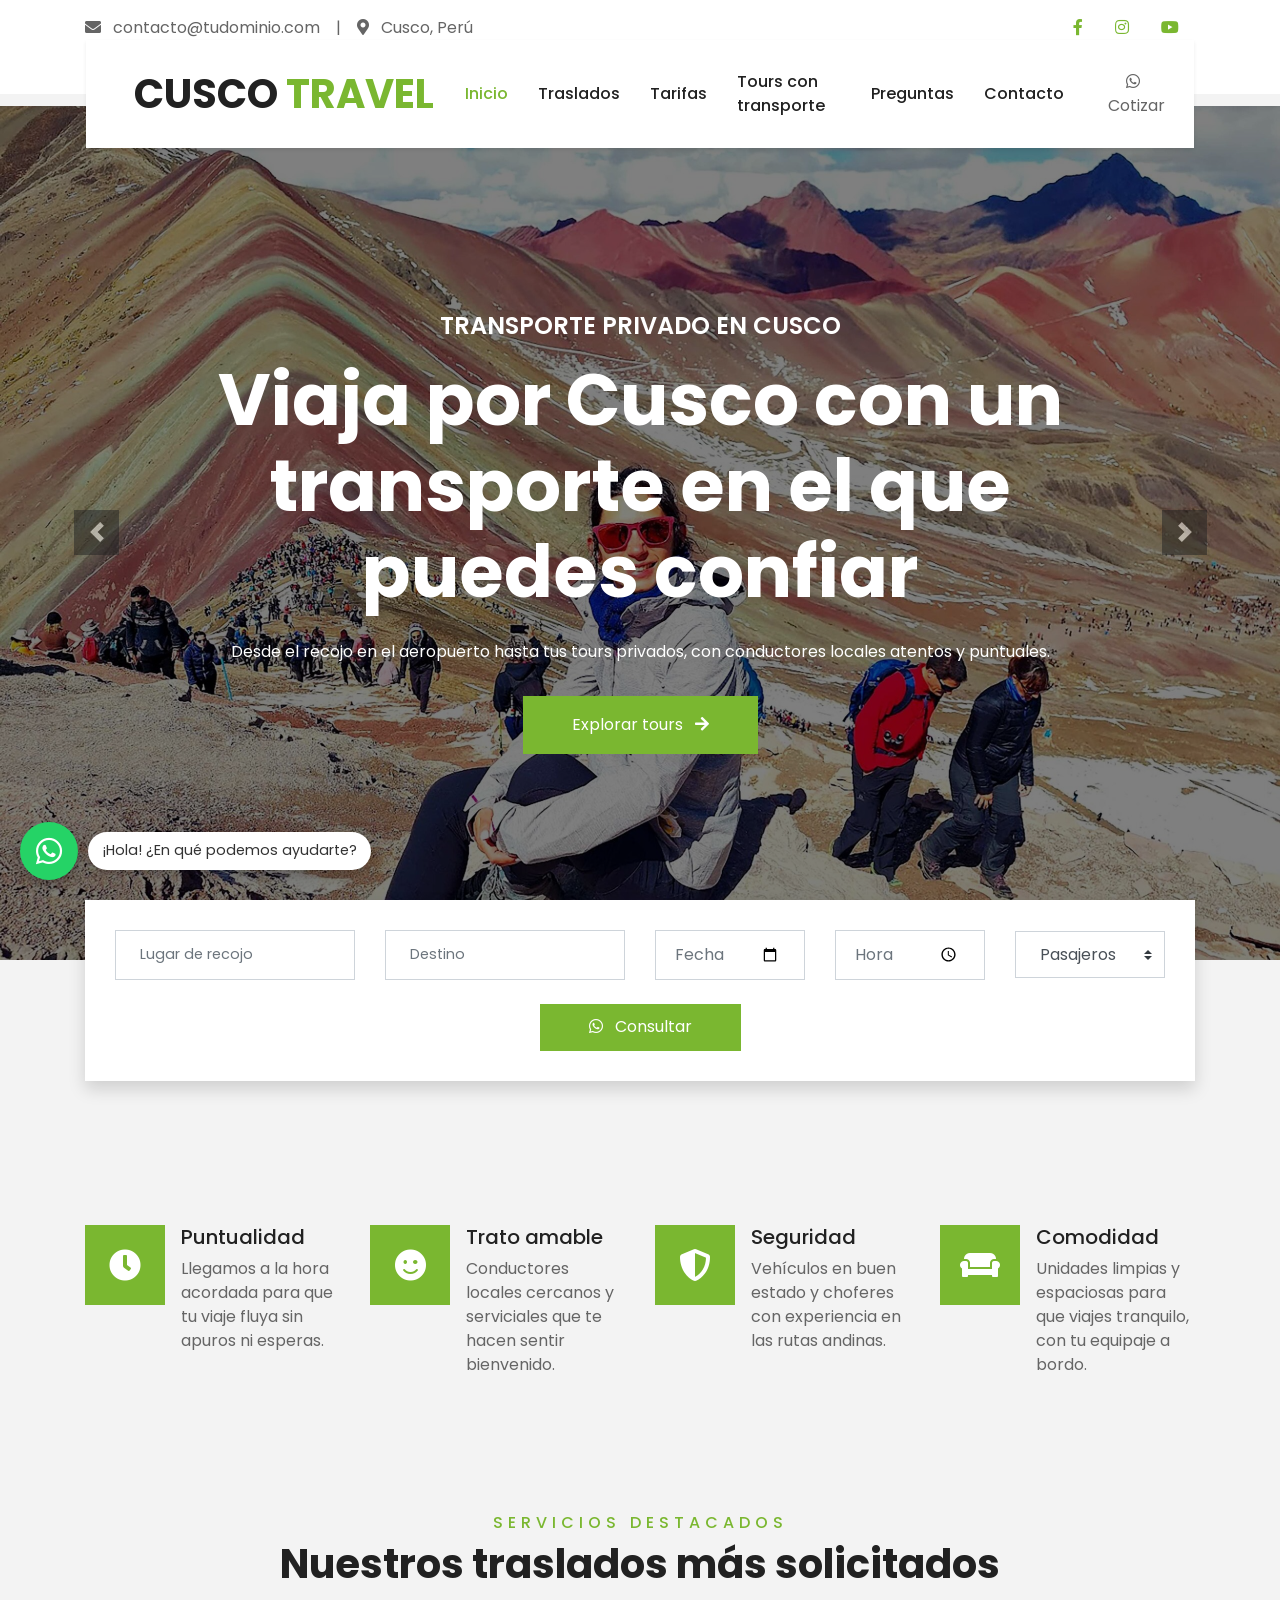
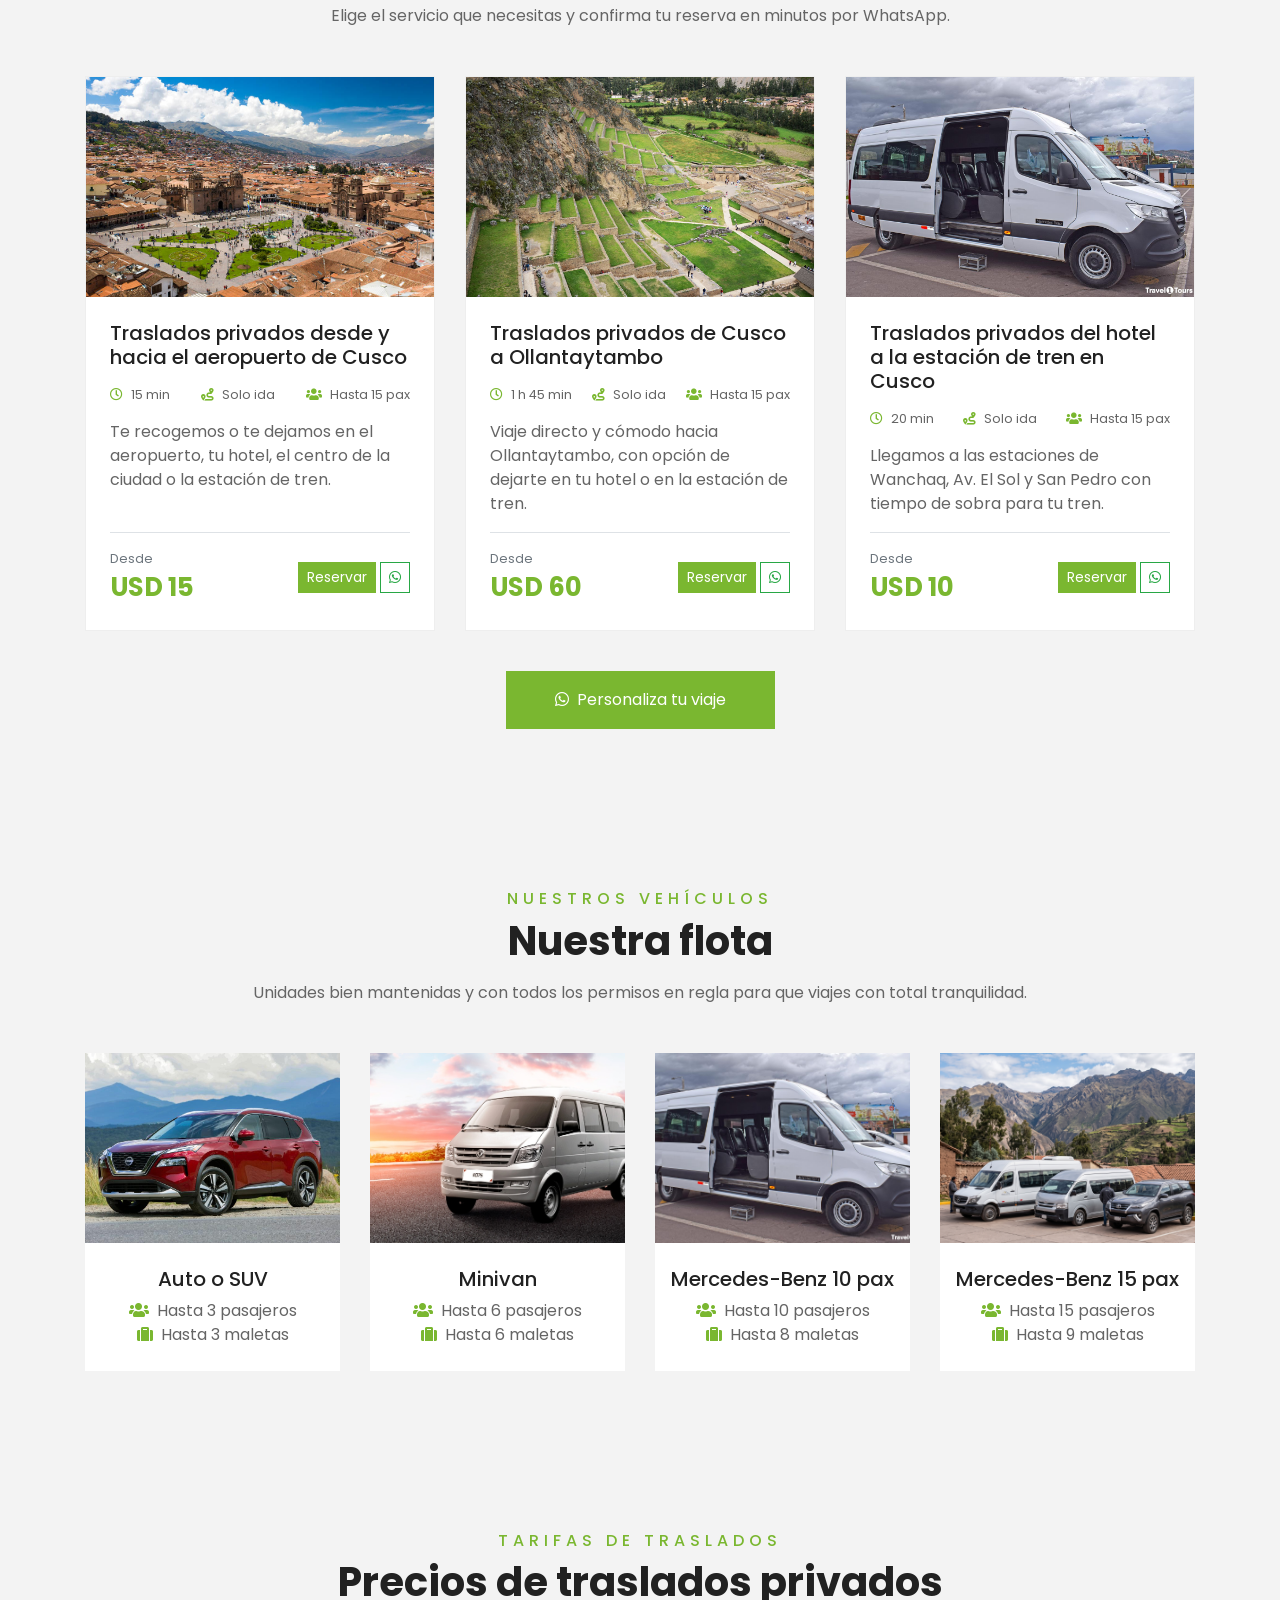
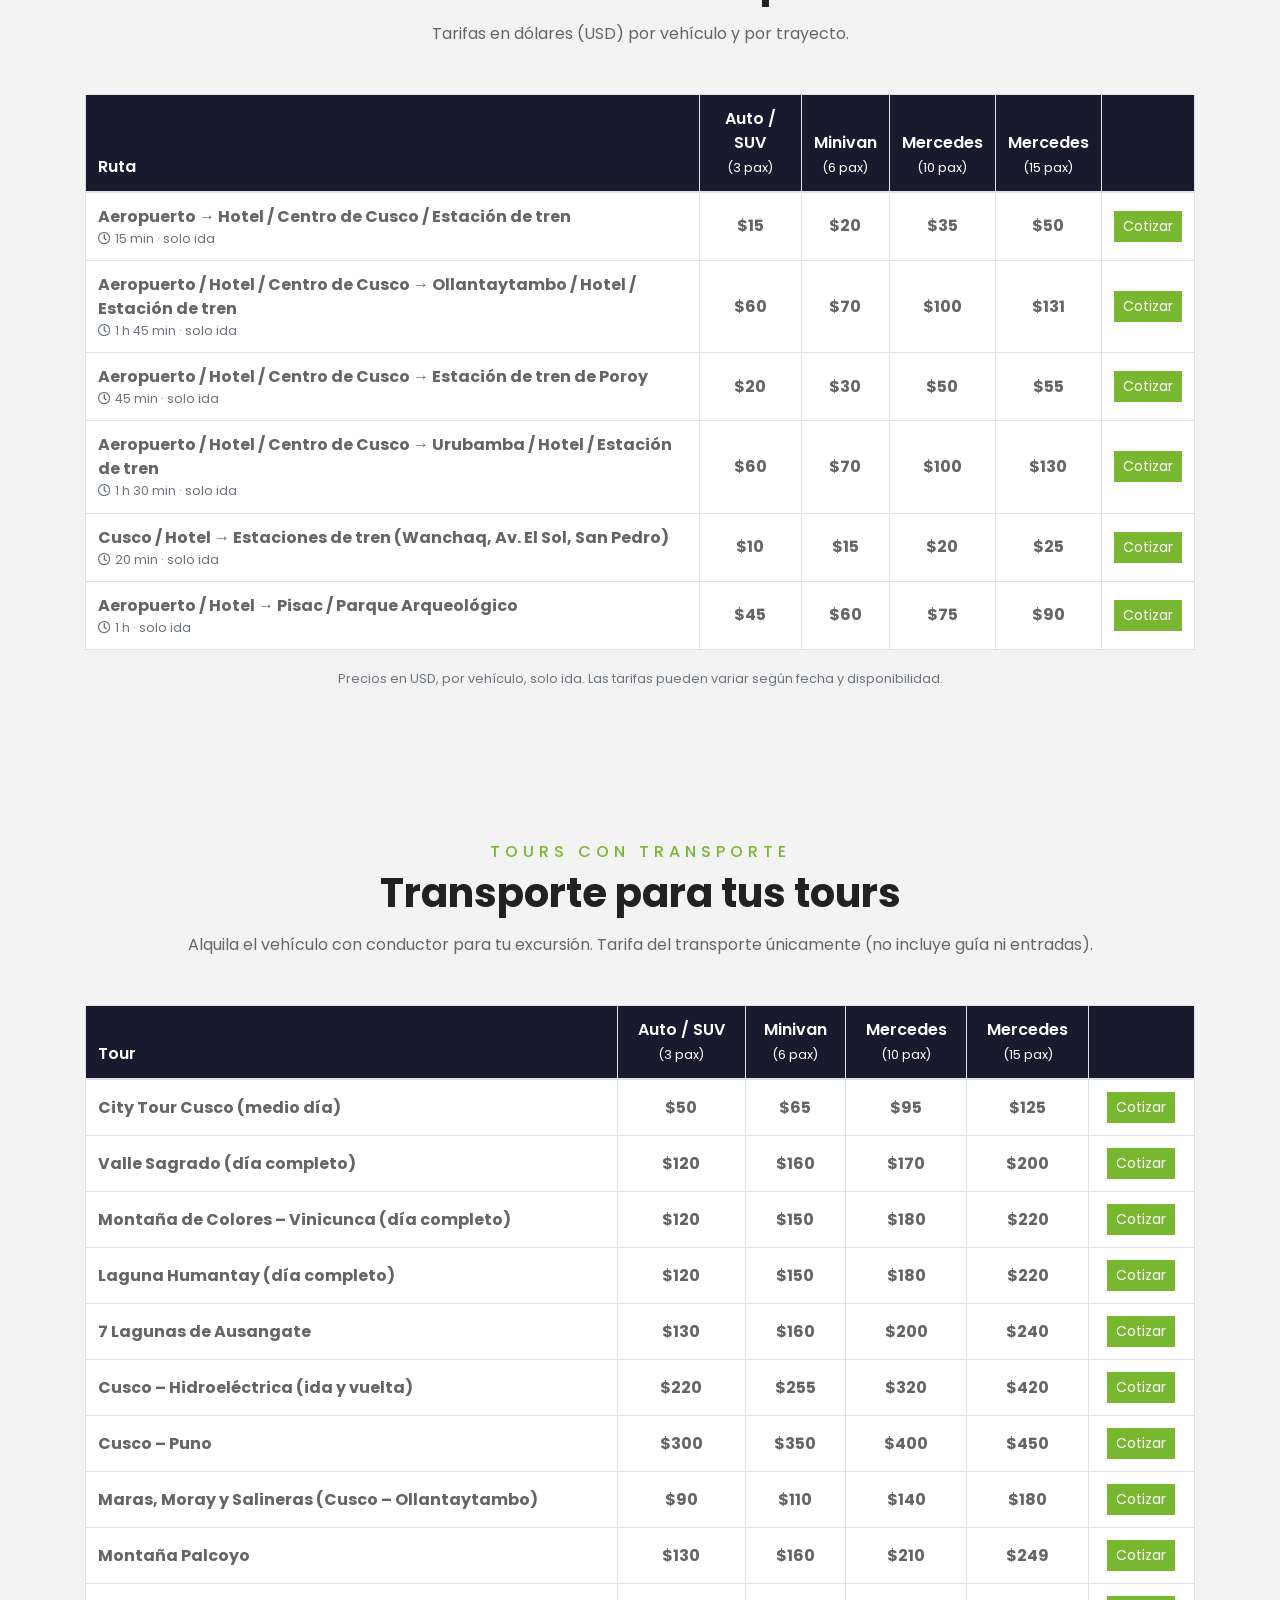
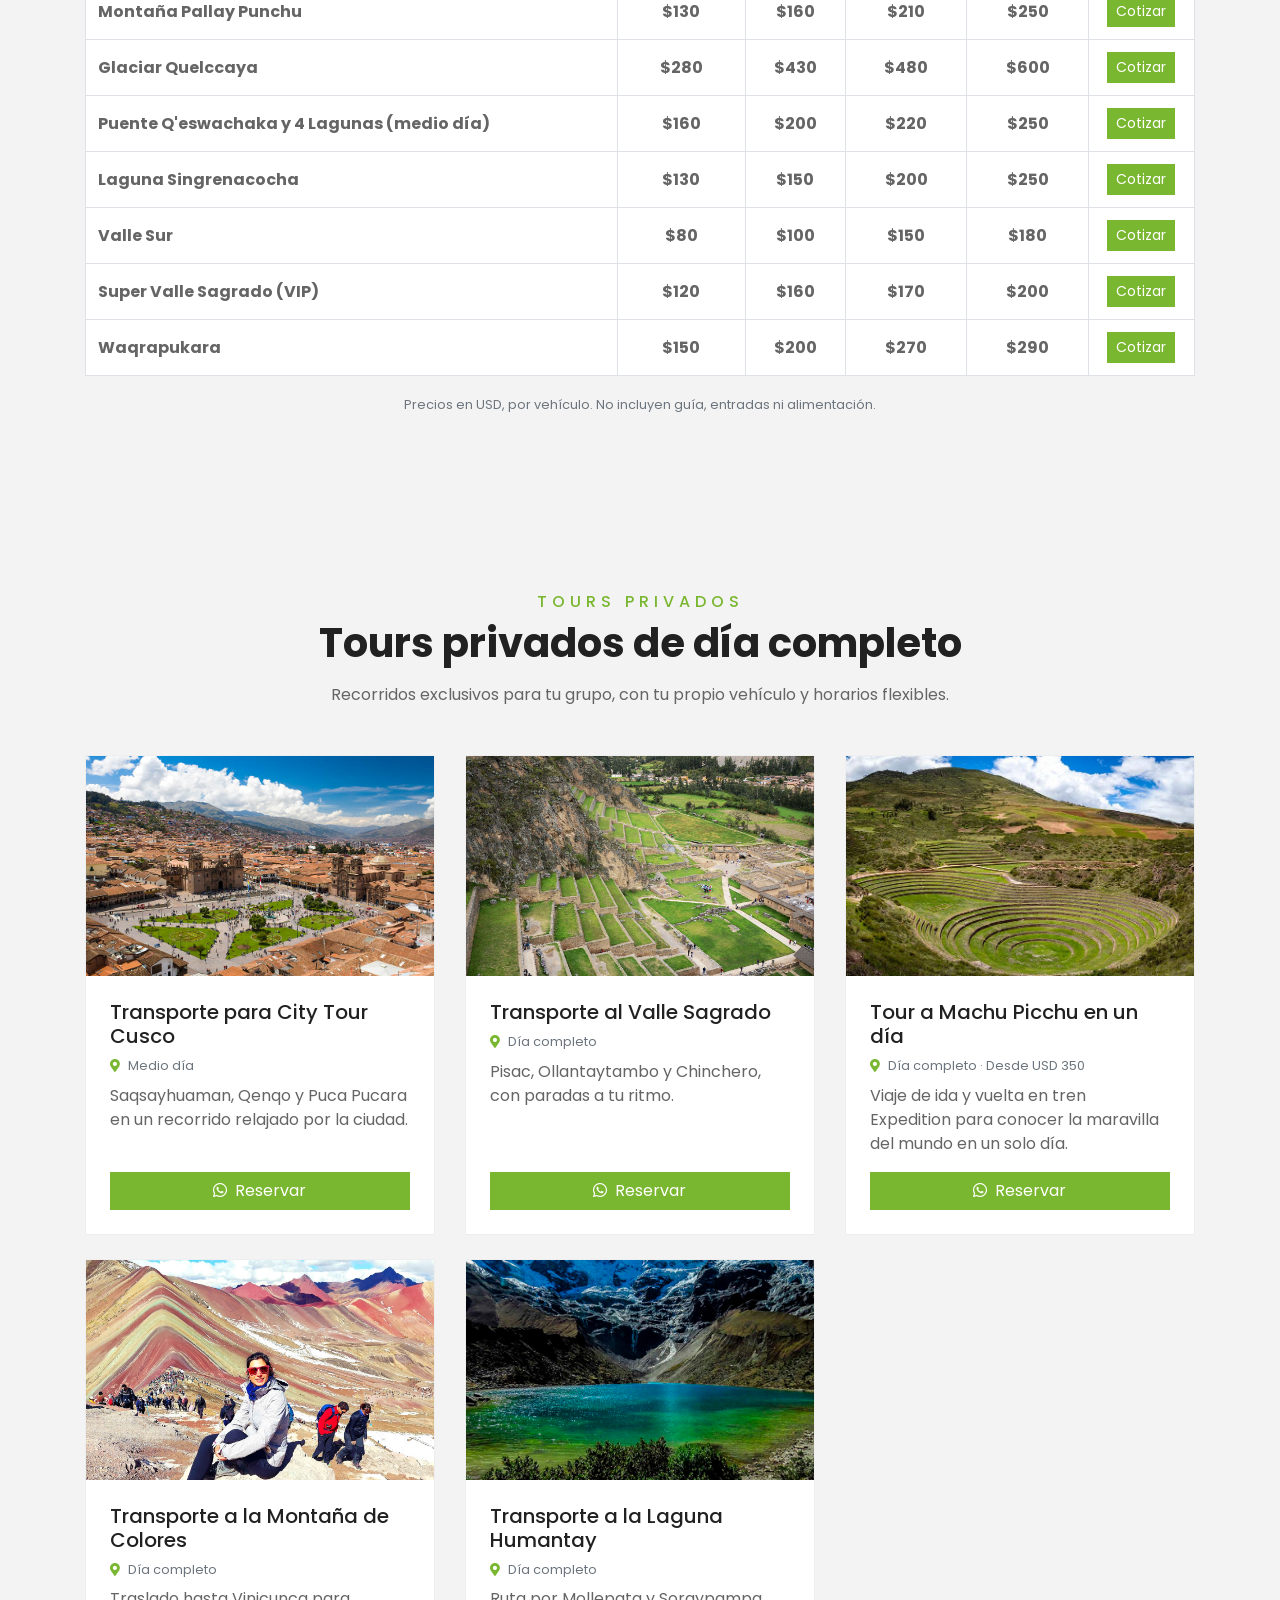
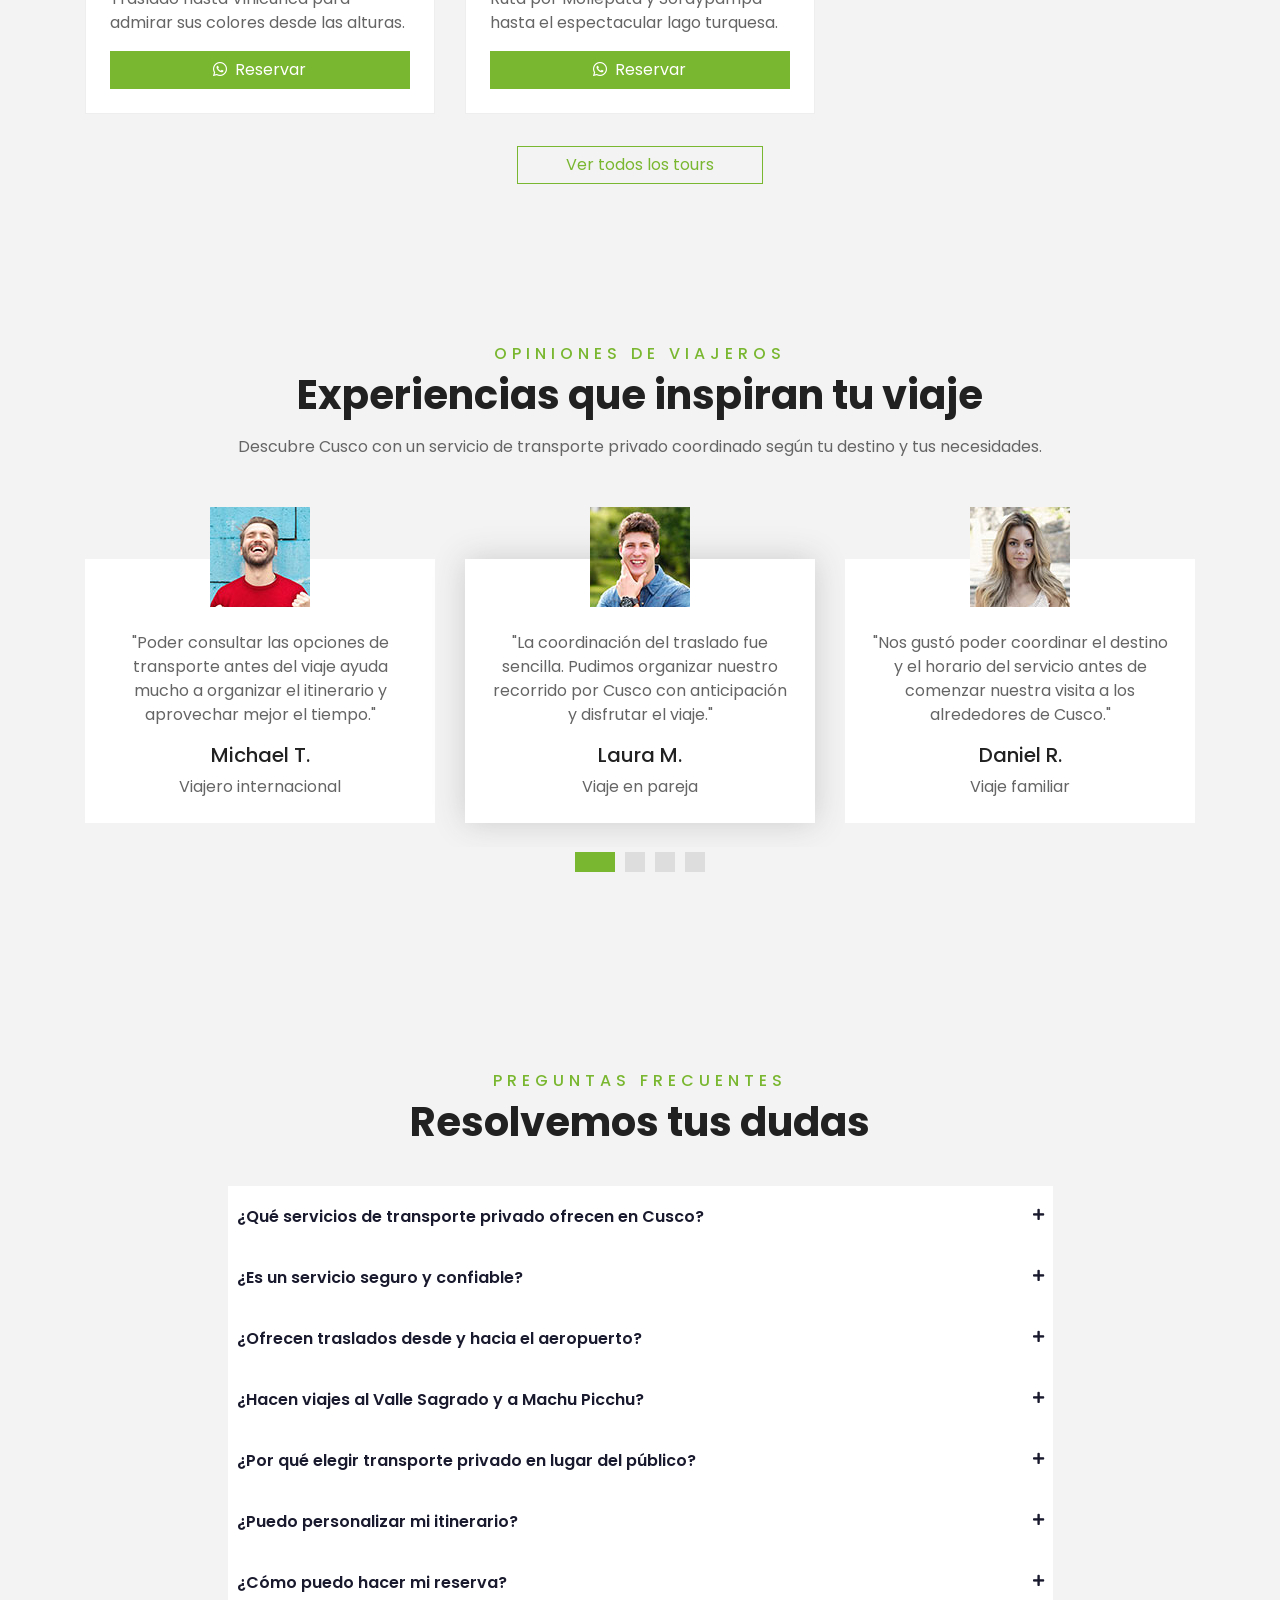
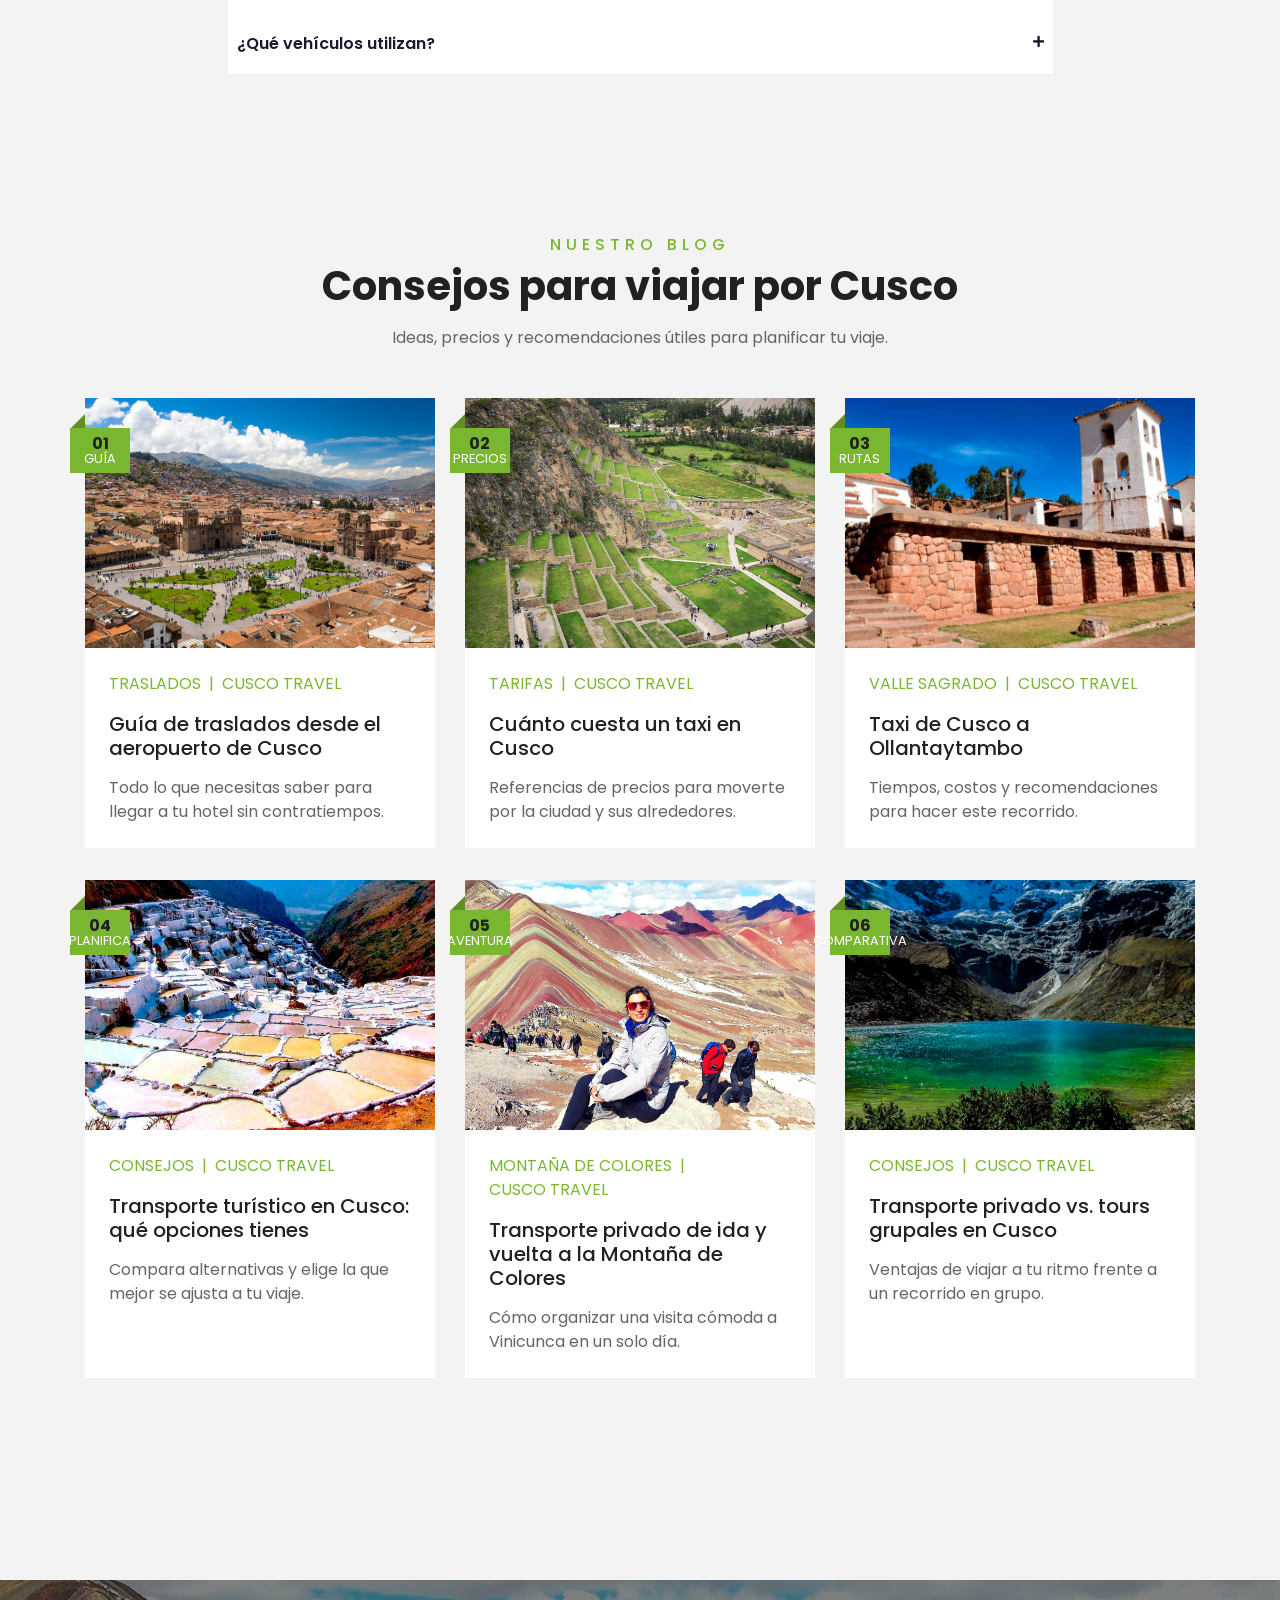
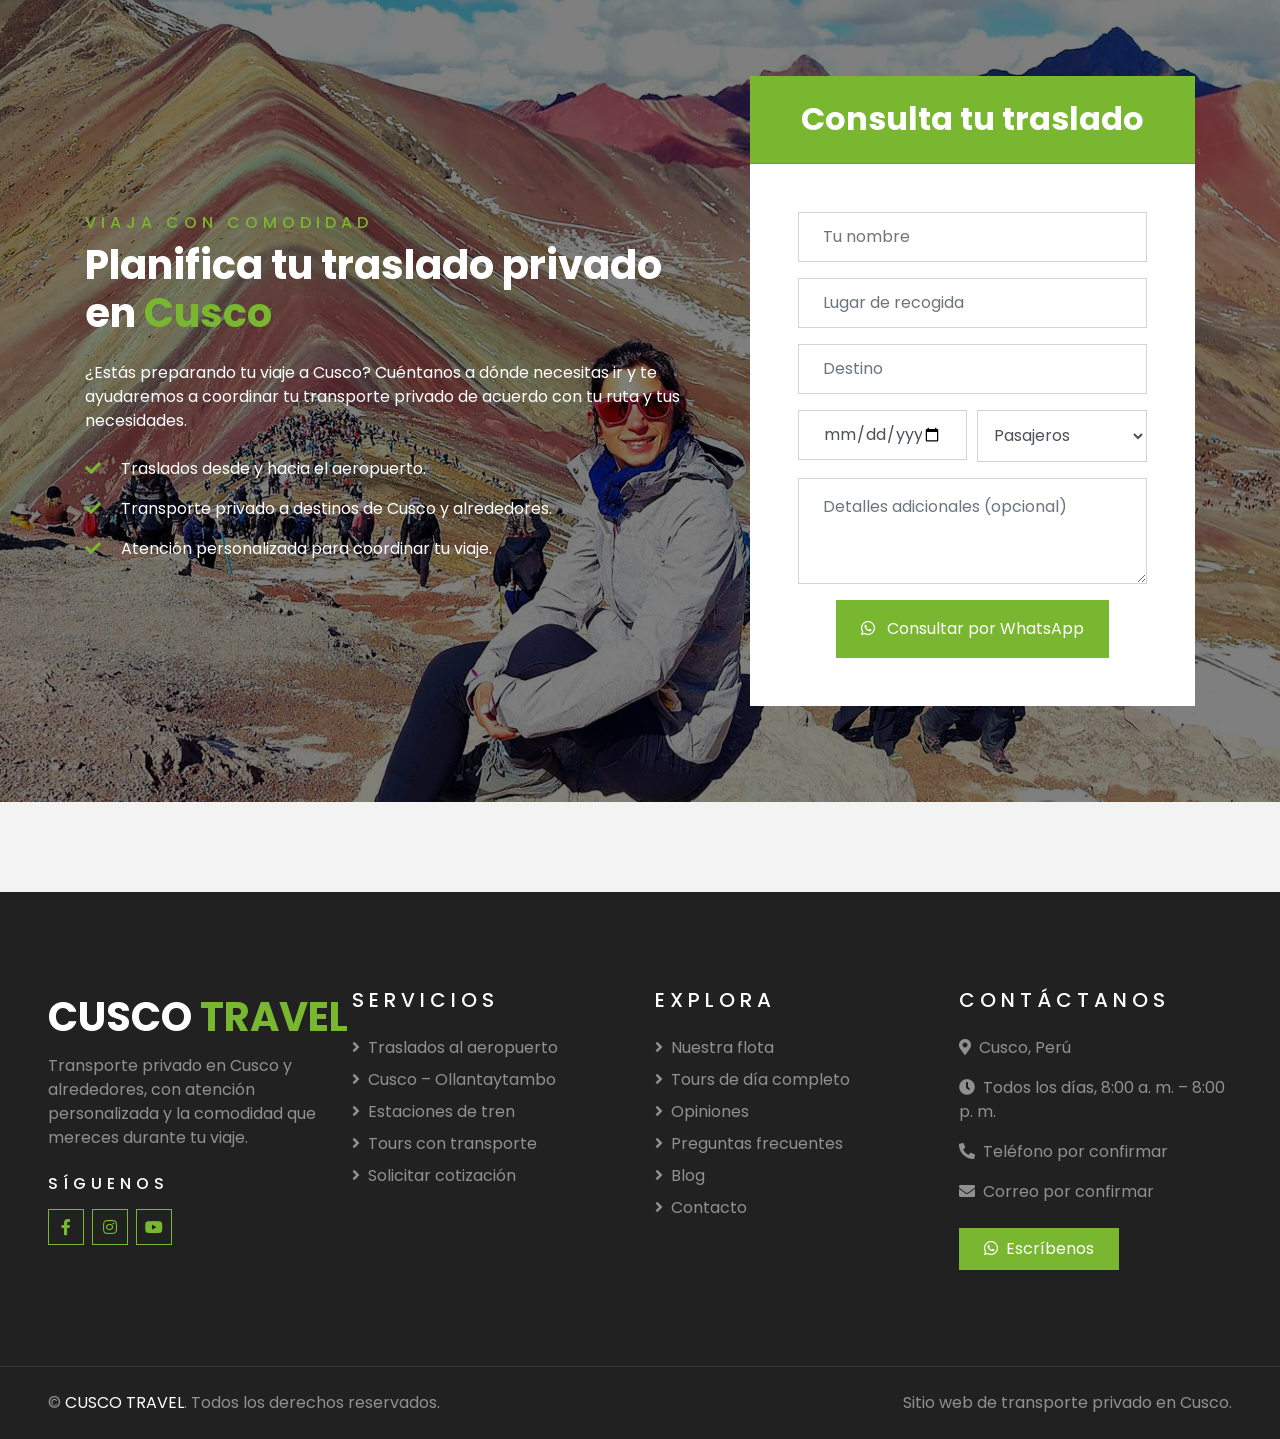
<file: index.html>
<!DOCTYPE html>
<html lang="es">

<head>
    <meta charset="utf-8">
    <title>CUSCO TRAVEL | Transporte privado en Cusco</title>
    <meta content="width=device-width, initial-scale=1.0" name="viewport">
    <meta content="transporte privado Cusco, traslados aeropuerto Cusco, taxi Ollantaytambo, tours con transporte, Valle Sagrado, Machu Picchu" name="keywords">
    <meta content="Transporte privado en Cusco: traslados al aeropuerto, estaciones de tren, Valle Sagrado y tours con conductores locales amables y puntuales." name="description">

    <!-- Favicon -->
    <link href="img/favicon.ico" rel="icon">

    <!-- Google Web Fonts -->
    <link rel="preconnect" href="https://fonts.gstatic.com">
    <link href="https://fonts.googleapis.com/css2?family=Poppins:wght@400;500;600;700&display=swap" rel="stylesheet"> 

    <!-- Font Awesome -->
    <link href="https://cdnjs.cloudflare.com/ajax/libs/font-awesome/5.10.0/css/all.min.css" rel="stylesheet">

    <!-- Libraries Stylesheet -->
    <link href="lib/owlcarousel/assets/owl.carousel.min.css" rel="stylesheet">
    <link href="lib/tempusdominus/css/tempusdominus-bootstrap-4.min.css" rel="stylesheet" />

    <!-- Customized Bootstrap Stylesheet -->
    <link href="css/style.css" rel="stylesheet">
    <link href="css/custom.css" rel="stylesheet">

<body>
<!-- Topbar Start -->
<div class="container-fluid bg-light pt-3 d-none d-lg-block">
    <div class="container">
        <div class="row">
            <div class="col-lg-7 text-center text-lg-left mb-2 mb-lg-0">
                <div class="d-inline-flex align-items-center">

                    <p class="mb-0">
                        <i class="fa fa-envelope mr-2"></i>
                        <a href="mailto:contacto@tudominio.com"
                           class="text-body text-decoration-none">
                            contacto@tudominio.com
                        </a>
                    </p>

                    <p class="text-body px-3 mb-0">|</p>

                    <p class="mb-0">
                        <i class="fa fa-map-marker-alt mr-2"></i>
                        Cusco, Perú
                    </p>

                </div>
            </div>

            <div class="col-lg-5 text-center text-lg-right">
                <div class="d-inline-flex align-items-center">

                    <a class="text-primary px-3"
                       href="#"
                       aria-label="Facebook">
                        <i class="fab fa-facebook-f"></i>
                    </a>

                    <a class="text-primary px-3"
                       href="#"
                       aria-label="Instagram">
                        <i class="fab fa-instagram"></i>
                    </a>

                    <a class="text-primary px-3"
                       href="#"
                       aria-label="YouTube">
                        <i class="fab fa-youtube"></i>
                    </a>

                </div>
            </div>
        </div>
    </div>
</div>
<!-- Topbar End -->

<!-- Navbar Start -->
<div class="container-fluid position-relative nav-bar p-0">
    <div class="container-lg position-relative p-0 px-lg-3" style="z-index: 9;">
        <nav class="navbar navbar-expand-lg bg-white navbar-light shadow-sm py-3 py-lg-0 pl-3 pl-lg-5">

            <a href="index.html" class="navbar-brand">
                <h1 class="m-0 text-primary"><span class="text-dark">CUSCO</span> TRAVEL</h1>
            </a>

            <button type="button" class="navbar-toggler" data-toggle="collapse" data-target="#navbarCollapse"
                    aria-controls="navbarCollapse" aria-expanded="false" aria-label="Abrir menú">
                <span class="navbar-toggler-icon"></span>
            </button>

            <div class="collapse navbar-collapse justify-content-end" id="navbarCollapse">
                <div class="navbar-nav align-items-lg-center py-0">
                    <a href="#inicio" class="nav-item nav-link active">Inicio</a>
                    <a href="#servicios" class="nav-item nav-link">Traslados</a>
                    <a href="#tarifas" class="nav-item nav-link">Tarifas</a>
                    <a href="#tours" class="nav-item nav-link">Tours con transporte</a>
                    <a href="#faq" class="nav-item nav-link">Preguntas</a>
                    <a href="#contacto" class="nav-item nav-link">Contacto</a>

                    <a href="https://wa.me/51936413189" class="btn btn-cotizar-nav ml-lg-3"
                       target="_blank" rel="noopener noreferrer">
                        <i class="fab fa-whatsapp mr-2"></i>Cotizar
                    </a>
                </div>
            </div>

        </nav>
    </div>
</div>
<!-- Navbar End -->


<!-- Carousel Start -->
<div id="inicio" class="container-fluid p-0">
    <div id="header-carousel" class="carousel slide" data-ride="carousel">
        <div class="carousel-inner">
            <div class="carousel-item active">
                <img class="w-100" src="img/carousel-1.jpg" alt="Montaña de Colores en Cusco">
                <div class="carousel-caption d-flex flex-column align-items-center justify-content-center">
                    <div class="p-3" style="max-width: 900px;">
                        <h4 class="text-white text-uppercase mb-md-3">Transporte privado en Cusco</h4>
                        <h1 class="display-3 text-white mb-md-4">Viaja por Cusco con un transporte en el que puedes confiar</h1>
                        <p class="text-white mb-4">Desde el recojo en el aeropuerto hasta tus tours privados, con conductores locales atentos y puntuales.</p>
                        <a href="#tours" class="btn btn-primary py-md-3 px-md-5 mt-2">Explorar tours <i class="fa fa-arrow-right ml-2"></i></a>
                    </div>
                </div>
            </div>
            <div class="carousel-item">
                <img class="w-100" src="img/carousel-2.jpg" alt="Destinos turísticos de Cusco">
                <div class="carousel-caption d-flex flex-column align-items-center justify-content-center">
                    <div class="p-3" style="max-width: 900px;">
                        <h4 class="text-white text-uppercase mb-md-3">Conoce los Andes a tu ritmo</h4>
                        <h1 class="display-3 text-white mb-md-4">Traslados cómodos, seguros y sin complicaciones</h1>
                        <p class="text-white mb-4">Organizamos tu transporte a la medida: aeropuerto, estaciones de tren, Valle Sagrado y mucho más.</p>
                        <a href="#tours" class="btn btn-primary py-md-3 px-md-5 mt-2">Explorar tours <i class="fa fa-arrow-right ml-2"></i></a>
                    </div>
                </div>
            </div>
        </div>
        <a class="carousel-control-prev" href="#header-carousel" data-slide="prev">
            <div class="btn btn-dark" style="width: 45px; height: 45px;"><span class="carousel-control-prev-icon mb-n2"></span></div>
        </a>
        <a class="carousel-control-next" href="#header-carousel" data-slide="next">
            <div class="btn btn-dark" style="width: 45px; height: 45px;"><span class="carousel-control-next-icon mb-n2"></span></div>
        </a>
    </div>
</div>
<!-- Carousel End -->


<!-- Booking Start -->
<div id="reserva" class="container-fluid booking mt-5 pb-5">
    <div class="container pb-5">
        <div class="bg-light shadow" style="padding: 30px;">

            <form id="transportForm">
                <div class="row align-items-center">

                    <!-- Origen -->
                    <div class="col-lg-3 col-md-6 mb-3 mb-lg-0">
                        <input type="text"
                               class="form-control p-4"
                               id="origin" style="font-size:.9rem"
                               name="origin"
                               list="places"
                               placeholder="Lugar de recojo"
                               required>
                    </div>

                    <!-- Destino -->
                    <div class="col-lg-3 col-md-6 mb-3 mb-lg-0">
                        <input type="text"
                               class="form-control p-4"
                               id="destination" style="font-size:.9rem"
                               name="destination"
                               list="places"
                               placeholder="Destino"
                               required>
                    </div>

                    <!-- Lugares sugeridos -->
                    <datalist id="places">
                        <option value="Aeropuerto Internacional Alejandro Velasco Astete">
                        <option value="Plaza de Armas de Cusco">
                        <option value="Estación de tren de Poroy">
                        <option value="Estación de tren de Ollantaytambo">
                        <option value="Valle Sagrado">
                        <option value="Ollantaytambo">
                        <option value="Pisac">
                        <option value="Chinchero">
                        <option value="Machu Picchu Pueblo">
                    </datalist>

                    <!-- Fecha -->
                    <div class="col-lg-2 col-md-6 mb-3 mb-lg-0">
                        <div class="input-date-wrapper">
                            <span class="date-placeholder">Fecha</span>
                            <input type="date"
                                   class="form-control p-4"
                                   id="service-date"
                                   name="service-date"
                                   aria-label="Fecha del servicio"
                                   required>
                        </div>
                    </div>

                    <!-- Hora -->
                    <div class="col-lg-2 col-md-6 mb-3 mb-lg-0">
                        <div class="input-date-wrapper">
                            <span class="date-placeholder">Hora</span>
                            <input type="time"
                                   class="form-control p-4"
                                   id="pickup-time"
                                   name="pickup-time"
                                   aria-label="Hora de recojo"
                                   required>
                        </div>
                    </div>

                    <!-- Pasajeros -->
                    <div class="col-lg-2 col-md-6 mb-3 mb-lg-0">
                        <select class="custom-select px-4"
                                id="passengers"
                                name="passengers"
                                style="height: 47px;"
                                required>
                            <option value="" selected disabled>
                                Pasajeros
                            </option>
                            <option value="1">1 pasajero</option>
                            <option value="2">2 pasajeros</option>
                            <option value="3">3 pasajeros</option>
                            <option value="4">4 pasajeros</option>
                            <option value="5">5 pasajeros</option>
                            <option value="6">6 pasajeros</option>
                            <option value="7">7 pasajeros</option>
                            <option value="8 o más">8 o más pasajeros</option>
                        </select>
                    </div>

                    
                    <!-- Botón de consulta centrado -->
                    <div class="col-12 text-center mt-4">
                        <button class="btn btn-primary px-5"
                                type="submit"
                                style="height: 47px; min-width: 190px;"
                                aria-label="Consultar transporte por WhatsApp">
                            <i class="fab fa-whatsapp mr-2"></i>
                            Consultar
                        </button>
                    </div>

                </div>
            </form>

        </div>
    </div>
</div>
<!-- Booking End -->

<!-- Valores Start -->
<div class="container-fluid pt-5 pb-3">
    <div class="container">
        <div class="row">
            <div class="col-lg-3 col-md-6 mb-4">
                <div class="d-flex value-item">
                    <div class="d-flex flex-shrink-0 align-items-center justify-content-center bg-primary mr-3 value-icon">
                        <i class="fa fa-2x fa-clock text-white"></i>
                    </div>
                    <div class="d-flex flex-column">
                        <h5>Puntualidad</h5>
                        <p class="m-0">Llegamos a la hora acordada para que tu viaje fluya sin apuros ni esperas.</p>
                    </div>
                </div>
            </div>
            <div class="col-lg-3 col-md-6 mb-4">
                <div class="d-flex value-item">
                    <div class="d-flex flex-shrink-0 align-items-center justify-content-center bg-primary mr-3 value-icon">
                        <i class="fa fa-2x fa-smile text-white"></i>
                    </div>
                    <div class="d-flex flex-column">
                        <h5>Trato amable</h5>
                        <p class="m-0">Conductores locales cercanos y serviciales que te hacen sentir bienvenido.</p>
                    </div>
                </div>
            </div>
            <div class="col-lg-3 col-md-6 mb-4">
                <div class="d-flex value-item">
                    <div class="d-flex flex-shrink-0 align-items-center justify-content-center bg-primary mr-3 value-icon">
                        <i class="fa fa-2x fa-shield-alt text-white"></i>
                    </div>
                    <div class="d-flex flex-column">
                        <h5>Seguridad</h5>
                        <p class="m-0">Vehículos en buen estado y choferes con experiencia en las rutas andinas.</p>
                    </div>
                </div>
            </div>
            <div class="col-lg-3 col-md-6 mb-4">
                <div class="d-flex value-item">
                    <div class="d-flex flex-shrink-0 align-items-center justify-content-center bg-primary mr-3 value-icon">
                        <i class="fa fa-2x fa-couch text-white"></i>
                    </div>
                    <div class="d-flex flex-column">
                        <h5>Comodidad</h5>
                        <p class="m-0">Unidades limpias y espaciosas para que viajes tranquilo, con tu equipaje a bordo.</p>
                    </div>
                </div>
            </div>
        </div>
    </div>
</div>
<!-- Valores End -->


<!-- Servicios Start -->
<div id="servicios" class="container-fluid py-5">
    <div class="container pt-5 pb-3">
        <div class="text-center mb-3 pb-3">
            <h6 class="text-primary text-uppercase" style="letter-spacing: 5px;">Servicios destacados</h6>
            <h1>Nuestros traslados más solicitados</h1>
            <p class="mt-3">Elige el servicio que necesitas y confirma tu reserva en minutos por WhatsApp.</p>
        </div>
        <div class="row">
            <div class="col-lg-4 col-md-6 mb-4">
                <div class="offer-card bg-white d-flex flex-column">
                    <img src="img/destination-1.jpg" alt="Centro histórico de Cusco">
                    <div class="p-4 d-flex flex-column flex-grow-1">
                        <a class="h5 text-decoration-none mb-3" href="#tarifas">Traslados privados desde y hacia el aeropuerto de Cusco</a>
                        <div class="d-flex justify-content-between mb-3">
                            <small><i class="far fa-clock text-primary mr-2"></i>15 min</small>
                            <small><i class="fa fa-route text-primary mr-2"></i>Solo ida</small>
                            <small><i class="fa fa-users text-primary mr-2"></i>Hasta 15 pax</small>
                        </div>
                        <p>Te recogemos o te dejamos en el aeropuerto, tu hotel, el centro de la ciudad o la estación de tren.</p>
                        <div class="border-top mt-auto pt-3 d-flex justify-content-between align-items-center">
                            <div><small class="text-muted d-block">Desde</small><span class="price-tag text-primary">USD 15</span></div>
                            <div>
                                <a href="#tarifas" class="btn btn-primary btn-sm">Reservar</a>
                                <a href="#" data-wa="Hola, quisiera reservar un traslado privado desde/hacia el aeropuerto de Cusco." class="btn btn-outline-success btn-sm" aria-label="Escribir por WhatsApp"><i class="fab fa-whatsapp"></i></a>
                            </div>
                        </div>
                    </div>
                </div>
            </div>
            <div class="col-lg-4 col-md-6 mb-4">
                <div class="offer-card bg-white d-flex flex-column">
                    <img src="img/destination-2.jpg" alt="Ollantaytambo">
                    <div class="p-4 d-flex flex-column flex-grow-1">
                        <a class="h5 text-decoration-none mb-3" href="#tarifas">Traslados privados de Cusco a Ollantaytambo</a>
                        <div class="d-flex justify-content-between mb-3">
                            <small><i class="far fa-clock text-primary mr-2"></i>1 h 45 min</small>
                            <small><i class="fa fa-route text-primary mr-2"></i>Solo ida</small>
                            <small><i class="fa fa-users text-primary mr-2"></i>Hasta 15 pax</small>
                        </div>
                        <p>Viaje directo y cómodo hacia Ollantaytambo, con opción de dejarte en tu hotel o en la estación de tren.</p>
                        <div class="border-top mt-auto pt-3 d-flex justify-content-between align-items-center">
                            <div><small class="text-muted d-block">Desde</small><span class="price-tag text-primary">USD 60</span></div>
                            <div>
                                <a href="#tarifas" class="btn btn-primary btn-sm">Reservar</a>
                                <a href="#" data-wa="Hola, quisiera reservar un traslado privado de Cusco a Ollantaytambo." class="btn btn-outline-success btn-sm" aria-label="Escribir por WhatsApp"><i class="fab fa-whatsapp"></i></a>
                            </div>
                        </div>
                    </div>
                </div>
            </div>
            <div class="col-lg-4 col-md-6 mb-4">
                <div class="offer-card bg-white d-flex flex-column">
                    <img src="img/team-3.jpg" alt="Van para traslados a estaciones">
                    <div class="p-4 d-flex flex-column flex-grow-1">
                        <a class="h5 text-decoration-none mb-3" href="#tarifas">Traslados privados del hotel a la estación de tren en Cusco</a>
                        <div class="d-flex justify-content-between mb-3">
                            <small><i class="far fa-clock text-primary mr-2"></i>20 min</small>
                            <small><i class="fa fa-route text-primary mr-2"></i>Solo ida</small>
                            <small><i class="fa fa-users text-primary mr-2"></i>Hasta 15 pax</small>
                        </div>
                        <p>Llegamos a las estaciones de Wanchaq, Av. El Sol y San Pedro con tiempo de sobra para tu tren.</p>
                        <div class="border-top mt-auto pt-3 d-flex justify-content-between align-items-center">
                            <div><small class="text-muted d-block">Desde</small><span class="price-tag text-primary">USD 10</span></div>
                            <div>
                                <a href="#tarifas" class="btn btn-primary btn-sm">Reservar</a>
                                <a href="#" data-wa="Hola, quisiera reservar un traslado privado del hotel a la estación de tren en Cusco." class="btn btn-outline-success btn-sm" aria-label="Escribir por WhatsApp"><i class="fab fa-whatsapp"></i></a>
                            </div>
                        </div>
                    </div>
                </div>
            </div>
        </div>
        <div class="text-center mt-3">
            <a href="#" data-wa="Hola, quisiera personalizar mi viaje. ¿Me pueden ayudar?" class="btn btn-primary py-3 px-5"><i class="fab fa-whatsapp mr-2"></i>Personaliza tu viaje</a>
        </div>
    </div>
</div>
<!-- Servicios End -->


<!-- Flota Start -->
<div id="flota" class="container-fluid py-5">
    <div class="container pt-5 pb-3">
        <div class="text-center mb-3 pb-3">
            <h6 class="text-primary text-uppercase" style="letter-spacing: 5px;">Nuestros vehículos</h6>
            <h1>Nuestra flota</h1>
            <p class="mt-3">Unidades bien mantenidas y con todos los permisos en regla para que viajes con total tranquilidad.</p>
        </div>
        <div class="row">
            <div class="col-lg-3 col-md-6 mb-4">
                <div class="fleet-card bg-white h-100">
                    <img src="img/team-1.jpg" alt="Auto o SUV">
                    <div class="text-center py-4">
                        <h5>Auto o SUV</h5>
                        <p class="m-0"><i class="fa fa-users text-primary mr-2"></i>Hasta 3 pasajeros</p>
                        <p class="m-0"><i class="fa fa-suitcase text-primary mr-2"></i>Hasta 3 maletas</p>
                    </div>
                </div>
            </div>
            <div class="col-lg-3 col-md-6 mb-4">
                <div class="fleet-card bg-white h-100">
                    <img src="img/team-2.jpg" alt="Minivan">
                    <div class="text-center py-4">
                        <h5>Minivan</h5>
                        <p class="m-0"><i class="fa fa-users text-primary mr-2"></i>Hasta 6 pasajeros</p>
                        <p class="m-0"><i class="fa fa-suitcase text-primary mr-2"></i>Hasta 6 maletas</p>
                    </div>
                </div>
            </div>
            <div class="col-lg-3 col-md-6 mb-4">
                <div class="fleet-card bg-white h-100">
                    <img src="img/team-3.jpg" alt="Mercedes-Benz 10 pax">
                    <div class="text-center py-4">
                        <h5>Mercedes-Benz 10 pax</h5>
                        <p class="m-0"><i class="fa fa-users text-primary mr-2"></i>Hasta 10 pasajeros</p>
                        <p class="m-0"><i class="fa fa-suitcase text-primary mr-2"></i>Hasta 8 maletas</p>
                    </div>
                </div>
            </div>
            <div class="col-lg-3 col-md-6 mb-4">
                <div class="fleet-card bg-white h-100">
                    <img src="img/about-1.jpg" alt="Mercedes-Benz 15 pax">
                    <div class="text-center py-4">
                        <h5>Mercedes-Benz 15 pax</h5>
                        <p class="m-0"><i class="fa fa-users text-primary mr-2"></i>Hasta 15 pasajeros</p>
                        <p class="m-0"><i class="fa fa-suitcase text-primary mr-2"></i>Hasta 9 maletas</p>
                    </div>
                </div>
            </div>
        </div>
    </div>
</div>
<!-- Flota End -->


<!-- Tarifas de traslados Start -->
<div id="tarifas" class="container-fluid py-5">
    <div class="container pt-4 pb-3">
        <div class="text-center mb-3 pb-3">
            <h6 class="text-primary text-uppercase" style="letter-spacing: 5px;">Tarifas de traslados</h6>
            <h1>Precios de traslados privados</h1>
            <p class="mt-3">Tarifas en dólares (USD) por vehículo y por trayecto.</p>
        </div>
        <div class="table-responsive-md">
            <table class="table table-bordered bg-white rates-table">
                <thead>
                    <tr>
                        <th style="min-width: 260px;">Ruta</th>
                        <th>Auto / SUV<br><small>(3 pax)</small></th>
                        <th>Minivan<br><small>(6 pax)</small></th>
                        <th>Mercedes<br><small>(10 pax)</small></th>
                        <th>Mercedes<br><small>(15 pax)</small></th>
                        <th></th>
                    </tr>
                </thead>
                <tbody id="tbody-traslados"></tbody>
            </table>
        </div>
        <p class="text-center text-muted"><small>Precios en USD, por vehículo, solo ida. Las tarifas pueden variar según fecha y disponibilidad.</small></p>
    </div>
</div>
<!-- Tarifas de traslados End -->


<!-- Tours con transporte Start -->
<div id="tours" class="container-fluid py-5">
    <div class="container pt-4 pb-3">
        <div class="text-center mb-3 pb-3">
            <h6 class="text-primary text-uppercase" style="letter-spacing: 5px;">Tours con transporte</h6>
            <h1>Transporte para tus tours</h1>
            <p class="mt-3">Alquila el vehículo con conductor para tu excursión. Tarifa del transporte únicamente (no incluye guía ni entradas).</p>
        </div>
        <div class="table-responsive-md">
            <table class="table table-bordered bg-white rates-table">
                <thead>
                    <tr>
                        <th style="min-width: 260px;">Tour</th>
                        <th>Auto / SUV<br><small>(3 pax)</small></th>
                        <th>Minivan<br><small>(6 pax)</small></th>
                        <th>Mercedes<br><small>(10 pax)</small></th>
                        <th>Mercedes<br><small>(15 pax)</small></th>
                        <th></th>
                    </tr>
                </thead>
                <tbody id="tbody-tours"></tbody>
            </table>
        </div>
        <p class="text-center text-muted"><small>Precios en USD, por vehículo. No incluyen guía, entradas ni alimentación.</small></p>
    </div>
</div>
<!-- Tours con transporte End -->


<!-- Tours Full Day Start -->
<div id="fulltours" class="container-fluid py-5">
    <div class="container pt-5 pb-3">
        <div class="text-center mb-3 pb-3">
            <h6 class="text-primary text-uppercase" style="letter-spacing: 5px;">Tours privados</h6>
            <h1>Tours privados de día completo</h1>
            <p class="mt-3">Recorridos exclusivos para tu grupo, con tu propio vehículo y horarios flexibles.</p>
        </div>
        <div class="row">
            <div class="col-lg-4 col-md-6 mb-4">
                <div class="offer-card bg-white d-flex flex-column">
                    <img src="img/destination-1.jpg" alt="City tour en Cusco">
                    <div class="p-4 d-flex flex-column flex-grow-1">
                        <h5 class="mb-2">Transporte para City Tour Cusco</h5>
                        <small class="text-muted mb-2"><i class="fa fa-map-marker-alt text-primary mr-2"></i>Medio día</small>
                        <p>Saqsayhuaman, Qenqo y Puca Pucara en un recorrido relajado por la ciudad.</p>
                        <a href="#" data-wa="Hola, quisiera reservar el transporte para el City Tour de Cusco." class="btn btn-primary mt-auto"><i class="fab fa-whatsapp mr-2"></i>Reservar</a>
                    </div>
                </div>
            </div>
            <div class="col-lg-4 col-md-6 mb-4">
                <div class="offer-card bg-white d-flex flex-column">
                    <img src="img/destination-2.jpg" alt="Valle Sagrado">
                    <div class="p-4 d-flex flex-column flex-grow-1">
                        <h5 class="mb-2">Transporte al Valle Sagrado</h5>
                        <small class="text-muted mb-2"><i class="fa fa-map-marker-alt text-primary mr-2"></i>Día completo</small>
                        <p>Pisac, Ollantaytambo y Chinchero, con paradas a tu ritmo.</p>
                        <a href="#" data-wa="Hola, quisiera reservar el transporte para el Valle Sagrado." class="btn btn-primary mt-auto"><i class="fab fa-whatsapp mr-2"></i>Reservar</a>
                    </div>
                </div>
            </div>
            <div class="col-lg-4 col-md-6 mb-4">
                <div class="offer-card bg-white d-flex flex-column">
                    <img src="img/destination-5.jpg" alt="Moray">
                    <div class="p-4 d-flex flex-column flex-grow-1">
                        <h5 class="mb-2">Tour a Machu Picchu en un día</h5>
                        <small class="text-muted mb-2"><i class="fa fa-map-marker-alt text-primary mr-2"></i>Día completo · Desde USD 350</small>
                        <p>Viaje de ida y vuelta en tren Expedition para conocer la maravilla del mundo en un solo día.</p>
                        <a href="#" data-wa="Hola, quisiera información del tour a Machu Picchu en un día." class="btn btn-primary mt-auto"><i class="fab fa-whatsapp mr-2"></i>Reservar</a>
                    </div>
                </div>
            </div>
            <div class="col-lg-4 col-md-6 mb-4">
                <div class="offer-card bg-white d-flex flex-column">
                    <img src="img/carousel-1.jpg" alt="Montaña de Colores">
                    <div class="p-4 d-flex flex-column flex-grow-1">
                        <h5 class="mb-2">Transporte a la Montaña de Colores</h5>
                        <small class="text-muted mb-2"><i class="fa fa-map-marker-alt text-primary mr-2"></i>Día completo</small>
                        <p>Traslado hasta Vinicunca para admirar sus colores desde las alturas.</p>
                        <a href="#" data-wa="Hola, quisiera reservar el transporte a la Montaña de Colores." class="btn btn-primary mt-auto"><i class="fab fa-whatsapp mr-2"></i>Reservar</a>
                    </div>
                </div>
            </div>
            <div class="col-lg-4 col-md-6 mb-4">
                <div class="offer-card bg-white d-flex flex-column">
                    <img src="img/destination-6.jpg" alt="Laguna Humantay">
                    <div class="p-4 d-flex flex-column flex-grow-1">
                        <h5 class="mb-2">Transporte a la Laguna Humantay</h5>
                        <small class="text-muted mb-2"><i class="fa fa-map-marker-alt text-primary mr-2"></i>Día completo</small>
                        <p>Ruta por Mollepata y Soraypampa hasta el espectacular lago turquesa.</p>
                        <a href="#" data-wa="Hola, quisiera reservar el transporte a la Laguna Humantay." class="btn btn-primary mt-auto"><i class="fab fa-whatsapp mr-2"></i>Reservar</a>
                    </div>
                </div>
            </div>
        </div>
        <div class="text-center mt-2"><a href="#tours" class="btn btn-outline-primary px-5">Ver todos los tours</a></div>
    </div>
</div>
<!-- Tours Full Day End -->


<!-- Testimonial Start -->
<div id="opiniones" class="container-fluid py-5">
    <div class="container py-5">

        <div class="text-center mb-3 pb-3">
            <h6 class="text-primary text-uppercase"
                style="letter-spacing: 5px;">
                Opiniones de viajeros
            </h6>
            <h1>Experiencias que inspiran tu viaje</h1>
            <p class="mt-3">
                Descubre Cusco con un servicio de transporte privado
                coordinado según tu destino y tus necesidades.
            </p>
        </div>

        <div class="owl-carousel testimonial-carousel">

            <!-- Testimonio provisional 1 -->
            <div class="text-center pb-4">
                <img class="img-fluid mx-auto"
                     src="img/testimonial-1.jpg"
                     alt="Imagen provisional de viajero"
                     style="width: 100px; height: 100px; object-fit: cover;">

                <div class="testimonial-text bg-white p-4 mt-n5">
                    <p class="mt-5">
                        "La coordinación del traslado fue sencilla.
                        Pudimos organizar nuestro recorrido por Cusco
                        con anticipación y disfrutar el viaje."
                    </p>
                    <h5 class="text-truncate">Laura M.</h5>
                    <span>Viaje en pareja</span>
                </div>
            </div>

            <!-- Testimonio provisional 2 -->
            <div class="text-center pb-4">
                <img class="img-fluid mx-auto"
                     src="img/testimonial-2.jpg"
                     alt="Imagen provisional de viajero"
                     style="width: 100px; height: 100px; object-fit: cover;">

                <div class="testimonial-text bg-white p-4 mt-n5">
                    <p class="mt-5">
                        "Nos gustó poder coordinar el destino y el horario
                        del servicio antes de comenzar nuestra visita
                        a los alrededores de Cusco."
                    </p>
                    <h5 class="text-truncate">Daniel R.</h5>
                    <span>Viaje familiar</span>
                </div>
            </div>

            <!-- Testimonio provisional 3 -->
            <div class="text-center pb-4">
                <img class="img-fluid mx-auto"
                     src="img/testimonial-3.jpg"
                     alt="Imagen provisional de viajero"
                     style="width: 100px; height: 100px; object-fit: cover;">

                <div class="testimonial-text bg-white p-4 mt-n5">
                    <p class="mt-5">
                        "Una buena opción para quienes desean organizar
                        sus traslados privados y conocer los lugares
                        más interesantes de la región."
                    </p>
                    <h5 class="text-truncate">Sophie L.</h5>
                    <span>Viaje turístico</span>
                </div>
            </div>

            <!-- Testimonio provisional 4 -->
            <div class="text-center pb-4">
                <img class="img-fluid mx-auto"
                     src="img/testimonial-4.jpg"
                     alt="Imagen provisional de viajero"
                     style="width: 100px; height: 100px; object-fit: cover;">

                <div class="testimonial-text bg-white p-4 mt-n5">
                    <p class="mt-5">
                        "Poder consultar las opciones de transporte
                        antes del viaje ayuda mucho a organizar
                        el itinerario y aprovechar mejor el tiempo."
                    </p>
                    <h5 class="text-truncate">Michael T.</h5>
                    <span>Viajero internacional</span>
                </div>
            </div>

        </div>
    </div>
</div>
<!-- Testimonial End -->

<!-- FAQ Start -->
<div id="faq" class="container-fluid py-5">
    <div class="container pt-5 pb-3">
        <div class="text-center mb-3 pb-3">
            <h6 class="text-primary text-uppercase" style="letter-spacing: 5px;">Preguntas frecuentes</h6>
            <h1>Resolvemos tus dudas</h1>
        </div>
        <div class="row justify-content-center"><div class="col-lg-9">
            <div class="accordion faq" id="faqAcc">
                <div class="card">
                    <div class="card-header" id="fh0">
                        <button class="btn btn-link collapsed" type="button" data-toggle="collapse" data-target="#fc0" aria-expanded="false" aria-controls="fc0">¿Qué servicios de transporte privado ofrecen en Cusco?</button>
                    </div>
                    <div id="fc0" class="collapse" aria-labelledby="fh0" data-parent="#faqAcc">
                        <div class="card-body pt-0">Realizamos traslados al aeropuerto, a hoteles y estaciones de tren, viajes al Valle Sagrado y a Machu Picchu, además de transporte para tours de medio día y día completo.</div>
                    </div>
                </div>
                <div class="card">
                    <div class="card-header" id="fh1">
                        <button class="btn btn-link collapsed" type="button" data-toggle="collapse" data-target="#fc1" aria-expanded="false" aria-controls="fc1">¿Es un servicio seguro y confiable?</button>
                    </div>
                    <div id="fc1" class="collapse" aria-labelledby="fh1" data-parent="#faqAcc">
                        <div class="card-body pt-0">Sí. Trabajamos con conductores locales experimentados y vehículos en buen estado, con sus permisos al día. La puntualidad y tu seguridad son nuestra prioridad.</div>
                    </div>
                </div>
                <div class="card">
                    <div class="card-header" id="fh2">
                        <button class="btn btn-link collapsed" type="button" data-toggle="collapse" data-target="#fc2" aria-expanded="false" aria-controls="fc2">¿Ofrecen traslados desde y hacia el aeropuerto?</button>
                    </div>
                    <div id="fc2" class="collapse" aria-labelledby="fh2" data-parent="#faqAcc">
                        <div class="card-body pt-0">Claro. Seguimos tu vuelo para ajustarnos a cualquier retraso, así que te esperaremos aunque tu llegada se demore.</div>
                    </div>
                </div>
                <div class="card">
                    <div class="card-header" id="fh3">
                        <button class="btn btn-link collapsed" type="button" data-toggle="collapse" data-target="#fc3" aria-expanded="false" aria-controls="fc3">¿Hacen viajes al Valle Sagrado y a Machu Picchu?</button>
                    </div>
                    <div id="fc3" class="collapse" aria-labelledby="fh3" data-parent="#faqAcc">
                        <div class="card-body pt-0">Sí. Te llevamos al Valle Sagrado, a Ollantaytambo, a las estaciones de tren y a Hidroeléctrica para continuar hacia Machu Picchu.</div>
                    </div>
                </div>
                <div class="card">
                    <div class="card-header" id="fh4">
                        <button class="btn btn-link collapsed" type="button" data-toggle="collapse" data-target="#fc4" aria-expanded="false" aria-controls="fc4">¿Por qué elegir transporte privado en lugar del público?</button>
                    </div>
                    <div id="fc4" class="collapse" aria-labelledby="fh4" data-parent="#faqAcc">
                        <div class="card-body pt-0">Viajas solo con tu grupo, sin esperas ni paradas innecesarias, con horarios flexibles y recojo directo en tu hotel, mucho más cómodo y rápido.</div>
                    </div>
                </div>
                <div class="card">
                    <div class="card-header" id="fh5">
                        <button class="btn btn-link collapsed" type="button" data-toggle="collapse" data-target="#fc5" aria-expanded="false" aria-controls="fc5">¿Puedo personalizar mi itinerario?</button>
                    </div>
                    <div id="fc5" class="collapse" aria-labelledby="fh5" data-parent="#faqAcc">
                        <div class="card-body pt-0">Por supuesto. Cuéntanos qué lugares quieres visitar y armamos una ruta a tu medida, con las paradas y horarios que prefieras.</div>
                    </div>
                </div>
                <div class="card">
                    <div class="card-header" id="fh6">
                        <button class="btn btn-link collapsed" type="button" data-toggle="collapse" data-target="#fc6" aria-expanded="false" aria-controls="fc6">¿Cómo puedo hacer mi reserva?</button>
                    </div>
                    <div id="fc6" class="collapse" aria-labelledby="fh6" data-parent="#faqAcc">
                        <div class="card-body pt-0">Puedes reservar desde el formulario de esta página, escribirnos por WhatsApp o enviarnos una consulta. Te confirmamos disponibilidad en breve.</div>
                    </div>
                </div>
                <div class="card">
                    <div class="card-header" id="fh7">
                        <button class="btn btn-link collapsed" type="button" data-toggle="collapse" data-target="#fc7" aria-expanded="false" aria-controls="fc7">¿Qué vehículos utilizan?</button>
                    </div>
                    <div id="fc7" class="collapse" aria-labelledby="fh7" data-parent="#faqAcc">
                        <div class="card-body pt-0">Contamos con autos, SUV, minivans y vans Mercedes-Benz de 10 y 15 pasajeros, para que elijas la opción que mejor se adapte a tu grupo.</div>
                    </div>
                </div>
            </div>
        </div></div>
    </div>
</div>
<!-- FAQ End -->


<!-- Blog Start -->
<div id="blog" class="container-fluid py-5">
    <div class="container pt-5 pb-3">
        <div class="text-center mb-3 pb-3">
            <h6 class="text-primary text-uppercase" style="letter-spacing: 5px;">Nuestro blog</h6>
            <h1>Consejos para viajar por Cusco</h1>
            <p class="mt-3">Ideas, precios y recomendaciones útiles para planificar tu viaje.</p>
        </div>
        <div class="row pb-3 align-items-stretch">
            <div class="col-lg-4 col-md-6 mb-4 pb-2 d-flex">
                <div class="blog-item bg-white w-100 d-flex flex-column">
                    <div class="position-relative">
                        <img class="img-fluid w-100" src="img/destination-1.jpg" alt="Guía de traslados desde el aeropuerto de Cusco" style="height: 250px; object-fit: cover;">
                        <div class="blog-date"><h6 class="font-weight-bold mb-n1">01</h6><small class="text-white text-uppercase">Guía</small></div>
                    </div>
                    <div class="p-4 d-flex flex-column flex-grow-1">
                        <div class="d-flex flex-wrap align-items-center mb-3">
                            <span class="text-primary text-uppercase">Traslados</span><span class="text-primary px-2">|</span><span class="text-primary text-uppercase">Cusco Travel</span>
                        </div>
                        <a class="h5 text-decoration-none mb-3" href="#contacto">Guía de traslados desde el aeropuerto de Cusco</a>
                        <p class="mb-0">Todo lo que necesitas saber para llegar a tu hotel sin contratiempos.</p>
                    </div>
                </div>
            </div>
            <div class="col-lg-4 col-md-6 mb-4 pb-2 d-flex">
                <div class="blog-item bg-white w-100 d-flex flex-column">
                    <div class="position-relative">
                        <img class="img-fluid w-100" src="img/destination-2.jpg" alt="Cuánto cuesta un taxi en Cusco" style="height: 250px; object-fit: cover;">
                        <div class="blog-date"><h6 class="font-weight-bold mb-n1">02</h6><small class="text-white text-uppercase">Precios</small></div>
                    </div>
                    <div class="p-4 d-flex flex-column flex-grow-1">
                        <div class="d-flex flex-wrap align-items-center mb-3">
                            <span class="text-primary text-uppercase">Tarifas</span><span class="text-primary px-2">|</span><span class="text-primary text-uppercase">Cusco Travel</span>
                        </div>
                        <a class="h5 text-decoration-none mb-3" href="#contacto">Cuánto cuesta un taxi en Cusco</a>
                        <p class="mb-0">Referencias de precios para moverte por la ciudad y sus alrededores.</p>
                    </div>
                </div>
            </div>
            <div class="col-lg-4 col-md-6 mb-4 pb-2 d-flex">
                <div class="blog-item bg-white w-100 d-flex flex-column">
                    <div class="position-relative">
                        <img class="img-fluid w-100" src="img/destination-3.jpg" alt="Taxi de Cusco a Ollantaytambo" style="height: 250px; object-fit: cover;">
                        <div class="blog-date"><h6 class="font-weight-bold mb-n1">03</h6><small class="text-white text-uppercase">Rutas</small></div>
                    </div>
                    <div class="p-4 d-flex flex-column flex-grow-1">
                        <div class="d-flex flex-wrap align-items-center mb-3">
                            <span class="text-primary text-uppercase">Valle Sagrado</span><span class="text-primary px-2">|</span><span class="text-primary text-uppercase">Cusco Travel</span>
                        </div>
                        <a class="h5 text-decoration-none mb-3" href="#contacto">Taxi de Cusco a Ollantaytambo</a>
                        <p class="mb-0">Tiempos, costos y recomendaciones para hacer este recorrido.</p>
                    </div>
                </div>
            </div>
            <div class="col-lg-4 col-md-6 mb-4 pb-2 d-flex">
                <div class="blog-item bg-white w-100 d-flex flex-column">
                    <div class="position-relative">
                        <img class="img-fluid w-100" src="img/destination-4.jpg" alt="Transporte turístico en Cusco: qué opciones tienes" style="height: 250px; object-fit: cover;">
                        <div class="blog-date"><h6 class="font-weight-bold mb-n1">04</h6><small class="text-white text-uppercase">Planifica</small></div>
                    </div>
                    <div class="p-4 d-flex flex-column flex-grow-1">
                        <div class="d-flex flex-wrap align-items-center mb-3">
                            <span class="text-primary text-uppercase">Consejos</span><span class="text-primary px-2">|</span><span class="text-primary text-uppercase">Cusco Travel</span>
                        </div>
                        <a class="h5 text-decoration-none mb-3" href="#contacto">Transporte turístico en Cusco: qué opciones tienes</a>
                        <p class="mb-0">Compara alternativas y elige la que mejor se ajusta a tu viaje.</p>
                    </div>
                </div>
            </div>
            <div class="col-lg-4 col-md-6 mb-4 pb-2 d-flex">
                <div class="blog-item bg-white w-100 d-flex flex-column">
                    <div class="position-relative">
                        <img class="img-fluid w-100" src="img/carousel-1.jpg" alt="Transporte privado de ida y vuelta a la Montaña de Colores" style="height: 250px; object-fit: cover;">
                        <div class="blog-date"><h6 class="font-weight-bold mb-n1">05</h6><small class="text-white text-uppercase">Aventura</small></div>
                    </div>
                    <div class="p-4 d-flex flex-column flex-grow-1">
                        <div class="d-flex flex-wrap align-items-center mb-3">
                            <span class="text-primary text-uppercase">Montaña de Colores</span><span class="text-primary px-2">|</span><span class="text-primary text-uppercase">Cusco Travel</span>
                        </div>
                        <a class="h5 text-decoration-none mb-3" href="#contacto">Transporte privado de ida y vuelta a la Montaña de Colores</a>
                        <p class="mb-0">Cómo organizar una visita cómoda a Vinicunca en un solo día.</p>
                    </div>
                </div>
            </div>
            <div class="col-lg-4 col-md-6 mb-4 pb-2 d-flex">
                <div class="blog-item bg-white w-100 d-flex flex-column">
                    <div class="position-relative">
                        <img class="img-fluid w-100" src="img/destination-6.jpg" alt="Transporte privado vs. tours grupales en Cusco" style="height: 250px; object-fit: cover;">
                        <div class="blog-date"><h6 class="font-weight-bold mb-n1">06</h6><small class="text-white text-uppercase">Comparativa</small></div>
                    </div>
                    <div class="p-4 d-flex flex-column flex-grow-1">
                        <div class="d-flex flex-wrap align-items-center mb-3">
                            <span class="text-primary text-uppercase">Consejos</span><span class="text-primary px-2">|</span><span class="text-primary text-uppercase">Cusco Travel</span>
                        </div>
                        <a class="h5 text-decoration-none mb-3" href="#contacto">Transporte privado vs. tours grupales en Cusco</a>
                        <p class="mb-0">Ventajas de viajar a tu ritmo frente a un recorrido en grupo.</p>
                    </div>
                </div>
            </div>
        </div>
    </div>
</div>
<!-- Blog End -->


<!-- Registration Start -->
<div id="contacto" class="container-fluid bg-registration py-5" style="margin: 90px 0;">
    <div class="container py-5">
        <div class="row align-items-center">

            <!-- Informacion del servicio -->
            <div class="col-lg-7 mb-5 mb-lg-0">
                <div class="mb-4">
                    <h6 class="text-primary text-uppercase" style="letter-spacing: 5px;">
                        Viaja con comodidad
                    </h6>

                    <h1 class="text-white">
                        Planifica tu traslado privado en
                        <span class="text-primary">Cusco</span>
                    </h1>
                </div>

                <p class="text-white">
                    ¿Estás preparando tu viaje a Cusco? Cuéntanos a dónde
                    necesitas ir y te ayudaremos a coordinar tu transporte
                    privado de acuerdo con tu ruta y tus necesidades.
                </p>

                <ul class="list-inline text-white m-0">
                    <li class="py-2">
                        <i class="fa fa-check text-primary mr-3"></i>
                        Traslados desde y hacia el aeropuerto.
                    </li>
                    <li class="py-2">
                        <i class="fa fa-check text-primary mr-3"></i>
                        Transporte privado a destinos de Cusco y alrededores.
                    </li>
                    <li class="py-2">
                        <i class="fa fa-check text-primary mr-3"></i>
                        Atención personalizada para coordinar tu viaje.
                    </li>
                </ul>
            </div>

            <!-- Formulario de consulta -->
            <div class="col-lg-5">
                <div class="card border-0">

                    <div class="card-header bg-primary text-center p-4">
                        <h2 class="text-white m-0">Consulta tu traslado</h2>
                    </div>

                    <div class="card-body rounded-bottom bg-white p-5">

                        <form id="privateTransportContactForm">

                            <div class="control-group mb-3">
                                <input
                                    type="text"
                                    class="form-control p-4"
                                    id="contact-name"
                                    name="name"
                                    placeholder="Tu nombre"
                                    required
                                />
                            </div>

                            <div class="control-group mb-3">
                                <input
                                    type="text"
                                    class="form-control p-4"
                                    id="contact-origin"
                                    name="origin"
                                    placeholder="Lugar de recogida"
                                    required
                                />
                            </div>

                            <div class="control-group mb-3">
                                <input
                                    type="text"
                                    class="form-control p-4"
                                    id="contact-destination"
                                    name="destination"
                                    placeholder="Destino"
                                    required
                                />
                            </div>

                            <div class="form-row">
                                <div class="control-group col-sm-6 mb-3">
                                    <input
                                        type="date"
                                        class="form-control p-4"
                                        id="contact-date"
                                        name="date"
                                        aria-label="Fecha del traslado"
                                        required
                                    />
                                </div>

                                <div class="control-group col-sm-6 mb-3">
                                    <select
                                        class="form-control"
                                        id="contact-passengers"
                                        name="passengers"
                                        style="height: 52px;"
                                        required
                                    >
                                        <option value="">Pasajeros</option>
                                        <option value="1">1 persona</option>
                                        <option value="2">2 personas</option>
                                        <option value="3">3 personas</option>
                                        <option value="4">4 personas</option>
                                        <option value="5">5 personas</option>
                                        <option value="6">6 personas</option>
                                        <option value="7">7 personas</option>
                                        <option value="8">8 personas</option>
                                        <option value="9 o más">9 o más personas</option>
                                    </select>
                                </div>
                            </div>

                            <div class="control-group mb-3">
                                <textarea
                                    class="form-control py-3 px-4"
                                    rows="3"
                                    id="contact-details"
                                    name="details"
                                    placeholder="Detalles adicionales (opcional)"
                                ></textarea>
                            </div>

                            <div class="text-center">
                                <button
                                    class="btn btn-primary py-3 px-4"
                                    type="submit"
                                >
                                    <i class="fab fa-whatsapp mr-2"></i>
                                    Consultar por WhatsApp
                                </button>
                            </div>

                        </form>

                    </div>
                </div>
            </div>

        </div>
    </div>
</div>
<!-- Registration End -->

<!-- Footer Start -->
<div class="container-fluid bg-dark text-white-50 py-5 px-sm-3 px-lg-5" style="margin-top: 90px;">
    <div class="row pt-5">

        <div class="col-lg-3 col-md-6 mb-5">
            <a href="#inicio" class="navbar-brand"><h1 class="text-primary"><span class="text-white">CUSCO</span> TRAVEL</h1></a>
            <p>Transporte privado en Cusco y alrededores, con atención personalizada y la comodidad que mereces durante tu viaje.</p>
            <h6 class="text-white text-uppercase mt-4 mb-3" style="letter-spacing: 5px;">Síguenos</h6>
            <div class="d-flex justify-content-start">
                <!-- Agregar redes sociales oficiales cuando estén confirmadas -->
                <a class="btn btn-outline-primary btn-square mr-2" href="#" aria-label="Facebook"><i class="fab fa-facebook-f"></i></a>
                <a class="btn btn-outline-primary btn-square mr-2" href="#" aria-label="Instagram"><i class="fab fa-instagram"></i></a>
                <a class="btn btn-outline-primary btn-square mr-2" href="#" aria-label="YouTube"><i class="fab fa-youtube"></i></a>
            </div>
        </div>

        <div class="col-lg-3 col-md-6 mb-5">
            <h5 class="text-white text-uppercase mb-4" style="letter-spacing: 5px;">Servicios</h5>
            <div class="d-flex flex-column justify-content-start">
                <a class="text-white-50 mb-2" href="#servicios"><i class="fa fa-angle-right mr-2"></i>Traslados al aeropuerto</a>
                <a class="text-white-50 mb-2" href="#tarifas"><i class="fa fa-angle-right mr-2"></i>Cusco – Ollantaytambo</a>
                <a class="text-white-50 mb-2" href="#tarifas"><i class="fa fa-angle-right mr-2"></i>Estaciones de tren</a>
                <a class="text-white-50 mb-2" href="#tours"><i class="fa fa-angle-right mr-2"></i>Tours con transporte</a>
                <a class="text-white-50" href="#contacto"><i class="fa fa-angle-right mr-2"></i>Solicitar cotización</a>
            </div>
        </div>

        <div class="col-lg-3 col-md-6 mb-5">
            <h5 class="text-white text-uppercase mb-4" style="letter-spacing: 5px;">Explora</h5>
            <div class="d-flex flex-column justify-content-start">
                <a class="text-white-50 mb-2" href="#flota"><i class="fa fa-angle-right mr-2"></i>Nuestra flota</a>
                <a class="text-white-50 mb-2" href="#fulltours"><i class="fa fa-angle-right mr-2"></i>Tours de día completo</a>
                <a class="text-white-50 mb-2" href="#opiniones"><i class="fa fa-angle-right mr-2"></i>Opiniones</a>
                <a class="text-white-50 mb-2" href="#faq"><i class="fa fa-angle-right mr-2"></i>Preguntas frecuentes</a>
                <a class="text-white-50 mb-2" href="#blog"><i class="fa fa-angle-right mr-2"></i>Blog</a>
                <a class="text-white-50" href="#contacto"><i class="fa fa-angle-right mr-2"></i>Contacto</a>
            </div>
        </div>

        <div class="col-lg-3 col-md-6 mb-5">
            <h5 class="text-white text-uppercase mb-4" style="letter-spacing: 5px;">Contáctanos</h5>
            <p><i class="fa fa-map-marker-alt mr-2"></i>Cusco, Perú</p>
            <p><i class="fa fa-clock mr-2"></i>Todos los días, 8:00 a. m. – 8:00 p. m.</p>
            <p><i class="fa fa-phone-alt mr-2"></i>Teléfono por confirmar</p>
            <p><i class="fa fa-envelope mr-2"></i>Correo por confirmar</p>
            <a href="https://wa.me/51936413189" target="_blank" rel="noopener noreferrer" class="btn btn-primary py-2 px-4 mt-2"><i class="fab fa-whatsapp mr-2"></i>Escríbenos</a>
        </div>
    </div>
</div>

<div class="container-fluid bg-dark text-white border-top py-4 px-sm-3 px-md-5" style="border-color: rgba(256, 256, 256, .1) !important;">
    <div class="row">
        <div class="col-lg-6 text-center text-md-left mb-3 mb-md-0">
            <p class="m-0 text-white-50">&copy; <span class="text-white">CUSCO TRAVEL</span>. Todos los derechos reservados.</p>
        </div>
        <div class="col-lg-6 text-center text-md-right">
            <p class="m-0 text-white-50">Sitio web de transporte privado en Cusco.</p>
        </div>
    </div>
</div>
<!-- Footer End -->

<!-- WhatsApp flotante -->
<div class="wa-float">
    <a class="wa-btn" href="#" data-wa="Hola, quisiera información sobre sus servicios de transporte y tours." aria-label="Chatear por WhatsApp"><i class="fab fa-whatsapp"></i></a>
    <span class="wa-bubble">¡Hola! ¿En qué podemos ayudarte?</span>
</div>

<!-- Back to Top -->
<a href="#" class="btn btn-lg btn-primary btn-lg-square back-to-top"><i class="fa fa-angle-double-up"></i></a>


    <!-- JavaScript Libraries -->
    <script src="https://code.jquery.com/jquery-3.4.1.min.js"></script>
    <script src="https://stackpath.bootstrapcdn.com/bootstrap/4.4.1/js/bootstrap.bundle.min.js"></script>
    <script src="lib/easing/easing.min.js"></script>
    <script src="lib/owlcarousel/owl.carousel.min.js"></script>
    <script src="lib/tempusdominus/js/moment.min.js"></script>
    <script src="lib/tempusdominus/js/moment-timezone.min.js"></script>
    <script src="lib/tempusdominus/js/tempusdominus-bootstrap-4.min.js"></script>


    <!-- Template Javascript -->
    <script src="js/main.js"></script>
    <script src="js/tarifas.js"></script>
    
<script>

    document.getElementById('transportForm').addEventListener('submit', function (event) {
        event.preventDefault();

        const origin = document.getElementById('origin').value.trim();
        const destination = document.getElementById('destination').value.trim();
        const date = document.getElementById('service-date').value;
        const time = document.getElementById('pickup-time').value;
        const passengers = document.getElementById('passengers').value;

        // Número provisional: código de país + número, sin espacios ni signos.
        const phone = '51936413189';

        const message =
            'Hola, quisiera consultar por un servicio de transporte turístico privado en Cusco.\n\n' +
            '*Origen:* ' + origin + '\n' +
            '*Destino:* ' + destination + '\n' +
            '*Fecha del servicio:* ' + date + '\n' +
            '*Hora de recojo:* ' + time + '\n' +
            '*Número de pasajeros:* ' + passengers + '\n\n' +
            '¿Podrían indicarme la disponibilidad y el precio del servicio?';

        const whatsappURL =
            'https://wa.me/' + phone + '?text=' + encodeURIComponent(message);

        window.open(whatsappURL, '_blank', 'noopener,noreferrer');
    });

</script>
<!-- Envio del formulario a WhatsApp -->
<script>
document.getElementById('privateTransportContactForm').addEventListener('submit', function(event) {
    event.preventDefault();

    const name = document.getElementById('contact-name').value.trim();
    const origin = document.getElementById('contact-origin').value.trim();
    const destination = document.getElementById('contact-destination').value.trim();
    const date = document.getElementById('contact-date').value;
    const passengers = document.getElementById('contact-passengers').value;
    const details = document.getElementById('contact-details').value.trim();

    // Reemplazar por el numero oficial de WhatsApp de INCAMOVE.
    // Incluir el codigo de pais, solo numeros, sin el signo +.
    const phone = '51936413189';

    const message =
        'Hola, deseo consultar por un traslado privado en Cusco.%0A%0A' +
        'Nombre: ' + encodeURIComponent(name) + '%0A' +
        'Origen: ' + encodeURIComponent(origin) + '%0A' +
        'Destino: ' + encodeURIComponent(destination) + '%0A' +
        'Fecha: ' + encodeURIComponent(date) + '%0A' +
        'Pasajeros: ' + encodeURIComponent(passengers) + '%0A' +
        'Detalles: ' + encodeURIComponent(details || 'No especificados');

    window.open('https://wa.me/' + phone + '?text=' + message, '_blank');
});
</script>
</body>

</html>
</file>
<file: css/custom.css>
/* Estilos propios de CUSCO TRAVEL (se cargan después de style.css) */

/* Valores */
.value-item .value-icon { width: 80px; height: 80px; }

/* Tarjetas de servicio / tour */
.offer-card { border: 1px solid #eee; transition: box-shadow .3s, transform .3s; height: 100%; }
.offer-card:hover { box-shadow: 0 10px 30px rgba(0,0,0,.12); transform: translateY(-4px); }
.offer-card img { height: 220px; object-fit: cover; width: 100%; }
.price-tag { font-size: 1.6rem; font-weight: 700; }

/* Flota */
.fleet-card img { height: 190px; object-fit: cover; width: 100%; }

/* Tablas de tarifas */
.rates-table th { background: #1a1a2e; color: #fff; text-align: center; vertical-align: middle; font-weight: 600; }
.rates-table th:first-child { text-align: left; }
.rates-table td { vertical-align: middle; }
.rates-table tbody tr:hover { background: rgba(0,0,0,.03); }

@media (max-width: 767.98px) {
  .rates-table thead { display: none; }
  .rates-table, .rates-table tbody, .rates-table tr, .rates-table td { display: block; width: 100%; }
  .rates-table tr { border: 1px solid #dee2e6; margin-bottom: 14px; padding: 8px 0; background: #fff; }
  .rates-table td { border: 0 !important; text-align: right !important; padding: 6px 14px; }
  .rates-table td::before { content: attr(data-label); float: left; font-weight: 600; color: #666; }
  .rates-table td:first-child { text-align: left !important; }
  .rates-table td:first-child::before { content: none; }
  .rates-table td:last-child { text-align: center !important; }
  .rates-table td:last-child::before { content: none; }
}

/* FAQ */
.faq .card { border: 0; border-bottom: 1px solid #eee; }
.faq .card-header { background: #fff; padding: 0; border: 0; }
.faq .btn-link { width: 100%; text-align: left; padding: 18px 8px; color: #1a1a2e; font-weight: 600; text-decoration: none; }
.faq .btn-link:after { content: "\f067"; font-family: "Font Awesome 5 Free"; font-weight: 900; float: right; font-size: .8rem; }
.faq .btn-link:not(.collapsed):after { content: "\f068"; }

/* Botón flotante de WhatsApp */
.wa-float { position: fixed; left: 20px; bottom: 20px; z-index: 1000; display: flex; align-items: center; }
.wa-float .wa-bubble { background: #fff; color: #333; border-radius: 20px; padding: 8px 14px; margin-left: 10px; box-shadow: 0 4px 14px rgba(0,0,0,.2); font-size: .9rem; white-space: nowrap; }
.wa-float .wa-btn { width: 58px; height: 58px; border-radius: 50%; background: #25d366; color: #fff; display: flex; align-items: center; justify-content: center; font-size: 30px; box-shadow: 0 4px 14px rgba(0,0,0,.3); }
.wa-float .wa-btn:hover { background: #1ebe57; color: #fff; text-decoration: none; }
@media (max-width: 575.98px) { .wa-float .wa-bubble { display: none; } }
</file>
<file: css/style.css>
/******* Bootstrap Theming ********/
/*!
 * Bootstrap v4.5.3 (https://getbootstrap.com/)
 * Copyright 2011-2020 The Bootstrap Authors
 * Copyright 2011-2020 Twitter, Inc.
 * Licensed under MIT (https://github.com/twbs/bootstrap/blob/main/LICENSE)
 */
:root {
  --blue: #007bff;
  --indigo: #6610f2;
  --purple: #6f42c1;
  --pink: #e83e8c;
  --red: #dc3545;
  --orange: #fd7e14;
  --yellow: #ffc107;
  --green: #28a745;
  --teal: #20c997;
  --cyan: #17a2b8;
  --white: #fff;
  --gray: #6c757d;
  --gray-dark: #343a40;
  --primary: #7AB730;
  --secondary: #f4faec;
  --success: #28a745;
  --info: #17a2b8;
  --warning: #ffc107;
  --danger: #dc3545;
  --light: #FFFFFF;
  --dark: #212121;
  --breakpoint-xs: 0;
  --breakpoint-sm: 576px;
  --breakpoint-md: 768px;
  --breakpoint-lg: 992px;
  --breakpoint-xl: 1200px;
  --font-family-sans-serif: "Poppins", sans-serif;
  --font-family-monospace: SFMono-Regular, Menlo, Monaco, Consolas, "Liberation Mono", "Courier New", monospace;
}

*,
*::before,
*::after {
  box-sizing: border-box;
}

html {
  font-family: sans-serif;
  line-height: 1.15;
  -webkit-text-size-adjust: 100%;
  -webkit-tap-highlight-color: rgba(0, 0, 0, 0);
}

article, aside, figcaption, figure, footer, header, hgroup, main, nav, section {
  display: block;
}

body {
  margin: 0;
  font-family: "Poppins", sans-serif;
  font-size: 1rem;
  font-weight: 400;
  line-height: 1.5;
  color: #656565;
  text-align: left;
  background-color: #F3F3F3;
}

[tabindex="-1"]:focus:not(:focus-visible) {
  outline: 0 !important;
}

hr {
  box-sizing: content-box;
  height: 0;
  overflow: visible;
}

h1, h2, h3, h4, h5, h6 {
  margin-top: 0;
  margin-bottom: 0.5rem;
}

p {
  margin-top: 0;
  margin-bottom: 1rem;
}

abbr[title],
abbr[data-original-title] {
  text-decoration: underline;
  text-decoration: underline dotted;
  cursor: help;
  border-bottom: 0;
  text-decoration-skip-ink: none;
}

address {
  margin-bottom: 1rem;
  font-style: normal;
  line-height: inherit;
}

ol,
ul,
dl {
  margin-top: 0;
  margin-bottom: 1rem;
}

ol ol,
ul ul,
ol ul,
ul ol {
  margin-bottom: 0;
}

dt {
  font-weight: 700;
}

dd {
  margin-bottom: .5rem;
  margin-left: 0;
}

blockquote {
  margin: 0 0 1rem;
}

b,
strong {
  font-weight: bolder;
}

small {
  font-size: 80%;
}

sub,
sup {
  position: relative;
  font-size: 75%;
  line-height: 0;
  vertical-align: baseline;
}

sub {
  bottom: -.25em;
}

sup {
  top: -.5em;
}

a {
  color: #7AB730;
  text-decoration: none;
  background-color: transparent;
}

a:hover {
  color: #527a20;
  text-decoration: underline;
}

a:not([href]):not([class]) {
  color: inherit;
  text-decoration: none;
}

a:not([href]):not([class]):hover {
  color: inherit;
  text-decoration: none;
}

pre,
code,
kbd,
samp {
  font-family: SFMono-Regular, Menlo, Monaco, Consolas, "Liberation Mono", "Courier New", monospace;
  font-size: 1em;
}

pre {
  margin-top: 0;
  margin-bottom: 1rem;
  overflow: auto;
  -ms-overflow-style: scrollbar;
}

figure {
  margin: 0 0 1rem;
}

img {
  vertical-align: middle;
  border-style: none;
}

svg {
  overflow: hidden;
  vertical-align: middle;
}

table {
  border-collapse: collapse;
}

caption {
  padding-top: 0.75rem;
  padding-bottom: 0.75rem;
  color: #6c757d;
  text-align: left;
  caption-side: bottom;
}

th {
  text-align: inherit;
  text-align: -webkit-match-parent;
}

label {
  display: inline-block;
  margin-bottom: 0.5rem;
}

button {
  border-radius: 0;
}

button:focus {
  outline: 1px dotted;
  outline: 5px auto -webkit-focus-ring-color;
}

input,
button,
select,
optgroup,
textarea {
  margin: 0;
  font-family: inherit;
  font-size: inherit;
  line-height: inherit;
}

button,
input {
  overflow: visible;
}

button,
select {
  text-transform: none;
}

[role="button"] {
  cursor: pointer;
}

select {
  word-wrap: normal;
}

button,
[type="button"],
[type="reset"],
[type="submit"] {
  -webkit-appearance: button;
}

button:not(:disabled),
[type="button"]:not(:disabled),
[type="reset"]:not(:disabled),
[type="submit"]:not(:disabled) {
  cursor: pointer;
}

button::-moz-focus-inner,
[type="button"]::-moz-focus-inner,
[type="reset"]::-moz-focus-inner,
[type="submit"]::-moz-focus-inner {
  padding: 0;
  border-style: none;
}

input[type="radio"],
input[type="checkbox"] {
  box-sizing: border-box;
  padding: 0;
}

textarea {
  overflow: auto;
  resize: vertical;
}

fieldset {
  min-width: 0;
  padding: 0;
  margin: 0;
  border: 0;
}

legend {
  display: block;
  width: 100%;
  max-width: 100%;
  padding: 0;
  margin-bottom: .5rem;
  font-size: 1.5rem;
  line-height: inherit;
  color: inherit;
  white-space: normal;
}

@media (max-width: 1200px) {
  legend {
    font-size: calc(1.275rem + 0.3vw) ;
  }
}

progress {
  vertical-align: baseline;
}

[type="number"]::-webkit-inner-spin-button,
[type="number"]::-webkit-outer-spin-button {
  height: auto;
}

[type="search"] {
  outline-offset: -2px;
  -webkit-appearance: none;
}

[type="search"]::-webkit-search-decoration {
  -webkit-appearance: none;
}

::-webkit-file-upload-button {
  font: inherit;
  -webkit-appearance: button;
}

output {
  display: inline-block;
}

summary {
  display: list-item;
  cursor: pointer;
}

template {
  display: none;
}

[hidden] {
  display: none !important;
}

h1, h2, h3, h4, h5, h6,
.h1, .h2, .h3, .h4, .h5, .h6 {
  margin-bottom: 0.5rem;
  font-weight: 500;
  line-height: 1.2;
  color: #212121;
}

h1, .h1 {
  font-size: 2.5rem;
}

@media (max-width: 1200px) {
  h1, .h1 {
    font-size: calc(1.375rem + 1.5vw) ;
  }
}

h2, .h2 {
  font-size: 2rem;
}

@media (max-width: 1200px) {
  h2, .h2 {
    font-size: calc(1.325rem + 0.9vw) ;
  }
}

h3, .h3 {
  font-size: 1.75rem;
}

@media (max-width: 1200px) {
  h3, .h3 {
    font-size: calc(1.3rem + 0.6vw) ;
  }
}

h4, .h4 {
  font-size: 1.5rem;
}

@media (max-width: 1200px) {
  h4, .h4 {
    font-size: calc(1.275rem + 0.3vw) ;
  }
}

h5, .h5 {
  font-size: 1.25rem;
}

h6, .h6 {
  font-size: 1rem;
}

.lead {
  font-size: 1.25rem;
  font-weight: 300;
}

.display-1 {
  font-size: 6rem;
  font-weight: 300;
  line-height: 1.2;
}

@media (max-width: 1200px) {
  .display-1 {
    font-size: calc(1.725rem + 5.7vw) ;
  }
}

.display-2 {
  font-size: 5.5rem;
  font-weight: 300;
  line-height: 1.2;
}

@media (max-width: 1200px) {
  .display-2 {
    font-size: calc(1.675rem + 5.1vw) ;
  }
}

.display-3 {
  font-size: 4.5rem;
  font-weight: 300;
  line-height: 1.2;
}

@media (max-width: 1200px) {
  .display-3 {
    font-size: calc(1.575rem + 3.9vw) ;
  }
}

.display-4 {
  font-size: 3.5rem;
  font-weight: 300;
  line-height: 1.2;
}

@media (max-width: 1200px) {
  .display-4 {
    font-size: calc(1.475rem + 2.7vw) ;
  }
}

hr {
  margin-top: 1rem;
  margin-bottom: 1rem;
  border: 0;
  border-top: 1px solid rgba(0, 0, 0, 0.1);
}

small,
.small {
  font-size: 80%;
  font-weight: 400;
}

mark,
.mark {
  padding: 0.2em;
  background-color: #fcf8e3;
}

.list-unstyled {
  padding-left: 0;
  list-style: none;
}

.list-inline {
  padding-left: 0;
  list-style: none;
}

.list-inline-item {
  display: inline-block;
}

.list-inline-item:not(:last-child) {
  margin-right: 0.5rem;
}

.initialism {
  font-size: 90%;
  text-transform: uppercase;
}

.blockquote {
  margin-bottom: 1rem;
  font-size: 1.25rem;
}

.blockquote-footer {
  display: block;
  font-size: 80%;
  color: #6c757d;
}

.blockquote-footer::before {
  content: "\2014\00A0";
}

.img-fluid {
  max-width: 100%;
  height: auto;
}

.img-thumbnail {
  padding: 0.25rem;
  background-color: #F3F3F3;
  border: 1px solid #dee2e6;
  max-width: 100%;
  height: auto;
}

.figure {
  display: inline-block;
}

.figure-img {
  margin-bottom: 0.5rem;
  line-height: 1;
}

.figure-caption {
  font-size: 90%;
  color: #6c757d;
}

code {
  font-size: 87.5%;
  color: #e83e8c;
  word-wrap: break-word;
}

a > code {
  color: inherit;
}

kbd {
  padding: 0.2rem 0.4rem;
  font-size: 87.5%;
  color: #fff;
  background-color: #212529;
}

kbd kbd {
  padding: 0;
  font-size: 100%;
  font-weight: 700;
}

pre {
  display: block;
  font-size: 87.5%;
  color: #212529;
}

pre code {
  font-size: inherit;
  color: inherit;
  word-break: normal;
}

.pre-scrollable {
  max-height: 340px;
  overflow-y: scroll;
}

.container,
.container-fluid,
.container-sm,
.container-md,
.container-lg,
.container-xl {
  width: 100%;
  padding-right: 15px;
  padding-left: 15px;
  margin-right: auto;
  margin-left: auto;
}

@media (min-width: 576px) {
  .container, .container-sm {
    max-width: 540px;
  }
}

@media (min-width: 768px) {
  .container, .container-sm, .container-md {
    max-width: 720px;
  }
}

@media (min-width: 992px) {
  .container, .container-sm, .container-md, .container-lg {
    max-width: 960px;
  }
}

@media (min-width: 1200px) {
  .container, .container-sm, .container-md, .container-lg, .container-xl {
    max-width: 1140px;
  }
}

.row {
  display: flex;
  flex-wrap: wrap;
  margin-right: -15px;
  margin-left: -15px;
}

.no-gutters {
  margin-right: 0;
  margin-left: 0;
}

.no-gutters > .col,
.no-gutters > [class*="col-"] {
  padding-right: 0;
  padding-left: 0;
}

.col-1, .col-2, .col-3, .col-4, .col-5, .col-6, .col-7, .col-8, .col-9, .col-10, .col-11, .col-12, .col,
.col-auto, .col-sm-1, .col-sm-2, .col-sm-3, .col-sm-4, .col-sm-5, .col-sm-6, .col-sm-7, .col-sm-8, .col-sm-9, .col-sm-10, .col-sm-11, .col-sm-12, .col-sm,
.col-sm-auto, .col-md-1, .col-md-2, .col-md-3, .col-md-4, .col-md-5, .col-md-6, .col-md-7, .col-md-8, .col-md-9, .col-md-10, .col-md-11, .col-md-12, .col-md,
.col-md-auto, .col-lg-1, .col-lg-2, .col-lg-3, .col-lg-4, .col-lg-5, .col-lg-6, .col-lg-7, .col-lg-8, .col-lg-9, .col-lg-10, .col-lg-11, .col-lg-12, .col-lg,
.col-lg-auto, .col-xl-1, .col-xl-2, .col-xl-3, .col-xl-4, .col-xl-5, .col-xl-6, .col-xl-7, .col-xl-8, .col-xl-9, .col-xl-10, .col-xl-11, .col-xl-12, .col-xl,
.col-xl-auto {
  position: relative;
  width: 100%;
  padding-right: 15px;
  padding-left: 15px;
}

.col {
  flex-basis: 0;
  flex-grow: 1;
  max-width: 100%;
}

.row-cols-1 > * {
  flex: 0 0 100%;
  max-width: 100%;
}

.row-cols-2 > * {
  flex: 0 0 50%;
  max-width: 50%;
}

.row-cols-3 > * {
  flex: 0 0 33.33333%;
  max-width: 33.33333%;
}

.row-cols-4 > * {
  flex: 0 0 25%;
  max-width: 25%;
}

.row-cols-5 > * {
  flex: 0 0 20%;
  max-width: 20%;
}

.row-cols-6 > * {
  flex: 0 0 16.66667%;
  max-width: 16.66667%;
}

.col-auto {
  flex: 0 0 auto;
  width: auto;
  max-width: 100%;
}

.col-1 {
  flex: 0 0 8.33333%;
  max-width: 8.33333%;
}

.col-2 {
  flex: 0 0 16.66667%;
  max-width: 16.66667%;
}

.col-3 {
  flex: 0 0 25%;
  max-width: 25%;
}

.col-4 {
  flex: 0 0 33.33333%;
  max-width: 33.33333%;
}

.col-5 {
  flex: 0 0 41.66667%;
  max-width: 41.66667%;
}

.col-6 {
  flex: 0 0 50%;
  max-width: 50%;
}

.col-7 {
  flex: 0 0 58.33333%;
  max-width: 58.33333%;
}

.col-8 {
  flex: 0 0 66.66667%;
  max-width: 66.66667%;
}

.col-9 {
  flex: 0 0 75%;
  max-width: 75%;
}

.col-10 {
  flex: 0 0 83.33333%;
  max-width: 83.33333%;
}

.col-11 {
  flex: 0 0 91.66667%;
  max-width: 91.66667%;
}

.col-12 {
  flex: 0 0 100%;
  max-width: 100%;
}

.order-first {
  order: -1;
}

.order-last {
  order: 13;
}

.order-0 {
  order: 0;
}

.order-1 {
  order: 1;
}

.order-2 {
  order: 2;
}

.order-3 {
  order: 3;
}

.order-4 {
  order: 4;
}

.order-5 {
  order: 5;
}

.order-6 {
  order: 6;
}

.order-7 {
  order: 7;
}

.order-8 {
  order: 8;
}

.order-9 {
  order: 9;
}

.order-10 {
  order: 10;
}

.order-11 {
  order: 11;
}

.order-12 {
  order: 12;
}

.offset-1 {
  margin-left: 8.33333%;
}

.offset-2 {
  margin-left: 16.66667%;
}

.offset-3 {
  margin-left: 25%;
}

.offset-4 {
  margin-left: 33.33333%;
}

.offset-5 {
  margin-left: 41.66667%;
}

.offset-6 {
  margin-left: 50%;
}

.offset-7 {
  margin-left: 58.33333%;
}

.offset-8 {
  margin-left: 66.66667%;
}

.offset-9 {
  margin-left: 75%;
}

.offset-10 {
  margin-left: 83.33333%;
}

.offset-11 {
  margin-left: 91.66667%;
}

@media (min-width: 576px) {
  .col-sm {
    flex-basis: 0;
    flex-grow: 1;
    max-width: 100%;
  }
  .row-cols-sm-1 > * {
    flex: 0 0 100%;
    max-width: 100%;
  }
  .row-cols-sm-2 > * {
    flex: 0 0 50%;
    max-width: 50%;
  }
  .row-cols-sm-3 > * {
    flex: 0 0 33.33333%;
    max-width: 33.33333%;
  }
  .row-cols-sm-4 > * {
    flex: 0 0 25%;
    max-width: 25%;
  }
  .row-cols-sm-5 > * {
    flex: 0 0 20%;
    max-width: 20%;
  }
  .row-cols-sm-6 > * {
    flex: 0 0 16.66667%;
    max-width: 16.66667%;
  }
  .col-sm-auto {
    flex: 0 0 auto;
    width: auto;
    max-width: 100%;
  }
  .col-sm-1 {
    flex: 0 0 8.33333%;
    max-width: 8.33333%;
  }
  .col-sm-2 {
    flex: 0 0 16.66667%;
    max-width: 16.66667%;
  }
  .col-sm-3 {
    flex: 0 0 25%;
    max-width: 25%;
  }
  .col-sm-4 {
    flex: 0 0 33.33333%;
    max-width: 33.33333%;
  }
  .col-sm-5 {
    flex: 0 0 41.66667%;
    max-width: 41.66667%;
  }
  .col-sm-6 {
    flex: 0 0 50%;
    max-width: 50%;
  }
  .col-sm-7 {
    flex: 0 0 58.33333%;
    max-width: 58.33333%;
  }
  .col-sm-8 {
    flex: 0 0 66.66667%;
    max-width: 66.66667%;
  }
  .col-sm-9 {
    flex: 0 0 75%;
    max-width: 75%;
  }
  .col-sm-10 {
    flex: 0 0 83.33333%;
    max-width: 83.33333%;
  }
  .col-sm-11 {
    flex: 0 0 91.66667%;
    max-width: 91.66667%;
  }
  .col-sm-12 {
    flex: 0 0 100%;
    max-width: 100%;
  }
  .order-sm-first {
    order: -1;
  }
  .order-sm-last {
    order: 13;
  }
  .order-sm-0 {
    order: 0;
  }
  .order-sm-1 {
    order: 1;
  }
  .order-sm-2 {
    order: 2;
  }
  .order-sm-3 {
    order: 3;
  }
  .order-sm-4 {
    order: 4;
  }
  .order-sm-5 {
    order: 5;
  }
  .order-sm-6 {
    order: 6;
  }
  .order-sm-7 {
    order: 7;
  }
  .order-sm-8 {
    order: 8;
  }
  .order-sm-9 {
    order: 9;
  }
  .order-sm-10 {
    order: 10;
  }
  .order-sm-11 {
    order: 11;
  }
  .order-sm-12 {
    order: 12;
  }
  .offset-sm-0 {
    margin-left: 0;
  }
  .offset-sm-1 {
    margin-left: 8.33333%;
  }
  .offset-sm-2 {
    margin-left: 16.66667%;
  }
  .offset-sm-3 {
    margin-left: 25%;
  }
  .offset-sm-4 {
    margin-left: 33.33333%;
  }
  .offset-sm-5 {
    margin-left: 41.66667%;
  }
  .offset-sm-6 {
    margin-left: 50%;
  }
  .offset-sm-7 {
    margin-left: 58.33333%;
  }
  .offset-sm-8 {
    margin-left: 66.66667%;
  }
  .offset-sm-9 {
    margin-left: 75%;
  }
  .offset-sm-10 {
    margin-left: 83.33333%;
  }
  .offset-sm-11 {
    margin-left: 91.66667%;
  }
}

@media (min-width: 768px) {
  .col-md {
    flex-basis: 0;
    flex-grow: 1;
    max-width: 100%;
  }
  .row-cols-md-1 > * {
    flex: 0 0 100%;
    max-width: 100%;
  }
  .row-cols-md-2 > * {
    flex: 0 0 50%;
    max-width: 50%;
  }
  .row-cols-md-3 > * {
    flex: 0 0 33.33333%;
    max-width: 33.33333%;
  }
  .row-cols-md-4 > * {
    flex: 0 0 25%;
    max-width: 25%;
  }
  .row-cols-md-5 > * {
    flex: 0 0 20%;
    max-width: 20%;
  }
  .row-cols-md-6 > * {
    flex: 0 0 16.66667%;
    max-width: 16.66667%;
  }
  .col-md-auto {
    flex: 0 0 auto;
    width: auto;
    max-width: 100%;
  }
  .col-md-1 {
    flex: 0 0 8.33333%;
    max-width: 8.33333%;
  }
  .col-md-2 {
    flex: 0 0 16.66667%;
    max-width: 16.66667%;
  }
  .col-md-3 {
    flex: 0 0 25%;
    max-width: 25%;
  }
  .col-md-4 {
    flex: 0 0 33.33333%;
    max-width: 33.33333%;
  }
  .col-md-5 {
    flex: 0 0 41.66667%;
    max-width: 41.66667%;
  }
  .col-md-6 {
    flex: 0 0 50%;
    max-width: 50%;
  }
  .col-md-7 {
    flex: 0 0 58.33333%;
    max-width: 58.33333%;
  }
  .col-md-8 {
    flex: 0 0 66.66667%;
    max-width: 66.66667%;
  }
  .col-md-9 {
    flex: 0 0 75%;
    max-width: 75%;
  }
  .col-md-10 {
    flex: 0 0 83.33333%;
    max-width: 83.33333%;
  }
  .col-md-11 {
    flex: 0 0 91.66667%;
    max-width: 91.66667%;
  }
  .col-md-12 {
    flex: 0 0 100%;
    max-width: 100%;
  }
  .order-md-first {
    order: -1;
  }
  .order-md-last {
    order: 13;
  }
  .order-md-0 {
    order: 0;
  }
  .order-md-1 {
    order: 1;
  }
  .order-md-2 {
    order: 2;
  }
  .order-md-3 {
    order: 3;
  }
  .order-md-4 {
    order: 4;
  }
  .order-md-5 {
    order: 5;
  }
  .order-md-6 {
    order: 6;
  }
  .order-md-7 {
    order: 7;
  }
  .order-md-8 {
    order: 8;
  }
  .order-md-9 {
    order: 9;
  }
  .order-md-10 {
    order: 10;
  }
  .order-md-11 {
    order: 11;
  }
  .order-md-12 {
    order: 12;
  }
  .offset-md-0 {
    margin-left: 0;
  }
  .offset-md-1 {
    margin-left: 8.33333%;
  }
  .offset-md-2 {
    margin-left: 16.66667%;
  }
  .offset-md-3 {
    margin-left: 25%;
  }
  .offset-md-4 {
    margin-left: 33.33333%;
  }
  .offset-md-5 {
    margin-left: 41.66667%;
  }
  .offset-md-6 {
    margin-left: 50%;
  }
  .offset-md-7 {
    margin-left: 58.33333%;
  }
  .offset-md-8 {
    margin-left: 66.66667%;
  }
  .offset-md-9 {
    margin-left: 75%;
  }
  .offset-md-10 {
    margin-left: 83.33333%;
  }
  .offset-md-11 {
    margin-left: 91.66667%;
  }
}

@media (min-width: 992px) {
  .col-lg {
    flex-basis: 0;
    flex-grow: 1;
    max-width: 100%;
  }
  .row-cols-lg-1 > * {
    flex: 0 0 100%;
    max-width: 100%;
  }
  .row-cols-lg-2 > * {
    flex: 0 0 50%;
    max-width: 50%;
  }
  .row-cols-lg-3 > * {
    flex: 0 0 33.33333%;
    max-width: 33.33333%;
  }
  .row-cols-lg-4 > * {
    flex: 0 0 25%;
    max-width: 25%;
  }
  .row-cols-lg-5 > * {
    flex: 0 0 20%;
    max-width: 20%;
  }
  .row-cols-lg-6 > * {
    flex: 0 0 16.66667%;
    max-width: 16.66667%;
  }
  .col-lg-auto {
    flex: 0 0 auto;
    width: auto;
    max-width: 100%;
  }
  .col-lg-1 {
    flex: 0 0 8.33333%;
    max-width: 8.33333%;
  }
  .col-lg-2 {
    flex: 0 0 16.66667%;
    max-width: 16.66667%;
  }
  .col-lg-3 {
    flex: 0 0 25%;
    max-width: 25%;
  }
  .col-lg-4 {
    flex: 0 0 33.33333%;
    max-width: 33.33333%;
  }
  .col-lg-5 {
    flex: 0 0 41.66667%;
    max-width: 41.66667%;
  }
  .col-lg-6 {
    flex: 0 0 50%;
    max-width: 50%;
  }
  .col-lg-7 {
    flex: 0 0 58.33333%;
    max-width: 58.33333%;
  }
  .col-lg-8 {
    flex: 0 0 66.66667%;
    max-width: 66.66667%;
  }
  .col-lg-9 {
    flex: 0 0 75%;
    max-width: 75%;
  }
  .col-lg-10 {
    flex: 0 0 83.33333%;
    max-width: 83.33333%;
  }
  .col-lg-11 {
    flex: 0 0 91.66667%;
    max-width: 91.66667%;
  }
  .col-lg-12 {
    flex: 0 0 100%;
    max-width: 100%;
  }
  .order-lg-first {
    order: -1;
  }
  .order-lg-last {
    order: 13;
  }
  .order-lg-0 {
    order: 0;
  }
  .order-lg-1 {
    order: 1;
  }
  .order-lg-2 {
    order: 2;
  }
  .order-lg-3 {
    order: 3;
  }
  .order-lg-4 {
    order: 4;
  }
  .order-lg-5 {
    order: 5;
  }
  .order-lg-6 {
    order: 6;
  }
  .order-lg-7 {
    order: 7;
  }
  .order-lg-8 {
    order: 8;
  }
  .order-lg-9 {
    order: 9;
  }
  .order-lg-10 {
    order: 10;
  }
  .order-lg-11 {
    order: 11;
  }
  .order-lg-12 {
    order: 12;
  }
  .offset-lg-0 {
    margin-left: 0;
  }
  .offset-lg-1 {
    margin-left: 8.33333%;
  }
  .offset-lg-2 {
    margin-left: 16.66667%;
  }
  .offset-lg-3 {
    margin-left: 25%;
  }
  .offset-lg-4 {
    margin-left: 33.33333%;
  }
  .offset-lg-5 {
    margin-left: 41.66667%;
  }
  .offset-lg-6 {
    margin-left: 50%;
  }
  .offset-lg-7 {
    margin-left: 58.33333%;
  }
  .offset-lg-8 {
    margin-left: 66.66667%;
  }
  .offset-lg-9 {
    margin-left: 75%;
  }
  .offset-lg-10 {
    margin-left: 83.33333%;
  }
  .offset-lg-11 {
    margin-left: 91.66667%;
  }
}

@media (min-width: 1200px) {
  .col-xl {
    flex-basis: 0;
    flex-grow: 1;
    max-width: 100%;
  }
  .row-cols-xl-1 > * {
    flex: 0 0 100%;
    max-width: 100%;
  }
  .row-cols-xl-2 > * {
    flex: 0 0 50%;
    max-width: 50%;
  }
  .row-cols-xl-3 > * {
    flex: 0 0 33.33333%;
    max-width: 33.33333%;
  }
  .row-cols-xl-4 > * {
    flex: 0 0 25%;
    max-width: 25%;
  }
  .row-cols-xl-5 > * {
    flex: 0 0 20%;
    max-width: 20%;
  }
  .row-cols-xl-6 > * {
    flex: 0 0 16.66667%;
    max-width: 16.66667%;
  }
  .col-xl-auto {
    flex: 0 0 auto;
    width: auto;
    max-width: 100%;
  }
  .col-xl-1 {
    flex: 0 0 8.33333%;
    max-width: 8.33333%;
  }
  .col-xl-2 {
    flex: 0 0 16.66667%;
    max-width: 16.66667%;
  }
  .col-xl-3 {
    flex: 0 0 25%;
    max-width: 25%;
  }
  .col-xl-4 {
    flex: 0 0 33.33333%;
    max-width: 33.33333%;
  }
  .col-xl-5 {
    flex: 0 0 41.66667%;
    max-width: 41.66667%;
  }
  .col-xl-6 {
    flex: 0 0 50%;
    max-width: 50%;
  }
  .col-xl-7 {
    flex: 0 0 58.33333%;
    max-width: 58.33333%;
  }
  .col-xl-8 {
    flex: 0 0 66.66667%;
    max-width: 66.66667%;
  }
  .col-xl-9 {
    flex: 0 0 75%;
    max-width: 75%;
  }
  .col-xl-10 {
    flex: 0 0 83.33333%;
    max-width: 83.33333%;
  }
  .col-xl-11 {
    flex: 0 0 91.66667%;
    max-width: 91.66667%;
  }
  .col-xl-12 {
    flex: 0 0 100%;
    max-width: 100%;
  }
  .order-xl-first {
    order: -1;
  }
  .order-xl-last {
    order: 13;
  }
  .order-xl-0 {
    order: 0;
  }
  .order-xl-1 {
    order: 1;
  }
  .order-xl-2 {
    order: 2;
  }
  .order-xl-3 {
    order: 3;
  }
  .order-xl-4 {
    order: 4;
  }
  .order-xl-5 {
    order: 5;
  }
  .order-xl-6 {
    order: 6;
  }
  .order-xl-7 {
    order: 7;
  }
  .order-xl-8 {
    order: 8;
  }
  .order-xl-9 {
    order: 9;
  }
  .order-xl-10 {
    order: 10;
  }
  .order-xl-11 {
    order: 11;
  }
  .order-xl-12 {
    order: 12;
  }
  .offset-xl-0 {
    margin-left: 0;
  }
  .offset-xl-1 {
    margin-left: 8.33333%;
  }
  .offset-xl-2 {
    margin-left: 16.66667%;
  }
  .offset-xl-3 {
    margin-left: 25%;
  }
  .offset-xl-4 {
    margin-left: 33.33333%;
  }
  .offset-xl-5 {
    margin-left: 41.66667%;
  }
  .offset-xl-6 {
    margin-left: 50%;
  }
  .offset-xl-7 {
    margin-left: 58.33333%;
  }
  .offset-xl-8 {
    margin-left: 66.66667%;
  }
  .offset-xl-9 {
    margin-left: 75%;
  }
  .offset-xl-10 {
    margin-left: 83.33333%;
  }
  .offset-xl-11 {
    margin-left: 91.66667%;
  }
}

.table {
  width: 100%;
  margin-bottom: 1rem;
  color: #656565;
}

.table th,
.table td {
  padding: 0.75rem;
  vertical-align: top;
  border-top: 1px solid #dee2e6;
}

.table thead th {
  vertical-align: bottom;
  border-bottom: 2px solid #dee2e6;
}

.table tbody + tbody {
  border-top: 2px solid #dee2e6;
}

.table-sm th,
.table-sm td {
  padding: 0.3rem;
}

.table-bordered {
  border: 1px solid #dee2e6;
}

.table-bordered th,
.table-bordered td {
  border: 1px solid #dee2e6;
}

.table-bordered thead th,
.table-bordered thead td {
  border-bottom-width: 2px;
}

.table-borderless th,
.table-borderless td,
.table-borderless thead th,
.table-borderless tbody + tbody {
  border: 0;
}

.table-striped tbody tr:nth-of-type(odd) {
  background-color: rgba(0, 0, 0, 0.05);
}

.table-hover tbody tr:hover {
  color: #656565;
  background-color: rgba(0, 0, 0, 0.075);
}

.table-primary,
.table-primary > th,
.table-primary > td {
  background-color: #daebc5;
}

.table-primary th,
.table-primary td,
.table-primary thead th,
.table-primary tbody + tbody {
  border-color: #bada93;
}

.table-hover .table-primary:hover {
  background-color: #cee4b2;
}

.table-hover .table-primary:hover > td,
.table-hover .table-primary:hover > th {
  background-color: #cee4b2;
}

.table-secondary,
.table-secondary > th,
.table-secondary > td {
  background-color: #fcfefa;
}

.table-secondary th,
.table-secondary td,
.table-secondary thead th,
.table-secondary tbody + tbody {
  border-color: #f9fcf5;
}

.table-hover .table-secondary:hover {
  background-color: #effae5;
}

.table-hover .table-secondary:hover > td,
.table-hover .table-secondary:hover > th {
  background-color: #effae5;
}

.table-success,
.table-success > th,
.table-success > td {
  background-color: #c3e6cb;
}

.table-success th,
.table-success td,
.table-success thead th,
.table-success tbody + tbody {
  border-color: #8fd19e;
}

.table-hover .table-success:hover {
  background-color: #b1dfbb;
}

.table-hover .table-success:hover > td,
.table-hover .table-success:hover > th {
  background-color: #b1dfbb;
}

.table-info,
.table-info > th,
.table-info > td {
  background-color: #bee5eb;
}

.table-info th,
.table-info td,
.table-info thead th,
.table-info tbody + tbody {
  border-color: #86cfda;
}

.table-hover .table-info:hover {
  background-color: #abdde5;
}

.table-hover .table-info:hover > td,
.table-hover .table-info:hover > th {
  background-color: #abdde5;
}

.table-warning,
.table-warning > th,
.table-warning > td {
  background-color: #ffeeba;
}

.table-warning th,
.table-warning td,
.table-warning thead th,
.table-warning tbody + tbody {
  border-color: #ffdf7e;
}

.table-hover .table-warning:hover {
  background-color: #ffe8a1;
}

.table-hover .table-warning:hover > td,
.table-hover .table-warning:hover > th {
  background-color: #ffe8a1;
}

.table-danger,
.table-danger > th,
.table-danger > td {
  background-color: #f5c6cb;
}

.table-danger th,
.table-danger td,
.table-danger thead th,
.table-danger tbody + tbody {
  border-color: #ed969e;
}

.table-hover .table-danger:hover {
  background-color: #f1b0b7;
}

.table-hover .table-danger:hover > td,
.table-hover .table-danger:hover > th {
  background-color: #f1b0b7;
}

.table-light,
.table-light > th,
.table-light > td {
  background-color: white;
}

.table-light th,
.table-light td,
.table-light thead th,
.table-light tbody + tbody {
  border-color: white;
}

.table-hover .table-light:hover {
  background-color: #f2f2f2;
}

.table-hover .table-light:hover > td,
.table-hover .table-light:hover > th {
  background-color: #f2f2f2;
}

.table-dark,
.table-dark > th,
.table-dark > td {
  background-color: #c1c1c1;
}

.table-dark th,
.table-dark td,
.table-dark thead th,
.table-dark tbody + tbody {
  border-color: #8c8c8c;
}

.table-hover .table-dark:hover {
  background-color: #b4b4b4;
}

.table-hover .table-dark:hover > td,
.table-hover .table-dark:hover > th {
  background-color: #b4b4b4;
}

.table-active,
.table-active > th,
.table-active > td {
  background-color: rgba(0, 0, 0, 0.075);
}

.table-hover .table-active:hover {
  background-color: rgba(0, 0, 0, 0.075);
}

.table-hover .table-active:hover > td,
.table-hover .table-active:hover > th {
  background-color: rgba(0, 0, 0, 0.075);
}

.table .thead-dark th {
  color: #fff;
  background-color: #343a40;
  border-color: #454d55;
}

.table .thead-light th {
  color: #495057;
  background-color: #e9ecef;
  border-color: #dee2e6;
}

.table-dark {
  color: #fff;
  background-color: #343a40;
}

.table-dark th,
.table-dark td,
.table-dark thead th {
  border-color: #454d55;
}

.table-dark.table-bordered {
  border: 0;
}

.table-dark.table-striped tbody tr:nth-of-type(odd) {
  background-color: rgba(255, 255, 255, 0.05);
}

.table-dark.table-hover tbody tr:hover {
  color: #fff;
  background-color: rgba(255, 255, 255, 0.075);
}

@media (max-width: 575.98px) {
  .table-responsive-sm {
    display: block;
    width: 100%;
    overflow-x: auto;
    -webkit-overflow-scrolling: touch;
  }
  .table-responsive-sm > .table-bordered {
    border: 0;
  }
}

@media (max-width: 767.98px) {
  .table-responsive-md {
    display: block;
    width: 100%;
    overflow-x: auto;
    -webkit-overflow-scrolling: touch;
  }
  .table-responsive-md > .table-bordered {
    border: 0;
  }
}

@media (max-width: 991.98px) {
  .table-responsive-lg {
    display: block;
    width: 100%;
    overflow-x: auto;
    -webkit-overflow-scrolling: touch;
  }
  .table-responsive-lg > .table-bordered {
    border: 0;
  }
}

@media (max-width: 1199.98px) {
  .table-responsive-xl {
    display: block;
    width: 100%;
    overflow-x: auto;
    -webkit-overflow-scrolling: touch;
  }
  .table-responsive-xl > .table-bordered {
    border: 0;
  }
}

.table-responsive {
  display: block;
  width: 100%;
  overflow-x: auto;
  -webkit-overflow-scrolling: touch;
}

.table-responsive > .table-bordered {
  border: 0;
}

.form-control {
  display: block;
  width: 100%;
  height: calc(1.5em + 0.75rem + 2px);
  padding: 0.375rem 0.75rem;
  font-size: 1rem;
  font-weight: 400;
  line-height: 1.5;
  color: #495057;
  background-color: #fff;
  background-clip: padding-box;
  border: 1px solid #ced4da;
  border-radius: 0;
  transition: border-color 0.15s ease-in-out, box-shadow 0.15s ease-in-out;
}

@media (prefers-reduced-motion: reduce) {
  .form-control {
    transition: none;
  }
}

.form-control::-ms-expand {
  background-color: transparent;
  border: 0;
}

.form-control:-moz-focusring {
  color: transparent;
  text-shadow: 0 0 0 #495057;
}

.form-control:focus {
  color: #495057;
  background-color: #fff;
  border-color: #b8e087;
  outline: 0;
  box-shadow: 0 0 0 0.2rem rgba(122, 183, 48, 0.25);
}

.form-control::placeholder {
  color: #6c757d;
  opacity: 1;
}

.form-control:disabled, .form-control[readonly] {
  background-color: #e9ecef;
  opacity: 1;
}

input[type="date"].form-control,
input[type="time"].form-control,
input[type="datetime-local"].form-control,
input[type="month"].form-control {
  appearance: none;
}

select.form-control:focus::-ms-value {
  color: #495057;
  background-color: #fff;
}

.form-control-file,
.form-control-range {
  display: block;
  width: 100%;
}

.col-form-label {
  padding-top: calc(0.375rem + 1px);
  padding-bottom: calc(0.375rem + 1px);
  margin-bottom: 0;
  font-size: inherit;
  line-height: 1.5;
}

.col-form-label-lg {
  padding-top: calc(0.5rem + 1px);
  padding-bottom: calc(0.5rem + 1px);
  font-size: 1.25rem;
  line-height: 1.5;
}

.col-form-label-sm {
  padding-top: calc(0.25rem + 1px);
  padding-bottom: calc(0.25rem + 1px);
  font-size: 0.875rem;
  line-height: 1.5;
}

.form-control-plaintext {
  display: block;
  width: 100%;
  padding: 0.375rem 0;
  margin-bottom: 0;
  font-size: 1rem;
  line-height: 1.5;
  color: #656565;
  background-color: transparent;
  border: solid transparent;
  border-width: 1px 0;
}

.form-control-plaintext.form-control-sm, .form-control-plaintext.form-control-lg {
  padding-right: 0;
  padding-left: 0;
}

.form-control-sm {
  height: calc(1.5em + 0.5rem + 2px);
  padding: 0.25rem 0.5rem;
  font-size: 0.875rem;
  line-height: 1.5;
}

.form-control-lg {
  height: calc(1.5em + 1rem + 2px);
  padding: 0.5rem 1rem;
  font-size: 1.25rem;
  line-height: 1.5;
}

select.form-control[size], select.form-control[multiple] {
  height: auto;
}

textarea.form-control {
  height: auto;
}

.form-group {
  margin-bottom: 1rem;
}

.form-text {
  display: block;
  margin-top: 0.25rem;
}

.form-row {
  display: flex;
  flex-wrap: wrap;
  margin-right: -5px;
  margin-left: -5px;
}

.form-row > .col,
.form-row > [class*="col-"] {
  padding-right: 5px;
  padding-left: 5px;
}

.form-check {
  position: relative;
  display: block;
  padding-left: 1.25rem;
}

.form-check-input {
  position: absolute;
  margin-top: 0.3rem;
  margin-left: -1.25rem;
}

.form-check-input[disabled] ~ .form-check-label,
.form-check-input:disabled ~ .form-check-label {
  color: #6c757d;
}

.form-check-label {
  margin-bottom: 0;
}

.form-check-inline {
  display: inline-flex;
  align-items: center;
  padding-left: 0;
  margin-right: 0.75rem;
}

.form-check-inline .form-check-input {
  position: static;
  margin-top: 0;
  margin-right: 0.3125rem;
  margin-left: 0;
}

.valid-feedback {
  display: none;
  width: 100%;
  margin-top: 0.25rem;
  font-size: 80%;
  color: #28a745;
}

.valid-tooltip {
  position: absolute;
  top: 100%;
  left: 0;
  z-index: 5;
  display: none;
  max-width: 100%;
  padding: 0.25rem 0.5rem;
  margin-top: .1rem;
  font-size: 0.875rem;
  line-height: 1.5;
  color: #fff;
  background-color: rgba(40, 167, 69, 0.9);
}

.was-validated :valid ~ .valid-feedback,
.was-validated :valid ~ .valid-tooltip,
.is-valid ~ .valid-feedback,
.is-valid ~ .valid-tooltip {
  display: block;
}

.was-validated .form-control:valid, .form-control.is-valid {
  border-color: #28a745;
  padding-right: calc(1.5em + 0.75rem);
  background-image: url("data:image/svg+xml,%3csvg xmlns='http://www.w3.org/2000/svg' width='8' height='8' viewBox='0 0 8 8'%3e%3cpath fill='%2328a745' d='M2.3 6.73L.6 4.53c-.4-1.04.46-1.4 1.1-.8l1.1 1.4 3.4-3.8c.6-.63 1.6-.27 1.2.7l-4 4.6c-.43.5-.8.4-1.1.1z'/%3e%3c/svg%3e");
  background-repeat: no-repeat;
  background-position: right calc(0.375em + 0.1875rem) center;
  background-size: calc(0.75em + 0.375rem) calc(0.75em + 0.375rem);
}

.was-validated .form-control:valid:focus, .form-control.is-valid:focus {
  border-color: #28a745;
  box-shadow: 0 0 0 0.2rem rgba(40, 167, 69, 0.25);
}

.was-validated textarea.form-control:valid, textarea.form-control.is-valid {
  padding-right: calc(1.5em + 0.75rem);
  background-position: top calc(0.375em + 0.1875rem) right calc(0.375em + 0.1875rem);
}

.was-validated .custom-select:valid, .custom-select.is-valid {
  border-color: #28a745;
  padding-right: calc(0.75em + 2.3125rem);
  background: url("data:image/svg+xml,%3csvg xmlns='http://www.w3.org/2000/svg' width='4' height='5' viewBox='0 0 4 5'%3e%3cpath fill='%23343a40' d='M2 0L0 2h4zm0 5L0 3h4z'/%3e%3c/svg%3e") no-repeat right 0.75rem center/8px 10px, url("data:image/svg+xml,%3csvg xmlns='http://www.w3.org/2000/svg' width='8' height='8' viewBox='0 0 8 8'%3e%3cpath fill='%2328a745' d='M2.3 6.73L.6 4.53c-.4-1.04.46-1.4 1.1-.8l1.1 1.4 3.4-3.8c.6-.63 1.6-.27 1.2.7l-4 4.6c-.43.5-.8.4-1.1.1z'/%3e%3c/svg%3e") #fff no-repeat center right 1.75rem/calc(0.75em + 0.375rem) calc(0.75em + 0.375rem);
}

.was-validated .custom-select:valid:focus, .custom-select.is-valid:focus {
  border-color: #28a745;
  box-shadow: 0 0 0 0.2rem rgba(40, 167, 69, 0.25);
}

.was-validated .form-check-input:valid ~ .form-check-label, .form-check-input.is-valid ~ .form-check-label {
  color: #28a745;
}

.was-validated .form-check-input:valid ~ .valid-feedback,
.was-validated .form-check-input:valid ~ .valid-tooltip, .form-check-input.is-valid ~ .valid-feedback,
.form-check-input.is-valid ~ .valid-tooltip {
  display: block;
}

.was-validated .custom-control-input:valid ~ .custom-control-label, .custom-control-input.is-valid ~ .custom-control-label {
  color: #28a745;
}

.was-validated .custom-control-input:valid ~ .custom-control-label::before, .custom-control-input.is-valid ~ .custom-control-label::before {
  border-color: #28a745;
}

.was-validated .custom-control-input:valid:checked ~ .custom-control-label::before, .custom-control-input.is-valid:checked ~ .custom-control-label::before {
  border-color: #34ce57;
  background-color: #34ce57;
}

.was-validated .custom-control-input:valid:focus ~ .custom-control-label::before, .custom-control-input.is-valid:focus ~ .custom-control-label::before {
  box-shadow: 0 0 0 0.2rem rgba(40, 167, 69, 0.25);
}

.was-validated .custom-control-input:valid:focus:not(:checked) ~ .custom-control-label::before, .custom-control-input.is-valid:focus:not(:checked) ~ .custom-control-label::before {
  border-color: #28a745;
}

.was-validated .custom-file-input:valid ~ .custom-file-label, .custom-file-input.is-valid ~ .custom-file-label {
  border-color: #28a745;
}

.was-validated .custom-file-input:valid:focus ~ .custom-file-label, .custom-file-input.is-valid:focus ~ .custom-file-label {
  border-color: #28a745;
  box-shadow: 0 0 0 0.2rem rgba(40, 167, 69, 0.25);
}

.invalid-feedback {
  display: none;
  width: 100%;
  margin-top: 0.25rem;
  font-size: 80%;
  color: #dc3545;
}

.invalid-tooltip {
  position: absolute;
  top: 100%;
  left: 0;
  z-index: 5;
  display: none;
  max-width: 100%;
  padding: 0.25rem 0.5rem;
  margin-top: .1rem;
  font-size: 0.875rem;
  line-height: 1.5;
  color: #fff;
  background-color: rgba(220, 53, 69, 0.9);
}

.was-validated :invalid ~ .invalid-feedback,
.was-validated :invalid ~ .invalid-tooltip,
.is-invalid ~ .invalid-feedback,
.is-invalid ~ .invalid-tooltip {
  display: block;
}

.was-validated .form-control:invalid, .form-control.is-invalid {
  border-color: #dc3545;
  padding-right: calc(1.5em + 0.75rem);
  background-image: url("data:image/svg+xml,%3csvg xmlns='http://www.w3.org/2000/svg' width='12' height='12' fill='none' stroke='%23dc3545' viewBox='0 0 12 12'%3e%3ccircle cx='6' cy='6' r='4.5'/%3e%3cpath stroke-linejoin='round' d='M5.8 3.6h.4L6 6.5z'/%3e%3ccircle cx='6' cy='8.2' r='.6' fill='%23dc3545' stroke='none'/%3e%3c/svg%3e");
  background-repeat: no-repeat;
  background-position: right calc(0.375em + 0.1875rem) center;
  background-size: calc(0.75em + 0.375rem) calc(0.75em + 0.375rem);
}

.was-validated .form-control:invalid:focus, .form-control.is-invalid:focus {
  border-color: #dc3545;
  box-shadow: 0 0 0 0.2rem rgba(220, 53, 69, 0.25);
}

.was-validated textarea.form-control:invalid, textarea.form-control.is-invalid {
  padding-right: calc(1.5em + 0.75rem);
  background-position: top calc(0.375em + 0.1875rem) right calc(0.375em + 0.1875rem);
}

.was-validated .custom-select:invalid, .custom-select.is-invalid {
  border-color: #dc3545;
  padding-right: calc(0.75em + 2.3125rem);
  background: url("data:image/svg+xml,%3csvg xmlns='http://www.w3.org/2000/svg' width='4' height='5' viewBox='0 0 4 5'%3e%3cpath fill='%23343a40' d='M2 0L0 2h4zm0 5L0 3h4z'/%3e%3c/svg%3e") no-repeat right 0.75rem center/8px 10px, url("data:image/svg+xml,%3csvg xmlns='http://www.w3.org/2000/svg' width='12' height='12' fill='none' stroke='%23dc3545' viewBox='0 0 12 12'%3e%3ccircle cx='6' cy='6' r='4.5'/%3e%3cpath stroke-linejoin='round' d='M5.8 3.6h.4L6 6.5z'/%3e%3ccircle cx='6' cy='8.2' r='.6' fill='%23dc3545' stroke='none'/%3e%3c/svg%3e") #fff no-repeat center right 1.75rem/calc(0.75em + 0.375rem) calc(0.75em + 0.375rem);
}

.was-validated .custom-select:invalid:focus, .custom-select.is-invalid:focus {
  border-color: #dc3545;
  box-shadow: 0 0 0 0.2rem rgba(220, 53, 69, 0.25);
}

.was-validated .form-check-input:invalid ~ .form-check-label, .form-check-input.is-invalid ~ .form-check-label {
  color: #dc3545;
}

.was-validated .form-check-input:invalid ~ .invalid-feedback,
.was-validated .form-check-input:invalid ~ .invalid-tooltip, .form-check-input.is-invalid ~ .invalid-feedback,
.form-check-input.is-invalid ~ .invalid-tooltip {
  display: block;
}

.was-validated .custom-control-input:invalid ~ .custom-control-label, .custom-control-input.is-invalid ~ .custom-control-label {
  color: #dc3545;
}

.was-validated .custom-control-input:invalid ~ .custom-control-label::before, .custom-control-input.is-invalid ~ .custom-control-label::before {
  border-color: #dc3545;
}

.was-validated .custom-control-input:invalid:checked ~ .custom-control-label::before, .custom-control-input.is-invalid:checked ~ .custom-control-label::before {
  border-color: #e4606d;
  background-color: #e4606d;
}

.was-validated .custom-control-input:invalid:focus ~ .custom-control-label::before, .custom-control-input.is-invalid:focus ~ .custom-control-label::before {
  box-shadow: 0 0 0 0.2rem rgba(220, 53, 69, 0.25);
}

.was-validated .custom-control-input:invalid:focus:not(:checked) ~ .custom-control-label::before, .custom-control-input.is-invalid:focus:not(:checked) ~ .custom-control-label::before {
  border-color: #dc3545;
}

.was-validated .custom-file-input:invalid ~ .custom-file-label, .custom-file-input.is-invalid ~ .custom-file-label {
  border-color: #dc3545;
}

.was-validated .custom-file-input:invalid:focus ~ .custom-file-label, .custom-file-input.is-invalid:focus ~ .custom-file-label {
  border-color: #dc3545;
  box-shadow: 0 0 0 0.2rem rgba(220, 53, 69, 0.25);
}

.form-inline {
  display: flex;
  flex-flow: row wrap;
  align-items: center;
}

.form-inline .form-check {
  width: 100%;
}

@media (min-width: 576px) {
  .form-inline label {
    display: flex;
    align-items: center;
    justify-content: center;
    margin-bottom: 0;
  }
  .form-inline .form-group {
    display: flex;
    flex: 0 0 auto;
    flex-flow: row wrap;
    align-items: center;
    margin-bottom: 0;
  }
  .form-inline .form-control {
    display: inline-block;
    width: auto;
    vertical-align: middle;
  }
  .form-inline .form-control-plaintext {
    display: inline-block;
  }
  .form-inline .input-group,
  .form-inline .custom-select {
    width: auto;
  }
  .form-inline .form-check {
    display: flex;
    align-items: center;
    justify-content: center;
    width: auto;
    padding-left: 0;
  }
  .form-inline .form-check-input {
    position: relative;
    flex-shrink: 0;
    margin-top: 0;
    margin-right: 0.25rem;
    margin-left: 0;
  }
  .form-inline .custom-control {
    align-items: center;
    justify-content: center;
  }
  .form-inline .custom-control-label {
    margin-bottom: 0;
  }
}

.btn {
  display: inline-block;
  font-weight: 400;
  color: #656565;
  text-align: center;
  vertical-align: middle;
  user-select: none;
  background-color: transparent;
  border: 1px solid transparent;
  padding: 0.375rem 0.75rem;
  font-size: 1rem;
  line-height: 1.5;
  border-radius: 0;
  transition: color 0.15s ease-in-out, background-color 0.15s ease-in-out, border-color 0.15s ease-in-out, box-shadow 0.15s ease-in-out;
}

@media (prefers-reduced-motion: reduce) {
  .btn {
    transition: none;
  }
}

.btn:hover {
  color: #656565;
  text-decoration: none;
}

.btn:focus, .btn.focus {
  outline: 0;
  box-shadow: 0 0 0 0.2rem rgba(122, 183, 48, 0.25);
}

.btn.disabled, .btn:disabled {
  opacity: 0.65;
}

.btn:not(:disabled):not(.disabled) {
  cursor: pointer;
}

a.btn.disabled,
fieldset:disabled a.btn {
  pointer-events: none;
}

.btn-primary {
  color: #fff;
  background-color: #7AB730;
  border-color: #7AB730;
}

.btn-primary:hover {
  color: #fff;
  background-color: #669928;
  border-color: #5f8f25;
}

.btn-primary:focus, .btn-primary.focus {
  color: #fff;
  background-color: #669928;
  border-color: #5f8f25;
  box-shadow: 0 0 0 0.2rem rgba(142, 194, 79, 0.5);
}

.btn-primary.disabled, .btn-primary:disabled {
  color: #fff;
  background-color: #7AB730;
  border-color: #7AB730;
}

.btn-primary:not(:disabled):not(.disabled):active, .btn-primary:not(:disabled):not(.disabled).active,
.show > .btn-primary.dropdown-toggle {
  color: #fff;
  background-color: #5f8f25;
  border-color: #588423;
}

.btn-primary:not(:disabled):not(.disabled):active:focus, .btn-primary:not(:disabled):not(.disabled).active:focus,
.show > .btn-primary.dropdown-toggle:focus {
  box-shadow: 0 0 0 0.2rem rgba(142, 194, 79, 0.5);
}

.btn-secondary {
  color: #212529;
  background-color: #f4faec;
  border-color: #f4faec;
}

.btn-secondary:hover {
  color: #212529;
  background-color: #e2f2ce;
  border-color: #dcefc4;
}

.btn-secondary:focus, .btn-secondary.focus {
  color: #212529;
  background-color: #e2f2ce;
  border-color: #dcefc4;
  box-shadow: 0 0 0 0.2rem rgba(212, 218, 207, 0.5);
}

.btn-secondary.disabled, .btn-secondary:disabled {
  color: #212529;
  background-color: #f4faec;
  border-color: #f4faec;
}

.btn-secondary:not(:disabled):not(.disabled):active, .btn-secondary:not(:disabled):not(.disabled).active,
.show > .btn-secondary.dropdown-toggle {
  color: #212529;
  background-color: #dcefc4;
  border-color: #d6edb9;
}

.btn-secondary:not(:disabled):not(.disabled):active:focus, .btn-secondary:not(:disabled):not(.disabled).active:focus,
.show > .btn-secondary.dropdown-toggle:focus {
  box-shadow: 0 0 0 0.2rem rgba(212, 218, 207, 0.5);
}

.btn-success {
  color: #fff;
  background-color: #28a745;
  border-color: #28a745;
}

.btn-success:hover {
  color: #fff;
  background-color: #218838;
  border-color: #1e7e34;
}

.btn-success:focus, .btn-success.focus {
  color: #fff;
  background-color: #218838;
  border-color: #1e7e34;
  box-shadow: 0 0 0 0.2rem rgba(72, 180, 97, 0.5);
}

.btn-success.disabled, .btn-success:disabled {
  color: #fff;
  background-color: #28a745;
  border-color: #28a745;
}

.btn-success:not(:disabled):not(.disabled):active, .btn-success:not(:disabled):not(.disabled).active,
.show > .btn-success.dropdown-toggle {
  color: #fff;
  background-color: #1e7e34;
  border-color: #1c7430;
}

.btn-success:not(:disabled):not(.disabled):active:focus, .btn-success:not(:disabled):not(.disabled).active:focus,
.show > .btn-success.dropdown-toggle:focus {
  box-shadow: 0 0 0 0.2rem rgba(72, 180, 97, 0.5);
}

.btn-info {
  color: #fff;
  background-color: #17a2b8;
  border-color: #17a2b8;
}

.btn-info:hover {
  color: #fff;
  background-color: #138496;
  border-color: #117a8b;
}

.btn-info:focus, .btn-info.focus {
  color: #fff;
  background-color: #138496;
  border-color: #117a8b;
  box-shadow: 0 0 0 0.2rem rgba(58, 176, 195, 0.5);
}

.btn-info.disabled, .btn-info:disabled {
  color: #fff;
  background-color: #17a2b8;
  border-color: #17a2b8;
}

.btn-info:not(:disabled):not(.disabled):active, .btn-info:not(:disabled):not(.disabled).active,
.show > .btn-info.dropdown-toggle {
  color: #fff;
  background-color: #117a8b;
  border-color: #10707f;
}

.btn-info:not(:disabled):not(.disabled):active:focus, .btn-info:not(:disabled):not(.disabled).active:focus,
.show > .btn-info.dropdown-toggle:focus {
  box-shadow: 0 0 0 0.2rem rgba(58, 176, 195, 0.5);
}

.btn-warning {
  color: #212529;
  background-color: #ffc107;
  border-color: #ffc107;
}

.btn-warning:hover {
  color: #212529;
  background-color: #e0a800;
  border-color: #d39e00;
}

.btn-warning:focus, .btn-warning.focus {
  color: #212529;
  background-color: #e0a800;
  border-color: #d39e00;
  box-shadow: 0 0 0 0.2rem rgba(222, 170, 12, 0.5);
}

.btn-warning.disabled, .btn-warning:disabled {
  color: #212529;
  background-color: #ffc107;
  border-color: #ffc107;
}

.btn-warning:not(:disabled):not(.disabled):active, .btn-warning:not(:disabled):not(.disabled).active,
.show > .btn-warning.dropdown-toggle {
  color: #212529;
  background-color: #d39e00;
  border-color: #c69500;
}

.btn-warning:not(:disabled):not(.disabled):active:focus, .btn-warning:not(:disabled):not(.disabled).active:focus,
.show > .btn-warning.dropdown-toggle:focus {
  box-shadow: 0 0 0 0.2rem rgba(222, 170, 12, 0.5);
}

.btn-danger {
  color: #fff;
  background-color: #dc3545;
  border-color: #dc3545;
}

.btn-danger:hover {
  color: #fff;
  background-color: #c82333;
  border-color: #bd2130;
}

.btn-danger:focus, .btn-danger.focus {
  color: #fff;
  background-color: #c82333;
  border-color: #bd2130;
  box-shadow: 0 0 0 0.2rem rgba(225, 83, 97, 0.5);
}

.btn-danger.disabled, .btn-danger:disabled {
  color: #fff;
  background-color: #dc3545;
  border-color: #dc3545;
}

.btn-danger:not(:disabled):not(.disabled):active, .btn-danger:not(:disabled):not(.disabled).active,
.show > .btn-danger.dropdown-toggle {
  color: #fff;
  background-color: #bd2130;
  border-color: #b21f2d;
}

.btn-danger:not(:disabled):not(.disabled):active:focus, .btn-danger:not(:disabled):not(.disabled).active:focus,
.show > .btn-danger.dropdown-toggle:focus {
  box-shadow: 0 0 0 0.2rem rgba(225, 83, 97, 0.5);
}

.btn-light {
  color: #212529;
  background-color: #FFFFFF;
  border-color: #FFFFFF;
}

.btn-light:hover {
  color: #212529;
  background-color: #ececec;
  border-color: #e6e6e6;
}

.btn-light:focus, .btn-light.focus {
  color: #212529;
  background-color: #ececec;
  border-color: #e6e6e6;
  box-shadow: 0 0 0 0.2rem rgba(222, 222, 223, 0.5);
}

.btn-light.disabled, .btn-light:disabled {
  color: #212529;
  background-color: #FFFFFF;
  border-color: #FFFFFF;
}

.btn-light:not(:disabled):not(.disabled):active, .btn-light:not(:disabled):not(.disabled).active,
.show > .btn-light.dropdown-toggle {
  color: #212529;
  background-color: #e6e6e6;
  border-color: #dfdfdf;
}

.btn-light:not(:disabled):not(.disabled):active:focus, .btn-light:not(:disabled):not(.disabled).active:focus,
.show > .btn-light.dropdown-toggle:focus {
  box-shadow: 0 0 0 0.2rem rgba(222, 222, 223, 0.5);
}

.btn-dark {
  color: #fff;
  background-color: #212121;
  border-color: #212121;
}

.btn-dark:hover {
  color: #fff;
  background-color: #0e0e0e;
  border-color: #080808;
}

.btn-dark:focus, .btn-dark.focus {
  color: #fff;
  background-color: #0e0e0e;
  border-color: #080808;
  box-shadow: 0 0 0 0.2rem rgba(66, 66, 66, 0.5);
}

.btn-dark.disabled, .btn-dark:disabled {
  color: #fff;
  background-color: #212121;
  border-color: #212121;
}

.btn-dark:not(:disabled):not(.disabled):active, .btn-dark:not(:disabled):not(.disabled).active,
.show > .btn-dark.dropdown-toggle {
  color: #fff;
  background-color: #080808;
  border-color: #010101;
}

.btn-dark:not(:disabled):not(.disabled):active:focus, .btn-dark:not(:disabled):not(.disabled).active:focus,
.show > .btn-dark.dropdown-toggle:focus {
  box-shadow: 0 0 0 0.2rem rgba(66, 66, 66, 0.5);
}

.btn-outline-primary {
  color: #7AB730;
  border-color: #7AB730;
}

.btn-outline-primary:hover {
  color: #fff;
  background-color: #7AB730;
  border-color: #7AB730;
}

.btn-outline-primary:focus, .btn-outline-primary.focus {
  box-shadow: 0 0 0 0.2rem rgba(122, 183, 48, 0.5);
}

.btn-outline-primary.disabled, .btn-outline-primary:disabled {
  color: #7AB730;
  background-color: transparent;
}

.btn-outline-primary:not(:disabled):not(.disabled):active, .btn-outline-primary:not(:disabled):not(.disabled).active,
.show > .btn-outline-primary.dropdown-toggle {
  color: #fff;
  background-color: #7AB730;
  border-color: #7AB730;
}

.btn-outline-primary:not(:disabled):not(.disabled):active:focus, .btn-outline-primary:not(:disabled):not(.disabled).active:focus,
.show > .btn-outline-primary.dropdown-toggle:focus {
  box-shadow: 0 0 0 0.2rem rgba(122, 183, 48, 0.5);
}

.btn-outline-secondary {
  color: #f4faec;
  border-color: #f4faec;
}

.btn-outline-secondary:hover {
  color: #212529;
  background-color: #f4faec;
  border-color: #f4faec;
}

.btn-outline-secondary:focus, .btn-outline-secondary.focus {
  box-shadow: 0 0 0 0.2rem rgba(244, 250, 236, 0.5);
}

.btn-outline-secondary.disabled, .btn-outline-secondary:disabled {
  color: #f4faec;
  background-color: transparent;
}

.btn-outline-secondary:not(:disabled):not(.disabled):active, .btn-outline-secondary:not(:disabled):not(.disabled).active,
.show > .btn-outline-secondary.dropdown-toggle {
  color: #212529;
  background-color: #f4faec;
  border-color: #f4faec;
}

.btn-outline-secondary:not(:disabled):not(.disabled):active:focus, .btn-outline-secondary:not(:disabled):not(.disabled).active:focus,
.show > .btn-outline-secondary.dropdown-toggle:focus {
  box-shadow: 0 0 0 0.2rem rgba(244, 250, 236, 0.5);
}

.btn-outline-success {
  color: #28a745;
  border-color: #28a745;
}

.btn-outline-success:hover {
  color: #fff;
  background-color: #28a745;
  border-color: #28a745;
}

.btn-outline-success:focus, .btn-outline-success.focus {
  box-shadow: 0 0 0 0.2rem rgba(40, 167, 69, 0.5);
}

.btn-outline-success.disabled, .btn-outline-success:disabled {
  color: #28a745;
  background-color: transparent;
}

.btn-outline-success:not(:disabled):not(.disabled):active, .btn-outline-success:not(:disabled):not(.disabled).active,
.show > .btn-outline-success.dropdown-toggle {
  color: #fff;
  background-color: #28a745;
  border-color: #28a745;
}

.btn-outline-success:not(:disabled):not(.disabled):active:focus, .btn-outline-success:not(:disabled):not(.disabled).active:focus,
.show > .btn-outline-success.dropdown-toggle:focus {
  box-shadow: 0 0 0 0.2rem rgba(40, 167, 69, 0.5);
}

.btn-outline-info {
  color: #17a2b8;
  border-color: #17a2b8;
}

.btn-outline-info:hover {
  color: #fff;
  background-color: #17a2b8;
  border-color: #17a2b8;
}

.btn-outline-info:focus, .btn-outline-info.focus {
  box-shadow: 0 0 0 0.2rem rgba(23, 162, 184, 0.5);
}

.btn-outline-info.disabled, .btn-outline-info:disabled {
  color: #17a2b8;
  background-color: transparent;
}

.btn-outline-info:not(:disabled):not(.disabled):active, .btn-outline-info:not(:disabled):not(.disabled).active,
.show > .btn-outline-info.dropdown-toggle {
  color: #fff;
  background-color: #17a2b8;
  border-color: #17a2b8;
}

.btn-outline-info:not(:disabled):not(.disabled):active:focus, .btn-outline-info:not(:disabled):not(.disabled).active:focus,
.show > .btn-outline-info.dropdown-toggle:focus {
  box-shadow: 0 0 0 0.2rem rgba(23, 162, 184, 0.5);
}

.btn-outline-warning {
  color: #ffc107;
  border-color: #ffc107;
}

.btn-outline-warning:hover {
  color: #212529;
  background-color: #ffc107;
  border-color: #ffc107;
}

.btn-outline-warning:focus, .btn-outline-warning.focus {
  box-shadow: 0 0 0 0.2rem rgba(255, 193, 7, 0.5);
}

.btn-outline-warning.disabled, .btn-outline-warning:disabled {
  color: #ffc107;
  background-color: transparent;
}

.btn-outline-warning:not(:disabled):not(.disabled):active, .btn-outline-warning:not(:disabled):not(.disabled).active,
.show > .btn-outline-warning.dropdown-toggle {
  color: #212529;
  background-color: #ffc107;
  border-color: #ffc107;
}

.btn-outline-warning:not(:disabled):not(.disabled):active:focus, .btn-outline-warning:not(:disabled):not(.disabled).active:focus,
.show > .btn-outline-warning.dropdown-toggle:focus {
  box-shadow: 0 0 0 0.2rem rgba(255, 193, 7, 0.5);
}

.btn-outline-danger {
  color: #dc3545;
  border-color: #dc3545;
}

.btn-outline-danger:hover {
  color: #fff;
  background-color: #dc3545;
  border-color: #dc3545;
}

.btn-outline-danger:focus, .btn-outline-danger.focus {
  box-shadow: 0 0 0 0.2rem rgba(220, 53, 69, 0.5);
}

.btn-outline-danger.disabled, .btn-outline-danger:disabled {
  color: #dc3545;
  background-color: transparent;
}

.btn-outline-danger:not(:disabled):not(.disabled):active, .btn-outline-danger:not(:disabled):not(.disabled).active,
.show > .btn-outline-danger.dropdown-toggle {
  color: #fff;
  background-color: #dc3545;
  border-color: #dc3545;
}

.btn-outline-danger:not(:disabled):not(.disabled):active:focus, .btn-outline-danger:not(:disabled):not(.disabled).active:focus,
.show > .btn-outline-danger.dropdown-toggle:focus {
  box-shadow: 0 0 0 0.2rem rgba(220, 53, 69, 0.5);
}

.btn-outline-light {
  color: #FFFFFF;
  border-color: #FFFFFF;
}

.btn-outline-light:hover {
  color: #212529;
  background-color: #FFFFFF;
  border-color: #FFFFFF;
}

.btn-outline-light:focus, .btn-outline-light.focus {
  box-shadow: 0 0 0 0.2rem rgba(255, 255, 255, 0.5);
}

.btn-outline-light.disabled, .btn-outline-light:disabled {
  color: #FFFFFF;
  background-color: transparent;
}

.btn-outline-light:not(:disabled):not(.disabled):active, .btn-outline-light:not(:disabled):not(.disabled).active,
.show > .btn-outline-light.dropdown-toggle {
  color: #212529;
  background-color: #FFFFFF;
  border-color: #FFFFFF;
}

.btn-outline-light:not(:disabled):not(.disabled):active:focus, .btn-outline-light:not(:disabled):not(.disabled).active:focus,
.show > .btn-outline-light.dropdown-toggle:focus {
  box-shadow: 0 0 0 0.2rem rgba(255, 255, 255, 0.5);
}

.btn-outline-dark {
  color: #212121;
  border-color: #212121;
}

.btn-outline-dark:hover {
  color: #fff;
  background-color: #212121;
  border-color: #212121;
}

.btn-outline-dark:focus, .btn-outline-dark.focus {
  box-shadow: 0 0 0 0.2rem rgba(33, 33, 33, 0.5);
}

.btn-outline-dark.disabled, .btn-outline-dark:disabled {
  color: #212121;
  background-color: transparent;
}

.btn-outline-dark:not(:disabled):not(.disabled):active, .btn-outline-dark:not(:disabled):not(.disabled).active,
.show > .btn-outline-dark.dropdown-toggle {
  color: #fff;
  background-color: #212121;
  border-color: #212121;
}

.btn-outline-dark:not(:disabled):not(.disabled):active:focus, .btn-outline-dark:not(:disabled):not(.disabled).active:focus,
.show > .btn-outline-dark.dropdown-toggle:focus {
  box-shadow: 0 0 0 0.2rem rgba(33, 33, 33, 0.5);
}

.btn-link {
  font-weight: 400;
  color: #7AB730;
  text-decoration: none;
}

.btn-link:hover {
  color: #527a20;
  text-decoration: underline;
}

.btn-link:focus, .btn-link.focus {
  text-decoration: underline;
}

.btn-link:disabled, .btn-link.disabled {
  color: #6c757d;
  pointer-events: none;
}

.btn-lg, .btn-group-lg > .btn {
  padding: 0.5rem 1rem;
  font-size: 1.25rem;
  line-height: 1.5;
  border-radius: 0;
}

.btn-sm, .btn-group-sm > .btn {
  padding: 0.25rem 0.5rem;
  font-size: 0.875rem;
  line-height: 1.5;
  border-radius: 0;
}

.btn-block {
  display: block;
  width: 100%;
}

.btn-block + .btn-block {
  margin-top: 0.5rem;
}

input[type="submit"].btn-block,
input[type="reset"].btn-block,
input[type="button"].btn-block {
  width: 100%;
}

.fade {
  transition: opacity 0.15s linear;
}

@media (prefers-reduced-motion: reduce) {
  .fade {
    transition: none;
  }
}

.fade:not(.show) {
  opacity: 0;
}

.collapse:not(.show) {
  display: none;
}

.collapsing {
  position: relative;
  height: 0;
  overflow: hidden;
  transition: height 0.35s ease;
}

@media (prefers-reduced-motion: reduce) {
  .collapsing {
    transition: none;
  }
}

.dropup,
.dropright,
.dropdown,
.dropleft {
  position: relative;
}

.dropdown-toggle {
  white-space: nowrap;
}

.dropdown-toggle::after {
  display: inline-block;
  margin-left: 0.255em;
  vertical-align: 0.255em;
  content: "";
  border-top: 0.3em solid;
  border-right: 0.3em solid transparent;
  border-bottom: 0;
  border-left: 0.3em solid transparent;
}

.dropdown-toggle:empty::after {
  margin-left: 0;
}

.dropdown-menu {
  position: absolute;
  top: 100%;
  left: 0;
  z-index: 1000;
  display: none;
  float: left;
  min-width: 10rem;
  padding: 0.5rem 0;
  margin: 0.125rem 0 0;
  font-size: 1rem;
  color: #656565;
  text-align: left;
  list-style: none;
  background-color: #fff;
  background-clip: padding-box;
  border: 1px solid rgba(0, 0, 0, 0.15);
}

.dropdown-menu-left {
  right: auto;
  left: 0;
}

.dropdown-menu-right {
  right: 0;
  left: auto;
}

@media (min-width: 576px) {
  .dropdown-menu-sm-left {
    right: auto;
    left: 0;
  }
  .dropdown-menu-sm-right {
    right: 0;
    left: auto;
  }
}

@media (min-width: 768px) {
  .dropdown-menu-md-left {
    right: auto;
    left: 0;
  }
  .dropdown-menu-md-right {
    right: 0;
    left: auto;
  }
}

@media (min-width: 992px) {
  .dropdown-menu-lg-left {
    right: auto;
    left: 0;
  }
  .dropdown-menu-lg-right {
    right: 0;
    left: auto;
  }
}

@media (min-width: 1200px) {
  .dropdown-menu-xl-left {
    right: auto;
    left: 0;
  }
  .dropdown-menu-xl-right {
    right: 0;
    left: auto;
  }
}

.dropup .dropdown-menu {
  top: auto;
  bottom: 100%;
  margin-top: 0;
  margin-bottom: 0.125rem;
}

.dropup .dropdown-toggle::after {
  display: inline-block;
  margin-left: 0.255em;
  vertical-align: 0.255em;
  content: "";
  border-top: 0;
  border-right: 0.3em solid transparent;
  border-bottom: 0.3em solid;
  border-left: 0.3em solid transparent;
}

.dropup .dropdown-toggle:empty::after {
  margin-left: 0;
}

.dropright .dropdown-menu {
  top: 0;
  right: auto;
  left: 100%;
  margin-top: 0;
  margin-left: 0.125rem;
}

.dropright .dropdown-toggle::after {
  display: inline-block;
  margin-left: 0.255em;
  vertical-align: 0.255em;
  content: "";
  border-top: 0.3em solid transparent;
  border-right: 0;
  border-bottom: 0.3em solid transparent;
  border-left: 0.3em solid;
}

.dropright .dropdown-toggle:empty::after {
  margin-left: 0;
}

.dropright .dropdown-toggle::after {
  vertical-align: 0;
}

.dropleft .dropdown-menu {
  top: 0;
  right: 100%;
  left: auto;
  margin-top: 0;
  margin-right: 0.125rem;
}

.dropleft .dropdown-toggle::after {
  display: inline-block;
  margin-left: 0.255em;
  vertical-align: 0.255em;
  content: "";
}

.dropleft .dropdown-toggle::after {
  display: none;
}

.dropleft .dropdown-toggle::before {
  display: inline-block;
  margin-right: 0.255em;
  vertical-align: 0.255em;
  content: "";
  border-top: 0.3em solid transparent;
  border-right: 0.3em solid;
  border-bottom: 0.3em solid transparent;
}

.dropleft .dropdown-toggle:empty::after {
  margin-left: 0;
}

.dropleft .dropdown-toggle::before {
  vertical-align: 0;
}

.dropdown-menu[x-placement^="top"], .dropdown-menu[x-placement^="right"], .dropdown-menu[x-placement^="bottom"], .dropdown-menu[x-placement^="left"] {
  right: auto;
  bottom: auto;
}

.dropdown-divider {
  height: 0;
  margin: 0.5rem 0;
  overflow: hidden;
  border-top: 1px solid #e9ecef;
}

.dropdown-item {
  display: block;
  width: 100%;
  padding: 0.25rem 1.5rem;
  clear: both;
  font-weight: 400;
  color: #212529;
  text-align: inherit;
  white-space: nowrap;
  background-color: transparent;
  border: 0;
}

.dropdown-item:hover, .dropdown-item:focus {
  color: #16181b;
  text-decoration: none;
  background-color: #f8f9fa;
}

.dropdown-item.active, .dropdown-item:active {
  color: #fff;
  text-decoration: none;
  background-color: #7AB730;
}

.dropdown-item.disabled, .dropdown-item:disabled {
  color: #6c757d;
  pointer-events: none;
  background-color: transparent;
}

.dropdown-menu.show {
  display: block;
}

.dropdown-header {
  display: block;
  padding: 0.5rem 1.5rem;
  margin-bottom: 0;
  font-size: 0.875rem;
  color: #6c757d;
  white-space: nowrap;
}

.dropdown-item-text {
  display: block;
  padding: 0.25rem 1.5rem;
  color: #212529;
}

.btn-group,
.btn-group-vertical {
  position: relative;
  display: inline-flex;
  vertical-align: middle;
}

.btn-group > .btn,
.btn-group-vertical > .btn {
  position: relative;
  flex: 1 1 auto;
}

.btn-group > .btn:hover,
.btn-group-vertical > .btn:hover {
  z-index: 1;
}

.btn-group > .btn:focus, .btn-group > .btn:active, .btn-group > .btn.active,
.btn-group-vertical > .btn:focus,
.btn-group-vertical > .btn:active,
.btn-group-vertical > .btn.active {
  z-index: 1;
}

.btn-toolbar {
  display: flex;
  flex-wrap: wrap;
  justify-content: flex-start;
}

.btn-toolbar .input-group {
  width: auto;
}

.btn-group > .btn:not(:first-child),
.btn-group > .btn-group:not(:first-child) {
  margin-left: -1px;
}

.dropdown-toggle-split {
  padding-right: 0.5625rem;
  padding-left: 0.5625rem;
}

.dropdown-toggle-split::after,
.dropup .dropdown-toggle-split::after,
.dropright .dropdown-toggle-split::after {
  margin-left: 0;
}

.dropleft .dropdown-toggle-split::before {
  margin-right: 0;
}

.btn-sm + .dropdown-toggle-split, .btn-group-sm > .btn + .dropdown-toggle-split {
  padding-right: 0.375rem;
  padding-left: 0.375rem;
}

.btn-lg + .dropdown-toggle-split, .btn-group-lg > .btn + .dropdown-toggle-split {
  padding-right: 0.75rem;
  padding-left: 0.75rem;
}

.btn-group-vertical {
  flex-direction: column;
  align-items: flex-start;
  justify-content: center;
}

.btn-group-vertical > .btn,
.btn-group-vertical > .btn-group {
  width: 100%;
}

.btn-group-vertical > .btn:not(:first-child),
.btn-group-vertical > .btn-group:not(:first-child) {
  margin-top: -1px;
}

.btn-group-toggle > .btn,
.btn-group-toggle > .btn-group > .btn {
  margin-bottom: 0;
}

.btn-group-toggle > .btn input[type="radio"],
.btn-group-toggle > .btn input[type="checkbox"],
.btn-group-toggle > .btn-group > .btn input[type="radio"],
.btn-group-toggle > .btn-group > .btn input[type="checkbox"] {
  position: absolute;
  clip: rect(0, 0, 0, 0);
  pointer-events: none;
}

.input-group {
  position: relative;
  display: flex;
  flex-wrap: wrap;
  align-items: stretch;
  width: 100%;
}

.input-group > .form-control,
.input-group > .form-control-plaintext,
.input-group > .custom-select,
.input-group > .custom-file {
  position: relative;
  flex: 1 1 auto;
  width: 1%;
  min-width: 0;
  margin-bottom: 0;
}

.input-group > .form-control + .form-control,
.input-group > .form-control + .custom-select,
.input-group > .form-control + .custom-file,
.input-group > .form-control-plaintext + .form-control,
.input-group > .form-control-plaintext + .custom-select,
.input-group > .form-control-plaintext + .custom-file,
.input-group > .custom-select + .form-control,
.input-group > .custom-select + .custom-select,
.input-group > .custom-select + .custom-file,
.input-group > .custom-file + .form-control,
.input-group > .custom-file + .custom-select,
.input-group > .custom-file + .custom-file {
  margin-left: -1px;
}

.input-group > .form-control:focus,
.input-group > .custom-select:focus,
.input-group > .custom-file .custom-file-input:focus ~ .custom-file-label {
  z-index: 3;
}

.input-group > .custom-file .custom-file-input:focus {
  z-index: 4;
}

.input-group > .custom-file {
  display: flex;
  align-items: center;
}

.input-group-prepend,
.input-group-append {
  display: flex;
}

.input-group-prepend .btn,
.input-group-append .btn {
  position: relative;
  z-index: 2;
}

.input-group-prepend .btn:focus,
.input-group-append .btn:focus {
  z-index: 3;
}

.input-group-prepend .btn + .btn,
.input-group-prepend .btn + .input-group-text,
.input-group-prepend .input-group-text + .input-group-text,
.input-group-prepend .input-group-text + .btn,
.input-group-append .btn + .btn,
.input-group-append .btn + .input-group-text,
.input-group-append .input-group-text + .input-group-text,
.input-group-append .input-group-text + .btn {
  margin-left: -1px;
}

.input-group-prepend {
  margin-right: -1px;
}

.input-group-append {
  margin-left: -1px;
}

.input-group-text {
  display: flex;
  align-items: center;
  padding: 0.375rem 0.75rem;
  margin-bottom: 0;
  font-size: 1rem;
  font-weight: 400;
  line-height: 1.5;
  color: #495057;
  text-align: center;
  white-space: nowrap;
  background-color: #e9ecef;
  border: 1px solid #ced4da;
}

.input-group-text input[type="radio"],
.input-group-text input[type="checkbox"] {
  margin-top: 0;
}

.input-group-lg > .form-control:not(textarea),
.input-group-lg > .custom-select {
  height: calc(1.5em + 1rem + 2px);
}

.input-group-lg > .form-control,
.input-group-lg > .custom-select,
.input-group-lg > .input-group-prepend > .input-group-text,
.input-group-lg > .input-group-append > .input-group-text,
.input-group-lg > .input-group-prepend > .btn,
.input-group-lg > .input-group-append > .btn {
  padding: 0.5rem 1rem;
  font-size: 1.25rem;
  line-height: 1.5;
}

.input-group-sm > .form-control:not(textarea),
.input-group-sm > .custom-select {
  height: calc(1.5em + 0.5rem + 2px);
}

.input-group-sm > .form-control,
.input-group-sm > .custom-select,
.input-group-sm > .input-group-prepend > .input-group-text,
.input-group-sm > .input-group-append > .input-group-text,
.input-group-sm > .input-group-prepend > .btn,
.input-group-sm > .input-group-append > .btn {
  padding: 0.25rem 0.5rem;
  font-size: 0.875rem;
  line-height: 1.5;
}

.input-group-lg > .custom-select,
.input-group-sm > .custom-select {
  padding-right: 1.75rem;
}

.custom-control {
  position: relative;
  z-index: 1;
  display: block;
  min-height: 1.5rem;
  padding-left: 1.5rem;
  color-adjust: exact;
}

.custom-control-inline {
  display: inline-flex;
  margin-right: 1rem;
}

.custom-control-input {
  position: absolute;
  left: 0;
  z-index: -1;
  width: 1rem;
  height: 1.25rem;
  opacity: 0;
}

.custom-control-input:checked ~ .custom-control-label::before {
  color: #fff;
  border-color: #7AB730;
  background-color: #7AB730;
}

.custom-control-input:focus ~ .custom-control-label::before {
  box-shadow: 0 0 0 0.2rem rgba(122, 183, 48, 0.25);
}

.custom-control-input:focus:not(:checked) ~ .custom-control-label::before {
  border-color: #b8e087;
}

.custom-control-input:not(:disabled):active ~ .custom-control-label::before {
  color: #fff;
  background-color: #d0eaaf;
  border-color: #d0eaaf;
}

.custom-control-input[disabled] ~ .custom-control-label, .custom-control-input:disabled ~ .custom-control-label {
  color: #6c757d;
}

.custom-control-input[disabled] ~ .custom-control-label::before, .custom-control-input:disabled ~ .custom-control-label::before {
  background-color: #e9ecef;
}

.custom-control-label {
  position: relative;
  margin-bottom: 0;
  vertical-align: top;
}

.custom-control-label::before {
  position: absolute;
  top: 0.25rem;
  left: -1.5rem;
  display: block;
  width: 1rem;
  height: 1rem;
  pointer-events: none;
  content: "";
  background-color: #fff;
  border: #adb5bd solid 1px;
}

.custom-control-label::after {
  position: absolute;
  top: 0.25rem;
  left: -1.5rem;
  display: block;
  width: 1rem;
  height: 1rem;
  content: "";
  background: no-repeat 50% / 50% 50%;
}

.custom-checkbox .custom-control-input:checked ~ .custom-control-label::after {
  background-image: url("data:image/svg+xml,%3csvg xmlns='http://www.w3.org/2000/svg' width='8' height='8' viewBox='0 0 8 8'%3e%3cpath fill='%23fff' d='M6.564.75l-3.59 3.612-1.538-1.55L0 4.26l2.974 2.99L8 2.193z'/%3e%3c/svg%3e");
}

.custom-checkbox .custom-control-input:indeterminate ~ .custom-control-label::before {
  border-color: #7AB730;
  background-color: #7AB730;
}

.custom-checkbox .custom-control-input:indeterminate ~ .custom-control-label::after {
  background-image: url("data:image/svg+xml,%3csvg xmlns='http://www.w3.org/2000/svg' width='4' height='4' viewBox='0 0 4 4'%3e%3cpath stroke='%23fff' d='M0 2h4'/%3e%3c/svg%3e");
}

.custom-checkbox .custom-control-input:disabled:checked ~ .custom-control-label::before {
  background-color: rgba(122, 183, 48, 0.5);
}

.custom-checkbox .custom-control-input:disabled:indeterminate ~ .custom-control-label::before {
  background-color: rgba(122, 183, 48, 0.5);
}

.custom-radio .custom-control-label::before {
  border-radius: 50%;
}

.custom-radio .custom-control-input:checked ~ .custom-control-label::after {
  background-image: url("data:image/svg+xml,%3csvg xmlns='http://www.w3.org/2000/svg' width='12' height='12' viewBox='-4 -4 8 8'%3e%3ccircle r='3' fill='%23fff'/%3e%3c/svg%3e");
}

.custom-radio .custom-control-input:disabled:checked ~ .custom-control-label::before {
  background-color: rgba(122, 183, 48, 0.5);
}

.custom-switch {
  padding-left: 2.25rem;
}

.custom-switch .custom-control-label::before {
  left: -2.25rem;
  width: 1.75rem;
  pointer-events: all;
  border-radius: 0.5rem;
}

.custom-switch .custom-control-label::after {
  top: calc(0.25rem + 2px);
  left: calc(-2.25rem + 2px);
  width: calc(1rem - 4px);
  height: calc(1rem - 4px);
  background-color: #adb5bd;
  border-radius: 0.5rem;
  transition: transform 0.15s ease-in-out, background-color 0.15s ease-in-out, border-color 0.15s ease-in-out, box-shadow 0.15s ease-in-out;
}

@media (prefers-reduced-motion: reduce) {
  .custom-switch .custom-control-label::after {
    transition: none;
  }
}

.custom-switch .custom-control-input:checked ~ .custom-control-label::after {
  background-color: #fff;
  transform: translateX(0.75rem);
}

.custom-switch .custom-control-input:disabled:checked ~ .custom-control-label::before {
  background-color: rgba(122, 183, 48, 0.5);
}

.custom-select {
  display: inline-block;
  width: 100%;
  height: calc(1.5em + 0.75rem + 2px);
  padding: 0.375rem 1.75rem 0.375rem 0.75rem;
  font-size: 1rem;
  font-weight: 400;
  line-height: 1.5;
  color: #495057;
  vertical-align: middle;
  background: #fff url("data:image/svg+xml,%3csvg xmlns='http://www.w3.org/2000/svg' width='4' height='5' viewBox='0 0 4 5'%3e%3cpath fill='%23343a40' d='M2 0L0 2h4zm0 5L0 3h4z'/%3e%3c/svg%3e") no-repeat right 0.75rem center/8px 10px;
  border: 1px solid #ced4da;
  border-radius: 0;
  appearance: none;
}

.custom-select:focus {
  border-color: #b8e087;
  outline: 0;
  box-shadow: 0 0 0 0.2rem rgba(122, 183, 48, 0.25);
}

.custom-select:focus::-ms-value {
  color: #495057;
  background-color: #fff;
}

.custom-select[multiple], .custom-select[size]:not([size="1"]) {
  height: auto;
  padding-right: 0.75rem;
  background-image: none;
}

.custom-select:disabled {
  color: #6c757d;
  background-color: #e9ecef;
}

.custom-select::-ms-expand {
  display: none;
}

.custom-select:-moz-focusring {
  color: transparent;
  text-shadow: 0 0 0 #495057;
}

.custom-select-sm {
  height: calc(1.5em + 0.5rem + 2px);
  padding-top: 0.25rem;
  padding-bottom: 0.25rem;
  padding-left: 0.5rem;
  font-size: 0.875rem;
}

.custom-select-lg {
  height: calc(1.5em + 1rem + 2px);
  padding-top: 0.5rem;
  padding-bottom: 0.5rem;
  padding-left: 1rem;
  font-size: 1.25rem;
}

.custom-file {
  position: relative;
  display: inline-block;
  width: 100%;
  height: calc(1.5em + 0.75rem + 2px);
  margin-bottom: 0;
}

.custom-file-input {
  position: relative;
  z-index: 2;
  width: 100%;
  height: calc(1.5em + 0.75rem + 2px);
  margin: 0;
  opacity: 0;
}

.custom-file-input:focus ~ .custom-file-label {
  border-color: #b8e087;
  box-shadow: 0 0 0 0.2rem rgba(122, 183, 48, 0.25);
}

.custom-file-input[disabled] ~ .custom-file-label,
.custom-file-input:disabled ~ .custom-file-label {
  background-color: #e9ecef;
}

.custom-file-input:lang(en) ~ .custom-file-label::after {
  content: "Browse";
}

.custom-file-input ~ .custom-file-label[data-browse]::after {
  content: attr(data-browse);
}

.custom-file-label {
  position: absolute;
  top: 0;
  right: 0;
  left: 0;
  z-index: 1;
  height: calc(1.5em + 0.75rem + 2px);
  padding: 0.375rem 0.75rem;
  font-weight: 400;
  line-height: 1.5;
  color: #495057;
  background-color: #fff;
  border: 1px solid #ced4da;
}

.custom-file-label::after {
  position: absolute;
  top: 0;
  right: 0;
  bottom: 0;
  z-index: 3;
  display: block;
  height: calc(1.5em + 0.75rem);
  padding: 0.375rem 0.75rem;
  line-height: 1.5;
  color: #495057;
  content: "Browse";
  background-color: #e9ecef;
  border-left: inherit;
}

.custom-range {
  width: 100%;
  height: 1.4rem;
  padding: 0;
  background-color: transparent;
  appearance: none;
}

.custom-range:focus {
  outline: none;
}

.custom-range:focus::-webkit-slider-thumb {
  box-shadow: 0 0 0 1px #F3F3F3, 0 0 0 0.2rem rgba(122, 183, 48, 0.25);
}

.custom-range:focus::-moz-range-thumb {
  box-shadow: 0 0 0 1px #F3F3F3, 0 0 0 0.2rem rgba(122, 183, 48, 0.25);
}

.custom-range:focus::-ms-thumb {
  box-shadow: 0 0 0 1px #F3F3F3, 0 0 0 0.2rem rgba(122, 183, 48, 0.25);
}

.custom-range::-moz-focus-outer {
  border: 0;
}

.custom-range::-webkit-slider-thumb {
  width: 1rem;
  height: 1rem;
  margin-top: -0.25rem;
  background-color: #7AB730;
  border: 0;
  transition: background-color 0.15s ease-in-out, border-color 0.15s ease-in-out, box-shadow 0.15s ease-in-out;
  appearance: none;
}

@media (prefers-reduced-motion: reduce) {
  .custom-range::-webkit-slider-thumb {
    transition: none;
  }
}

.custom-range::-webkit-slider-thumb:active {
  background-color: #d0eaaf;
}

.custom-range::-webkit-slider-runnable-track {
  width: 100%;
  height: 0.5rem;
  color: transparent;
  cursor: pointer;
  background-color: #dee2e6;
  border-color: transparent;
}

.custom-range::-moz-range-thumb {
  width: 1rem;
  height: 1rem;
  background-color: #7AB730;
  border: 0;
  transition: background-color 0.15s ease-in-out, border-color 0.15s ease-in-out, box-shadow 0.15s ease-in-out;
  appearance: none;
}

@media (prefers-reduced-motion: reduce) {
  .custom-range::-moz-range-thumb {
    transition: none;
  }
}

.custom-range::-moz-range-thumb:active {
  background-color: #d0eaaf;
}

.custom-range::-moz-range-track {
  width: 100%;
  height: 0.5rem;
  color: transparent;
  cursor: pointer;
  background-color: #dee2e6;
  border-color: transparent;
}

.custom-range::-ms-thumb {
  width: 1rem;
  height: 1rem;
  margin-top: 0;
  margin-right: 0.2rem;
  margin-left: 0.2rem;
  background-color: #7AB730;
  border: 0;
  transition: background-color 0.15s ease-in-out, border-color 0.15s ease-in-out, box-shadow 0.15s ease-in-out;
  appearance: none;
}

@media (prefers-reduced-motion: reduce) {
  .custom-range::-ms-thumb {
    transition: none;
  }
}

.custom-range::-ms-thumb:active {
  background-color: #d0eaaf;
}

.custom-range::-ms-track {
  width: 100%;
  height: 0.5rem;
  color: transparent;
  cursor: pointer;
  background-color: transparent;
  border-color: transparent;
  border-width: 0.5rem;
}

.custom-range::-ms-fill-lower {
  background-color: #dee2e6;
}

.custom-range::-ms-fill-upper {
  margin-right: 15px;
  background-color: #dee2e6;
}

.custom-range:disabled::-webkit-slider-thumb {
  background-color: #adb5bd;
}

.custom-range:disabled::-webkit-slider-runnable-track {
  cursor: default;
}

.custom-range:disabled::-moz-range-thumb {
  background-color: #adb5bd;
}

.custom-range:disabled::-moz-range-track {
  cursor: default;
}

.custom-range:disabled::-ms-thumb {
  background-color: #adb5bd;
}

.custom-control-label::before,
.custom-file-label,
.custom-select {
  transition: background-color 0.15s ease-in-out, border-color 0.15s ease-in-out, box-shadow 0.15s ease-in-out;
}

@media (prefers-reduced-motion: reduce) {
  .custom-control-label::before,
  .custom-file-label,
  .custom-select {
    transition: none;
  }
}

.nav {
  display: flex;
  flex-wrap: wrap;
  padding-left: 0;
  margin-bottom: 0;
  list-style: none;
}

.nav-link {
  display: block;
  padding: 0.5rem 1rem;
}

.nav-link:hover, .nav-link:focus {
  text-decoration: none;
}

.nav-link.disabled {
  color: #6c757d;
  pointer-events: none;
  cursor: default;
}

.nav-tabs {
  border-bottom: 1px solid #dee2e6;
}

.nav-tabs .nav-item {
  margin-bottom: -1px;
}

.nav-tabs .nav-link {
  border: 1px solid transparent;
}

.nav-tabs .nav-link:hover, .nav-tabs .nav-link:focus {
  border-color: #e9ecef #e9ecef #dee2e6;
}

.nav-tabs .nav-link.disabled {
  color: #6c757d;
  background-color: transparent;
  border-color: transparent;
}

.nav-tabs .nav-link.active,
.nav-tabs .nav-item.show .nav-link {
  color: #495057;
  background-color: #F3F3F3;
  border-color: #dee2e6 #dee2e6 #F3F3F3;
}

.nav-tabs .dropdown-menu {
  margin-top: -1px;
}

.nav-pills .nav-link.active,
.nav-pills .show > .nav-link {
  color: #fff;
  background-color: #7AB730;
}

.nav-fill > .nav-link,
.nav-fill .nav-item {
  flex: 1 1 auto;
  text-align: center;
}

.nav-justified > .nav-link,
.nav-justified .nav-item {
  flex-basis: 0;
  flex-grow: 1;
  text-align: center;
}

.tab-content > .tab-pane {
  display: none;
}

.tab-content > .active {
  display: block;
}

.navbar {
  position: relative;
  display: flex;
  flex-wrap: wrap;
  align-items: center;
  justify-content: space-between;
  padding: 0.5rem 1rem;
}

.navbar .container,
.navbar .container-fluid, .navbar .container-sm, .navbar .container-md, .navbar .container-lg, .navbar .container-xl {
  display: flex;
  flex-wrap: wrap;
  align-items: center;
  justify-content: space-between;
}

.navbar-brand {
  display: inline-block;
  padding-top: 0.3125rem;
  padding-bottom: 0.3125rem;
  margin-right: 1rem;
  font-size: 1.25rem;
  line-height: inherit;
  white-space: nowrap;
}

.navbar-brand:hover, .navbar-brand:focus {
  text-decoration: none;
}

.navbar-nav {
  display: flex;
  flex-direction: column;
  padding-left: 0;
  margin-bottom: 0;
  list-style: none;
}

.navbar-nav .nav-link {
  padding-right: 0;
  padding-left: 0;
}

.navbar-nav .dropdown-menu {
  position: static;
  float: none;
}

.navbar-text {
  display: inline-block;
  padding-top: 0.5rem;
  padding-bottom: 0.5rem;
}

.navbar-collapse {
  flex-basis: 100%;
  flex-grow: 1;
  align-items: center;
}

.navbar-toggler {
  padding: 0.25rem 0.75rem;
  font-size: 1.25rem;
  line-height: 1;
  background-color: transparent;
  border: 1px solid transparent;
}

.navbar-toggler:hover, .navbar-toggler:focus {
  text-decoration: none;
}

.navbar-toggler-icon {
  display: inline-block;
  width: 1.5em;
  height: 1.5em;
  vertical-align: middle;
  content: "";
  background: no-repeat center center;
  background-size: 100% 100%;
}

@media (max-width: 575.98px) {
  .navbar-expand-sm > .container,
  .navbar-expand-sm > .container-fluid, .navbar-expand-sm > .container-sm, .navbar-expand-sm > .container-md, .navbar-expand-sm > .container-lg, .navbar-expand-sm > .container-xl {
    padding-right: 0;
    padding-left: 0;
  }
}

@media (min-width: 576px) {
  .navbar-expand-sm {
    flex-flow: row nowrap;
    justify-content: flex-start;
  }
  .navbar-expand-sm .navbar-nav {
    flex-direction: row;
  }
  .navbar-expand-sm .navbar-nav .dropdown-menu {
    position: absolute;
  }
  .navbar-expand-sm .navbar-nav .nav-link {
    padding-right: 0.5rem;
    padding-left: 0.5rem;
  }
  .navbar-expand-sm > .container,
  .navbar-expand-sm > .container-fluid, .navbar-expand-sm > .container-sm, .navbar-expand-sm > .container-md, .navbar-expand-sm > .container-lg, .navbar-expand-sm > .container-xl {
    flex-wrap: nowrap;
  }
  .navbar-expand-sm .navbar-collapse {
    display: flex !important;
    flex-basis: auto;
  }
  .navbar-expand-sm .navbar-toggler {
    display: none;
  }
}

@media (max-width: 767.98px) {
  .navbar-expand-md > .container,
  .navbar-expand-md > .container-fluid, .navbar-expand-md > .container-sm, .navbar-expand-md > .container-md, .navbar-expand-md > .container-lg, .navbar-expand-md > .container-xl {
    padding-right: 0;
    padding-left: 0;
  }
}

@media (min-width: 768px) {
  .navbar-expand-md {
    flex-flow: row nowrap;
    justify-content: flex-start;
  }
  .navbar-expand-md .navbar-nav {
    flex-direction: row;
  }
  .navbar-expand-md .navbar-nav .dropdown-menu {
    position: absolute;
  }
  .navbar-expand-md .navbar-nav .nav-link {
    padding-right: 0.5rem;
    padding-left: 0.5rem;
  }
  .navbar-expand-md > .container,
  .navbar-expand-md > .container-fluid, .navbar-expand-md > .container-sm, .navbar-expand-md > .container-md, .navbar-expand-md > .container-lg, .navbar-expand-md > .container-xl {
    flex-wrap: nowrap;
  }
  .navbar-expand-md .navbar-collapse {
    display: flex !important;
    flex-basis: auto;
  }
  .navbar-expand-md .navbar-toggler {
    display: none;
  }
}

@media (max-width: 991.98px) {
  .navbar-expand-lg > .container,
  .navbar-expand-lg > .container-fluid, .navbar-expand-lg > .container-sm, .navbar-expand-lg > .container-md, .navbar-expand-lg > .container-lg, .navbar-expand-lg > .container-xl {
    padding-right: 0;
    padding-left: 0;
  }
}

@media (min-width: 992px) {
  .navbar-expand-lg {
    flex-flow: row nowrap;
    justify-content: flex-start;
  }
  .navbar-expand-lg .navbar-nav {
    flex-direction: row;
  }
  .navbar-expand-lg .navbar-nav .dropdown-menu {
    position: absolute;
  }
  .navbar-expand-lg .navbar-nav .nav-link {
    padding-right: 0.5rem;
    padding-left: 0.5rem;
  }
  .navbar-expand-lg > .container,
  .navbar-expand-lg > .container-fluid, .navbar-expand-lg > .container-sm, .navbar-expand-lg > .container-md, .navbar-expand-lg > .container-lg, .navbar-expand-lg > .container-xl {
    flex-wrap: nowrap;
  }
  .navbar-expand-lg .navbar-collapse {
    display: flex !important;
    flex-basis: auto;
  }
  .navbar-expand-lg .navbar-toggler {
    display: none;
  }
}

@media (max-width: 1199.98px) {
  .navbar-expand-xl > .container,
  .navbar-expand-xl > .container-fluid, .navbar-expand-xl > .container-sm, .navbar-expand-xl > .container-md, .navbar-expand-xl > .container-lg, .navbar-expand-xl > .container-xl {
    padding-right: 0;
    padding-left: 0;
  }
}

@media (min-width: 1200px) {
  .navbar-expand-xl {
    flex-flow: row nowrap;
    justify-content: flex-start;
  }
  .navbar-expand-xl .navbar-nav {
    flex-direction: row;
  }
  .navbar-expand-xl .navbar-nav .dropdown-menu {
    position: absolute;
  }
  .navbar-expand-xl .navbar-nav .nav-link {
    padding-right: 0.5rem;
    padding-left: 0.5rem;
  }
  .navbar-expand-xl > .container,
  .navbar-expand-xl > .container-fluid, .navbar-expand-xl > .container-sm, .navbar-expand-xl > .container-md, .navbar-expand-xl > .container-lg, .navbar-expand-xl > .container-xl {
    flex-wrap: nowrap;
  }
  .navbar-expand-xl .navbar-collapse {
    display: flex !important;
    flex-basis: auto;
  }
  .navbar-expand-xl .navbar-toggler {
    display: none;
  }
}

.navbar-expand {
  flex-flow: row nowrap;
  justify-content: flex-start;
}

.navbar-expand > .container,
.navbar-expand > .container-fluid, .navbar-expand > .container-sm, .navbar-expand > .container-md, .navbar-expand > .container-lg, .navbar-expand > .container-xl {
  padding-right: 0;
  padding-left: 0;
}

.navbar-expand .navbar-nav {
  flex-direction: row;
}

.navbar-expand .navbar-nav .dropdown-menu {
  position: absolute;
}

.navbar-expand .navbar-nav .nav-link {
  padding-right: 0.5rem;
  padding-left: 0.5rem;
}

.navbar-expand > .container,
.navbar-expand > .container-fluid, .navbar-expand > .container-sm, .navbar-expand > .container-md, .navbar-expand > .container-lg, .navbar-expand > .container-xl {
  flex-wrap: nowrap;
}

.navbar-expand .navbar-collapse {
  display: flex !important;
  flex-basis: auto;
}

.navbar-expand .navbar-toggler {
  display: none;
}

.navbar-light .navbar-brand {
  color: rgba(0, 0, 0, 0.9);
}

.navbar-light .navbar-brand:hover, .navbar-light .navbar-brand:focus {
  color: rgba(0, 0, 0, 0.9);
}

.navbar-light .navbar-nav .nav-link {
  color: rgba(0, 0, 0, 0.5);
}

.navbar-light .navbar-nav .nav-link:hover, .navbar-light .navbar-nav .nav-link:focus {
  color: rgba(0, 0, 0, 0.7);
}

.navbar-light .navbar-nav .nav-link.disabled {
  color: rgba(0, 0, 0, 0.3);
}

.navbar-light .navbar-nav .show > .nav-link,
.navbar-light .navbar-nav .active > .nav-link,
.navbar-light .navbar-nav .nav-link.show,
.navbar-light .navbar-nav .nav-link.active {
  color: rgba(0, 0, 0, 0.9);
}

.navbar-light .navbar-toggler {
  color: rgba(0, 0, 0, 0.5);
  border-color: rgba(0, 0, 0, 0.1);
}

.navbar-light .navbar-toggler-icon {
  background-image: url("data:image/svg+xml,%3csvg xmlns='http://www.w3.org/2000/svg' width='30' height='30' viewBox='0 0 30 30'%3e%3cpath stroke='rgba%280, 0, 0, 0.5%29' stroke-linecap='round' stroke-miterlimit='10' stroke-width='2' d='M4 7h22M4 15h22M4 23h22'/%3e%3c/svg%3e");
}

.navbar-light .navbar-text {
  color: rgba(0, 0, 0, 0.5);
}

.navbar-light .navbar-text a {
  color: rgba(0, 0, 0, 0.9);
}

.navbar-light .navbar-text a:hover, .navbar-light .navbar-text a:focus {
  color: rgba(0, 0, 0, 0.9);
}

.navbar-dark .navbar-brand {
  color: #fff;
}

.navbar-dark .navbar-brand:hover, .navbar-dark .navbar-brand:focus {
  color: #fff;
}

.navbar-dark .navbar-nav .nav-link {
  color: rgba(255, 255, 255, 0.5);
}

.navbar-dark .navbar-nav .nav-link:hover, .navbar-dark .navbar-nav .nav-link:focus {
  color: rgba(255, 255, 255, 0.75);
}

.navbar-dark .navbar-nav .nav-link.disabled {
  color: rgba(255, 255, 255, 0.25);
}

.navbar-dark .navbar-nav .show > .nav-link,
.navbar-dark .navbar-nav .active > .nav-link,
.navbar-dark .navbar-nav .nav-link.show,
.navbar-dark .navbar-nav .nav-link.active {
  color: #fff;
}

.navbar-dark .navbar-toggler {
  color: rgba(255, 255, 255, 0.5);
  border-color: rgba(255, 255, 255, 0.1);
}

.navbar-dark .navbar-toggler-icon {
  background-image: url("data:image/svg+xml,%3csvg xmlns='http://www.w3.org/2000/svg' width='30' height='30' viewBox='0 0 30 30'%3e%3cpath stroke='rgba%28255, 255, 255, 0.5%29' stroke-linecap='round' stroke-miterlimit='10' stroke-width='2' d='M4 7h22M4 15h22M4 23h22'/%3e%3c/svg%3e");
}

.navbar-dark .navbar-text {
  color: rgba(255, 255, 255, 0.5);
}

.navbar-dark .navbar-text a {
  color: #fff;
}

.navbar-dark .navbar-text a:hover, .navbar-dark .navbar-text a:focus {
  color: #fff;
}

.card {
  position: relative;
  display: flex;
  flex-direction: column;
  min-width: 0;
  word-wrap: break-word;
  background-color: #fff;
  background-clip: border-box;
  border: 1px solid rgba(0, 0, 0, 0.125);
}

.card > hr {
  margin-right: 0;
  margin-left: 0;
}

.card > .list-group {
  border-top: inherit;
  border-bottom: inherit;
}

.card > .list-group:first-child {
  border-top-width: 0;
}

.card > .list-group:last-child {
  border-bottom-width: 0;
}

.card > .card-header + .list-group,
.card > .list-group + .card-footer {
  border-top: 0;
}

.card-body {
  flex: 1 1 auto;
  min-height: 1px;
  padding: 1.25rem;
}

.card-title {
  margin-bottom: 0.75rem;
}

.card-subtitle {
  margin-top: -0.375rem;
  margin-bottom: 0;
}

.card-text:last-child {
  margin-bottom: 0;
}

.card-link:hover {
  text-decoration: none;
}

.card-link + .card-link {
  margin-left: 1.25rem;
}

.card-header {
  padding: 0.75rem 1.25rem;
  margin-bottom: 0;
  background-color: rgba(0, 0, 0, 0.03);
  border-bottom: 1px solid rgba(0, 0, 0, 0.125);
}

.card-footer {
  padding: 0.75rem 1.25rem;
  background-color: rgba(0, 0, 0, 0.03);
  border-top: 1px solid rgba(0, 0, 0, 0.125);
}

.card-header-tabs {
  margin-right: -0.625rem;
  margin-bottom: -0.75rem;
  margin-left: -0.625rem;
  border-bottom: 0;
}

.card-header-pills {
  margin-right: -0.625rem;
  margin-left: -0.625rem;
}

.card-img-overlay {
  position: absolute;
  top: 0;
  right: 0;
  bottom: 0;
  left: 0;
  padding: 1.25rem;
}

.card-img,
.card-img-top,
.card-img-bottom {
  flex-shrink: 0;
  width: 100%;
}

.card-deck .card {
  margin-bottom: 15px;
}

@media (min-width: 576px) {
  .card-deck {
    display: flex;
    flex-flow: row wrap;
    margin-right: -15px;
    margin-left: -15px;
  }
  .card-deck .card {
    flex: 1 0 0%;
    margin-right: 15px;
    margin-bottom: 0;
    margin-left: 15px;
  }
}

.card-group > .card {
  margin-bottom: 15px;
}

@media (min-width: 576px) {
  .card-group {
    display: flex;
    flex-flow: row wrap;
  }
  .card-group > .card {
    flex: 1 0 0%;
    margin-bottom: 0;
  }
  .card-group > .card + .card {
    margin-left: 0;
    border-left: 0;
  }
}

.card-columns .card {
  margin-bottom: 0.75rem;
}

@media (min-width: 576px) {
  .card-columns {
    column-count: 3;
    column-gap: 1.25rem;
    orphans: 1;
    widows: 1;
  }
  .card-columns .card {
    display: inline-block;
    width: 100%;
  }
}

.accordion {
  overflow-anchor: none;
}

.accordion > .card {
  overflow: hidden;
}

.accordion > .card:not(:last-of-type) {
  border-bottom: 0;
}

.accordion > .card > .card-header {
  margin-bottom: -1px;
}

.breadcrumb {
  display: flex;
  flex-wrap: wrap;
  padding: 0.75rem 1rem;
  margin-bottom: 1rem;
  list-style: none;
  background-color: #e9ecef;
}

.breadcrumb-item {
  display: flex;
}

.breadcrumb-item + .breadcrumb-item {
  padding-left: 0.5rem;
}

.breadcrumb-item + .breadcrumb-item::before {
  display: inline-block;
  padding-right: 0.5rem;
  color: #6c757d;
  content: "/";
}

.breadcrumb-item + .breadcrumb-item:hover::before {
  text-decoration: underline;
}

.breadcrumb-item + .breadcrumb-item:hover::before {
  text-decoration: none;
}

.breadcrumb-item.active {
  color: #6c757d;
}

.pagination {
  display: flex;
  padding-left: 0;
  list-style: none;
}

.page-link {
  position: relative;
  display: block;
  padding: 0.5rem 0.75rem;
  margin-left: -1px;
  line-height: 1.25;
  color: #7AB730;
  background-color: #fff;
  border: 1px solid #dee2e6;
}

.page-link:hover {
  z-index: 2;
  color: #527a20;
  text-decoration: none;
  background-color: #e9ecef;
  border-color: #dee2e6;
}

.page-link:focus {
  z-index: 3;
  outline: 0;
  box-shadow: 0 0 0 0.2rem rgba(122, 183, 48, 0.25);
}

.page-item:first-child .page-link {
  margin-left: 0;
}

.page-item.active .page-link {
  z-index: 3;
  color: #fff;
  background-color: #7AB730;
  border-color: #7AB730;
}

.page-item.disabled .page-link {
  color: #6c757d;
  pointer-events: none;
  cursor: auto;
  background-color: #fff;
  border-color: #dee2e6;
}

.pagination-lg .page-link {
  padding: 0.75rem 1.5rem;
  font-size: 1.25rem;
  line-height: 1.5;
}

.pagination-sm .page-link {
  padding: 0.25rem 0.5rem;
  font-size: 0.875rem;
  line-height: 1.5;
}

.badge {
  display: inline-block;
  padding: 0.25em 0.4em;
  font-size: 75%;
  font-weight: 700;
  line-height: 1;
  text-align: center;
  white-space: nowrap;
  vertical-align: baseline;
  transition: color 0.15s ease-in-out, background-color 0.15s ease-in-out, border-color 0.15s ease-in-out, box-shadow 0.15s ease-in-out;
}

@media (prefers-reduced-motion: reduce) {
  .badge {
    transition: none;
  }
}

a.badge:hover, a.badge:focus {
  text-decoration: none;
}

.badge:empty {
  display: none;
}

.btn .badge {
  position: relative;
  top: -1px;
}

.badge-pill {
  padding-right: 0.6em;
  padding-left: 0.6em;
}

.badge-primary {
  color: #fff;
  background-color: #7AB730;
}

a.badge-primary:hover, a.badge-primary:focus {
  color: #fff;
  background-color: #5f8f25;
}

a.badge-primary:focus, a.badge-primary.focus {
  outline: 0;
  box-shadow: 0 0 0 0.2rem rgba(122, 183, 48, 0.5);
}

.badge-secondary {
  color: #212529;
  background-color: #f4faec;
}

a.badge-secondary:hover, a.badge-secondary:focus {
  color: #212529;
  background-color: #dcefc4;
}

a.badge-secondary:focus, a.badge-secondary.focus {
  outline: 0;
  box-shadow: 0 0 0 0.2rem rgba(244, 250, 236, 0.5);
}

.badge-success {
  color: #fff;
  background-color: #28a745;
}

a.badge-success:hover, a.badge-success:focus {
  color: #fff;
  background-color: #1e7e34;
}

a.badge-success:focus, a.badge-success.focus {
  outline: 0;
  box-shadow: 0 0 0 0.2rem rgba(40, 167, 69, 0.5);
}

.badge-info {
  color: #fff;
  background-color: #17a2b8;
}

a.badge-info:hover, a.badge-info:focus {
  color: #fff;
  background-color: #117a8b;
}

a.badge-info:focus, a.badge-info.focus {
  outline: 0;
  box-shadow: 0 0 0 0.2rem rgba(23, 162, 184, 0.5);
}

.badge-warning {
  color: #212529;
  background-color: #ffc107;
}

a.badge-warning:hover, a.badge-warning:focus {
  color: #212529;
  background-color: #d39e00;
}

a.badge-warning:focus, a.badge-warning.focus {
  outline: 0;
  box-shadow: 0 0 0 0.2rem rgba(255, 193, 7, 0.5);
}

.badge-danger {
  color: #fff;
  background-color: #dc3545;
}

a.badge-danger:hover, a.badge-danger:focus {
  color: #fff;
  background-color: #bd2130;
}

a.badge-danger:focus, a.badge-danger.focus {
  outline: 0;
  box-shadow: 0 0 0 0.2rem rgba(220, 53, 69, 0.5);
}

.badge-light {
  color: #212529;
  background-color: #FFFFFF;
}

a.badge-light:hover, a.badge-light:focus {
  color: #212529;
  background-color: #e6e6e6;
}

a.badge-light:focus, a.badge-light.focus {
  outline: 0;
  box-shadow: 0 0 0 0.2rem rgba(255, 255, 255, 0.5);
}

.badge-dark {
  color: #fff;
  background-color: #212121;
}

a.badge-dark:hover, a.badge-dark:focus {
  color: #fff;
  background-color: #080808;
}

a.badge-dark:focus, a.badge-dark.focus {
  outline: 0;
  box-shadow: 0 0 0 0.2rem rgba(33, 33, 33, 0.5);
}

.jumbotron {
  padding: 2rem 1rem;
  margin-bottom: 2rem;
  background-color: #e9ecef;
}

@media (min-width: 576px) {
  .jumbotron {
    padding: 4rem 2rem;
  }
}

.jumbotron-fluid {
  padding-right: 0;
  padding-left: 0;
}

.alert {
  position: relative;
  padding: 0.75rem 1.25rem;
  margin-bottom: 1rem;
  border: 1px solid transparent;
}

.alert-heading {
  color: inherit;
}

.alert-link {
  font-weight: 700;
}

.alert-dismissible {
  padding-right: 4rem;
}

.alert-dismissible .close {
  position: absolute;
  top: 0;
  right: 0;
  z-index: 2;
  padding: 0.75rem 1.25rem;
  color: inherit;
}

.alert-primary {
  color: #3f5f19;
  background-color: #e4f1d6;
  border-color: #daebc5;
}

.alert-primary hr {
  border-top-color: #cee4b2;
}

.alert-primary .alert-link {
  color: #24370e;
}

.alert-secondary {
  color: #7f827b;
  background-color: #fdfefb;
  border-color: #fcfefa;
}

.alert-secondary hr {
  border-top-color: #effae5;
}

.alert-secondary .alert-link {
  color: #656862;
}

.alert-success {
  color: #155724;
  background-color: #d4edda;
  border-color: #c3e6cb;
}

.alert-success hr {
  border-top-color: #b1dfbb;
}

.alert-success .alert-link {
  color: #0b2e13;
}

.alert-info {
  color: #0c5460;
  background-color: #d1ecf1;
  border-color: #bee5eb;
}

.alert-info hr {
  border-top-color: #abdde5;
}

.alert-info .alert-link {
  color: #062c33;
}

.alert-warning {
  color: #856404;
  background-color: #fff3cd;
  border-color: #ffeeba;
}

.alert-warning hr {
  border-top-color: #ffe8a1;
}

.alert-warning .alert-link {
  color: #533f03;
}

.alert-danger {
  color: #721c24;
  background-color: #f8d7da;
  border-color: #f5c6cb;
}

.alert-danger hr {
  border-top-color: #f1b0b7;
}

.alert-danger .alert-link {
  color: #491217;
}

.alert-light {
  color: #858585;
  background-color: white;
  border-color: white;
}

.alert-light hr {
  border-top-color: #f2f2f2;
}

.alert-light .alert-link {
  color: #6c6c6c;
}

.alert-dark {
  color: #111111;
  background-color: lightgray;
  border-color: #c1c1c1;
}

.alert-dark hr {
  border-top-color: #b4b4b4;
}

.alert-dark .alert-link {
  color: black;
}

@keyframes progress-bar-stripes {
  from {
    background-position: 1rem 0;
  }
  to {
    background-position: 0 0;
  }
}

.progress {
  display: flex;
  height: 1rem;
  overflow: hidden;
  line-height: 0;
  font-size: 0.75rem;
  background-color: #e9ecef;
}

.progress-bar {
  display: flex;
  flex-direction: column;
  justify-content: center;
  overflow: hidden;
  color: #fff;
  text-align: center;
  white-space: nowrap;
  background-color: #7AB730;
  transition: width 0.6s ease;
}

@media (prefers-reduced-motion: reduce) {
  .progress-bar {
    transition: none;
  }
}

.progress-bar-striped {
  background-image: linear-gradient(45deg, rgba(255, 255, 255, 0.15) 25%, transparent 25%, transparent 50%, rgba(255, 255, 255, 0.15) 50%, rgba(255, 255, 255, 0.15) 75%, transparent 75%, transparent);
  background-size: 1rem 1rem;
}

.progress-bar-animated {
  animation: progress-bar-stripes 1s linear infinite;
}

@media (prefers-reduced-motion: reduce) {
  .progress-bar-animated {
    animation: none;
  }
}

.media {
  display: flex;
  align-items: flex-start;
}

.media-body {
  flex: 1;
}

.list-group {
  display: flex;
  flex-direction: column;
  padding-left: 0;
  margin-bottom: 0;
}

.list-group-item-action {
  width: 100%;
  color: #495057;
  text-align: inherit;
}

.list-group-item-action:hover, .list-group-item-action:focus {
  z-index: 1;
  color: #495057;
  text-decoration: none;
  background-color: #f8f9fa;
}

.list-group-item-action:active {
  color: #656565;
  background-color: #e9ecef;
}

.list-group-item {
  position: relative;
  display: block;
  padding: 0.75rem 1.25rem;
  background-color: #fff;
  border: 1px solid rgba(0, 0, 0, 0.125);
}

.list-group-item.disabled, .list-group-item:disabled {
  color: #6c757d;
  pointer-events: none;
  background-color: #fff;
}

.list-group-item.active {
  z-index: 2;
  color: #fff;
  background-color: #7AB730;
  border-color: #7AB730;
}

.list-group-item + .list-group-item {
  border-top-width: 0;
}

.list-group-item + .list-group-item.active {
  margin-top: -1px;
  border-top-width: 1px;
}

.list-group-horizontal {
  flex-direction: row;
}

.list-group-horizontal > .list-group-item.active {
  margin-top: 0;
}

.list-group-horizontal > .list-group-item + .list-group-item {
  border-top-width: 1px;
  border-left-width: 0;
}

.list-group-horizontal > .list-group-item + .list-group-item.active {
  margin-left: -1px;
  border-left-width: 1px;
}

@media (min-width: 576px) {
  .list-group-horizontal-sm {
    flex-direction: row;
  }
  .list-group-horizontal-sm > .list-group-item.active {
    margin-top: 0;
  }
  .list-group-horizontal-sm > .list-group-item + .list-group-item {
    border-top-width: 1px;
    border-left-width: 0;
  }
  .list-group-horizontal-sm > .list-group-item + .list-group-item.active {
    margin-left: -1px;
    border-left-width: 1px;
  }
}

@media (min-width: 768px) {
  .list-group-horizontal-md {
    flex-direction: row;
  }
  .list-group-horizontal-md > .list-group-item.active {
    margin-top: 0;
  }
  .list-group-horizontal-md > .list-group-item + .list-group-item {
    border-top-width: 1px;
    border-left-width: 0;
  }
  .list-group-horizontal-md > .list-group-item + .list-group-item.active {
    margin-left: -1px;
    border-left-width: 1px;
  }
}

@media (min-width: 992px) {
  .list-group-horizontal-lg {
    flex-direction: row;
  }
  .list-group-horizontal-lg > .list-group-item.active {
    margin-top: 0;
  }
  .list-group-horizontal-lg > .list-group-item + .list-group-item {
    border-top-width: 1px;
    border-left-width: 0;
  }
  .list-group-horizontal-lg > .list-group-item + .list-group-item.active {
    margin-left: -1px;
    border-left-width: 1px;
  }
}

@media (min-width: 1200px) {
  .list-group-horizontal-xl {
    flex-direction: row;
  }
  .list-group-horizontal-xl > .list-group-item.active {
    margin-top: 0;
  }
  .list-group-horizontal-xl > .list-group-item + .list-group-item {
    border-top-width: 1px;
    border-left-width: 0;
  }
  .list-group-horizontal-xl > .list-group-item + .list-group-item.active {
    margin-left: -1px;
    border-left-width: 1px;
  }
}

.list-group-flush > .list-group-item {
  border-width: 0 0 1px;
}

.list-group-flush > .list-group-item:last-child {
  border-bottom-width: 0;
}

.list-group-item-primary {
  color: #3f5f19;
  background-color: #daebc5;
}

.list-group-item-primary.list-group-item-action:hover, .list-group-item-primary.list-group-item-action:focus {
  color: #3f5f19;
  background-color: #cee4b2;
}

.list-group-item-primary.list-group-item-action.active {
  color: #fff;
  background-color: #3f5f19;
  border-color: #3f5f19;
}

.list-group-item-secondary {
  color: #7f827b;
  background-color: #fcfefa;
}

.list-group-item-secondary.list-group-item-action:hover, .list-group-item-secondary.list-group-item-action:focus {
  color: #7f827b;
  background-color: #effae5;
}

.list-group-item-secondary.list-group-item-action.active {
  color: #fff;
  background-color: #7f827b;
  border-color: #7f827b;
}

.list-group-item-success {
  color: #155724;
  background-color: #c3e6cb;
}

.list-group-item-success.list-group-item-action:hover, .list-group-item-success.list-group-item-action:focus {
  color: #155724;
  background-color: #b1dfbb;
}

.list-group-item-success.list-group-item-action.active {
  color: #fff;
  background-color: #155724;
  border-color: #155724;
}

.list-group-item-info {
  color: #0c5460;
  background-color: #bee5eb;
}

.list-group-item-info.list-group-item-action:hover, .list-group-item-info.list-group-item-action:focus {
  color: #0c5460;
  background-color: #abdde5;
}

.list-group-item-info.list-group-item-action.active {
  color: #fff;
  background-color: #0c5460;
  border-color: #0c5460;
}

.list-group-item-warning {
  color: #856404;
  background-color: #ffeeba;
}

.list-group-item-warning.list-group-item-action:hover, .list-group-item-warning.list-group-item-action:focus {
  color: #856404;
  background-color: #ffe8a1;
}

.list-group-item-warning.list-group-item-action.active {
  color: #fff;
  background-color: #856404;
  border-color: #856404;
}

.list-group-item-danger {
  color: #721c24;
  background-color: #f5c6cb;
}

.list-group-item-danger.list-group-item-action:hover, .list-group-item-danger.list-group-item-action:focus {
  color: #721c24;
  background-color: #f1b0b7;
}

.list-group-item-danger.list-group-item-action.active {
  color: #fff;
  background-color: #721c24;
  border-color: #721c24;
}

.list-group-item-light {
  color: #858585;
  background-color: white;
}

.list-group-item-light.list-group-item-action:hover, .list-group-item-light.list-group-item-action:focus {
  color: #858585;
  background-color: #f2f2f2;
}

.list-group-item-light.list-group-item-action.active {
  color: #fff;
  background-color: #858585;
  border-color: #858585;
}

.list-group-item-dark {
  color: #111111;
  background-color: #c1c1c1;
}

.list-group-item-dark.list-group-item-action:hover, .list-group-item-dark.list-group-item-action:focus {
  color: #111111;
  background-color: #b4b4b4;
}

.list-group-item-dark.list-group-item-action.active {
  color: #fff;
  background-color: #111111;
  border-color: #111111;
}

.close {
  float: right;
  font-size: 1.5rem;
  font-weight: 700;
  line-height: 1;
  color: #000;
  text-shadow: 0 1px 0 #fff;
  opacity: .5;
}

@media (max-width: 1200px) {
  .close {
    font-size: calc(1.275rem + 0.3vw) ;
  }
}

.close:hover {
  color: #000;
  text-decoration: none;
}

.close:not(:disabled):not(.disabled):hover, .close:not(:disabled):not(.disabled):focus {
  opacity: .75;
}

button.close {
  padding: 0;
  background-color: transparent;
  border: 0;
}

a.close.disabled {
  pointer-events: none;
}

.toast {
  flex-basis: 350px;
  max-width: 350px;
  font-size: 0.875rem;
  background-color: rgba(255, 255, 255, 0.85);
  background-clip: padding-box;
  border: 1px solid rgba(0, 0, 0, 0.1);
  box-shadow: 0 0.25rem 0.75rem rgba(0, 0, 0, 0.1);
  opacity: 0;
}

.toast:not(:last-child) {
  margin-bottom: 0.75rem;
}

.toast.showing {
  opacity: 1;
}

.toast.show {
  display: block;
  opacity: 1;
}

.toast.hide {
  display: none;
}

.toast-header {
  display: flex;
  align-items: center;
  padding: 0.25rem 0.75rem;
  color: #6c757d;
  background-color: rgba(255, 255, 255, 0.85);
  background-clip: padding-box;
  border-bottom: 1px solid rgba(0, 0, 0, 0.05);
}

.toast-body {
  padding: 0.75rem;
}

.modal-open {
  overflow: hidden;
}

.modal-open .modal {
  overflow-x: hidden;
  overflow-y: auto;
}

.modal {
  position: fixed;
  top: 0;
  left: 0;
  z-index: 1050;
  display: none;
  width: 100%;
  height: 100%;
  overflow: hidden;
  outline: 0;
}

.modal-dialog {
  position: relative;
  width: auto;
  margin: 0.5rem;
  pointer-events: none;
}

.modal.fade .modal-dialog {
  transition: transform 0.3s ease-out;
  transform: translate(0, -50px);
}

@media (prefers-reduced-motion: reduce) {
  .modal.fade .modal-dialog {
    transition: none;
  }
}

.modal.show .modal-dialog {
  transform: none;
}

.modal.modal-static .modal-dialog {
  transform: scale(1.02);
}

.modal-dialog-scrollable {
  display: flex;
  max-height: calc(100% - 1rem);
}

.modal-dialog-scrollable .modal-content {
  max-height: calc(100vh - 1rem);
  overflow: hidden;
}

.modal-dialog-scrollable .modal-header,
.modal-dialog-scrollable .modal-footer {
  flex-shrink: 0;
}

.modal-dialog-scrollable .modal-body {
  overflow-y: auto;
}

.modal-dialog-centered {
  display: flex;
  align-items: center;
  min-height: calc(100% - 1rem);
}

.modal-dialog-centered::before {
  display: block;
  height: calc(100vh - 1rem);
  height: min-content;
  content: "";
}

.modal-dialog-centered.modal-dialog-scrollable {
  flex-direction: column;
  justify-content: center;
  height: 100%;
}

.modal-dialog-centered.modal-dialog-scrollable .modal-content {
  max-height: none;
}

.modal-dialog-centered.modal-dialog-scrollable::before {
  content: none;
}

.modal-content {
  position: relative;
  display: flex;
  flex-direction: column;
  width: 100%;
  pointer-events: auto;
  background-color: #fff;
  background-clip: padding-box;
  border: 1px solid rgba(0, 0, 0, 0.2);
  outline: 0;
}

.modal-backdrop {
  position: fixed;
  top: 0;
  left: 0;
  z-index: 1040;
  width: 100vw;
  height: 100vh;
  background-color: #000;
}

.modal-backdrop.fade {
  opacity: 0;
}

.modal-backdrop.show {
  opacity: 0.5;
}

.modal-header {
  display: flex;
  align-items: flex-start;
  justify-content: space-between;
  padding: 1rem 1rem;
  border-bottom: 1px solid #dee2e6;
}

.modal-header .close {
  padding: 1rem 1rem;
  margin: -1rem -1rem -1rem auto;
}

.modal-title {
  margin-bottom: 0;
  line-height: 1.5;
}

.modal-body {
  position: relative;
  flex: 1 1 auto;
  padding: 1rem;
}

.modal-footer {
  display: flex;
  flex-wrap: wrap;
  align-items: center;
  justify-content: flex-end;
  padding: 0.75rem;
  border-top: 1px solid #dee2e6;
}

.modal-footer > * {
  margin: 0.25rem;
}

.modal-scrollbar-measure {
  position: absolute;
  top: -9999px;
  width: 50px;
  height: 50px;
  overflow: scroll;
}

@media (min-width: 576px) {
  .modal-dialog {
    max-width: 500px;
    margin: 1.75rem auto;
  }
  .modal-dialog-scrollable {
    max-height: calc(100% - 3.5rem);
  }
  .modal-dialog-scrollable .modal-content {
    max-height: calc(100vh - 3.5rem);
  }
  .modal-dialog-centered {
    min-height: calc(100% - 3.5rem);
  }
  .modal-dialog-centered::before {
    height: calc(100vh - 3.5rem);
    height: min-content;
  }
  .modal-sm {
    max-width: 300px;
  }
}

@media (min-width: 992px) {
  .modal-lg,
  .modal-xl {
    max-width: 800px;
  }
}

@media (min-width: 1200px) {
  .modal-xl {
    max-width: 1140px;
  }
}

.tooltip {
  position: absolute;
  z-index: 1070;
  display: block;
  margin: 0;
  font-family: "Poppins", sans-serif;
  font-style: normal;
  font-weight: 400;
  line-height: 1.5;
  text-align: left;
  text-align: start;
  text-decoration: none;
  text-shadow: none;
  text-transform: none;
  letter-spacing: normal;
  word-break: normal;
  word-spacing: normal;
  white-space: normal;
  line-break: auto;
  font-size: 0.875rem;
  word-wrap: break-word;
  opacity: 0;
}

.tooltip.show {
  opacity: 0.9;
}

.tooltip .arrow {
  position: absolute;
  display: block;
  width: 0.8rem;
  height: 0.4rem;
}

.tooltip .arrow::before {
  position: absolute;
  content: "";
  border-color: transparent;
  border-style: solid;
}

.bs-tooltip-top, .bs-tooltip-auto[x-placement^="top"] {
  padding: 0.4rem 0;
}

.bs-tooltip-top .arrow, .bs-tooltip-auto[x-placement^="top"] .arrow {
  bottom: 0;
}

.bs-tooltip-top .arrow::before, .bs-tooltip-auto[x-placement^="top"] .arrow::before {
  top: 0;
  border-width: 0.4rem 0.4rem 0;
  border-top-color: #000;
}

.bs-tooltip-right, .bs-tooltip-auto[x-placement^="right"] {
  padding: 0 0.4rem;
}

.bs-tooltip-right .arrow, .bs-tooltip-auto[x-placement^="right"] .arrow {
  left: 0;
  width: 0.4rem;
  height: 0.8rem;
}

.bs-tooltip-right .arrow::before, .bs-tooltip-auto[x-placement^="right"] .arrow::before {
  right: 0;
  border-width: 0.4rem 0.4rem 0.4rem 0;
  border-right-color: #000;
}

.bs-tooltip-bottom, .bs-tooltip-auto[x-placement^="bottom"] {
  padding: 0.4rem 0;
}

.bs-tooltip-bottom .arrow, .bs-tooltip-auto[x-placement^="bottom"] .arrow {
  top: 0;
}

.bs-tooltip-bottom .arrow::before, .bs-tooltip-auto[x-placement^="bottom"] .arrow::before {
  bottom: 0;
  border-width: 0 0.4rem 0.4rem;
  border-bottom-color: #000;
}

.bs-tooltip-left, .bs-tooltip-auto[x-placement^="left"] {
  padding: 0 0.4rem;
}

.bs-tooltip-left .arrow, .bs-tooltip-auto[x-placement^="left"] .arrow {
  right: 0;
  width: 0.4rem;
  height: 0.8rem;
}

.bs-tooltip-left .arrow::before, .bs-tooltip-auto[x-placement^="left"] .arrow::before {
  left: 0;
  border-width: 0.4rem 0 0.4rem 0.4rem;
  border-left-color: #000;
}

.tooltip-inner {
  max-width: 200px;
  padding: 0.25rem 0.5rem;
  color: #fff;
  text-align: center;
  background-color: #000;
}

.popover {
  position: absolute;
  top: 0;
  left: 0;
  z-index: 1060;
  display: block;
  max-width: 276px;
  font-family: "Poppins", sans-serif;
  font-style: normal;
  font-weight: 400;
  line-height: 1.5;
  text-align: left;
  text-align: start;
  text-decoration: none;
  text-shadow: none;
  text-transform: none;
  letter-spacing: normal;
  word-break: normal;
  word-spacing: normal;
  white-space: normal;
  line-break: auto;
  font-size: 0.875rem;
  word-wrap: break-word;
  background-color: #fff;
  background-clip: padding-box;
  border: 1px solid rgba(0, 0, 0, 0.2);
}

.popover .arrow {
  position: absolute;
  display: block;
  width: 1rem;
  height: 0.5rem;
  margin: 0 0.3rem;
}

.popover .arrow::before, .popover .arrow::after {
  position: absolute;
  display: block;
  content: "";
  border-color: transparent;
  border-style: solid;
}

.bs-popover-top, .bs-popover-auto[x-placement^="top"] {
  margin-bottom: 0.5rem;
}

.bs-popover-top > .arrow, .bs-popover-auto[x-placement^="top"] > .arrow {
  bottom: calc(-0.5rem - 1px);
}

.bs-popover-top > .arrow::before, .bs-popover-auto[x-placement^="top"] > .arrow::before {
  bottom: 0;
  border-width: 0.5rem 0.5rem 0;
  border-top-color: rgba(0, 0, 0, 0.25);
}

.bs-popover-top > .arrow::after, .bs-popover-auto[x-placement^="top"] > .arrow::after {
  bottom: 1px;
  border-width: 0.5rem 0.5rem 0;
  border-top-color: #fff;
}

.bs-popover-right, .bs-popover-auto[x-placement^="right"] {
  margin-left: 0.5rem;
}

.bs-popover-right > .arrow, .bs-popover-auto[x-placement^="right"] > .arrow {
  left: calc(-0.5rem - 1px);
  width: 0.5rem;
  height: 1rem;
  margin: 0.3rem 0;
}

.bs-popover-right > .arrow::before, .bs-popover-auto[x-placement^="right"] > .arrow::before {
  left: 0;
  border-width: 0.5rem 0.5rem 0.5rem 0;
  border-right-color: rgba(0, 0, 0, 0.25);
}

.bs-popover-right > .arrow::after, .bs-popover-auto[x-placement^="right"] > .arrow::after {
  left: 1px;
  border-width: 0.5rem 0.5rem 0.5rem 0;
  border-right-color: #fff;
}

.bs-popover-bottom, .bs-popover-auto[x-placement^="bottom"] {
  margin-top: 0.5rem;
}

.bs-popover-bottom > .arrow, .bs-popover-auto[x-placement^="bottom"] > .arrow {
  top: calc(-0.5rem - 1px);
}

.bs-popover-bottom > .arrow::before, .bs-popover-auto[x-placement^="bottom"] > .arrow::before {
  top: 0;
  border-width: 0 0.5rem 0.5rem 0.5rem;
  border-bottom-color: rgba(0, 0, 0, 0.25);
}

.bs-popover-bottom > .arrow::after, .bs-popover-auto[x-placement^="bottom"] > .arrow::after {
  top: 1px;
  border-width: 0 0.5rem 0.5rem 0.5rem;
  border-bottom-color: #fff;
}

.bs-popover-bottom .popover-header::before, .bs-popover-auto[x-placement^="bottom"] .popover-header::before {
  position: absolute;
  top: 0;
  left: 50%;
  display: block;
  width: 1rem;
  margin-left: -0.5rem;
  content: "";
  border-bottom: 1px solid #f7f7f7;
}

.bs-popover-left, .bs-popover-auto[x-placement^="left"] {
  margin-right: 0.5rem;
}

.bs-popover-left > .arrow, .bs-popover-auto[x-placement^="left"] > .arrow {
  right: calc(-0.5rem - 1px);
  width: 0.5rem;
  height: 1rem;
  margin: 0.3rem 0;
}

.bs-popover-left > .arrow::before, .bs-popover-auto[x-placement^="left"] > .arrow::before {
  right: 0;
  border-width: 0.5rem 0 0.5rem 0.5rem;
  border-left-color: rgba(0, 0, 0, 0.25);
}

.bs-popover-left > .arrow::after, .bs-popover-auto[x-placement^="left"] > .arrow::after {
  right: 1px;
  border-width: 0.5rem 0 0.5rem 0.5rem;
  border-left-color: #fff;
}

.popover-header {
  padding: 0.5rem 0.75rem;
  margin-bottom: 0;
  font-size: 1rem;
  color: #212121;
  background-color: #f7f7f7;
  border-bottom: 1px solid #ebebeb;
}

.popover-header:empty {
  display: none;
}

.popover-body {
  padding: 0.5rem 0.75rem;
  color: #656565;
}

.carousel {
  position: relative;
}

.carousel.pointer-event {
  touch-action: pan-y;
}

.carousel-inner {
  position: relative;
  width: 100%;
  overflow: hidden;
}

.carousel-inner::after {
  display: block;
  clear: both;
  content: "";
}

.carousel-item {
  position: relative;
  display: none;
  float: left;
  width: 100%;
  margin-right: -100%;
  backface-visibility: hidden;
  transition: transform 0.6s ease-in-out;
}

@media (prefers-reduced-motion: reduce) {
  .carousel-item {
    transition: none;
  }
}

.carousel-item.active,
.carousel-item-next,
.carousel-item-prev {
  display: block;
}

.carousel-item-next:not(.carousel-item-left),
.active.carousel-item-right {
  transform: translateX(100%);
}

.carousel-item-prev:not(.carousel-item-right),
.active.carousel-item-left {
  transform: translateX(-100%);
}

.carousel-fade .carousel-item {
  opacity: 0;
  transition-property: opacity;
  transform: none;
}

.carousel-fade .carousel-item.active,
.carousel-fade .carousel-item-next.carousel-item-left,
.carousel-fade .carousel-item-prev.carousel-item-right {
  z-index: 1;
  opacity: 1;
}

.carousel-fade .active.carousel-item-left,
.carousel-fade .active.carousel-item-right {
  z-index: 0;
  opacity: 0;
  transition: opacity 0s 0.6s;
}

@media (prefers-reduced-motion: reduce) {
  .carousel-fade .active.carousel-item-left,
  .carousel-fade .active.carousel-item-right {
    transition: none;
  }
}

.carousel-control-prev,
.carousel-control-next {
  position: absolute;
  top: 0;
  bottom: 0;
  z-index: 1;
  display: flex;
  align-items: center;
  justify-content: center;
  width: 15%;
  color: #fff;
  text-align: center;
  opacity: 0.5;
  transition: opacity 0.15s ease;
}

@media (prefers-reduced-motion: reduce) {
  .carousel-control-prev,
  .carousel-control-next {
    transition: none;
  }
}

.carousel-control-prev:hover, .carousel-control-prev:focus,
.carousel-control-next:hover,
.carousel-control-next:focus {
  color: #fff;
  text-decoration: none;
  outline: 0;
  opacity: 0.9;
}

.carousel-control-prev {
  left: 0;
}

.carousel-control-next {
  right: 0;
}

.carousel-control-prev-icon,
.carousel-control-next-icon {
  display: inline-block;
  width: 20px;
  height: 20px;
  background: no-repeat 50% / 100% 100%;
}

.carousel-control-prev-icon {
  background-image: url("data:image/svg+xml,%3csvg xmlns='http://www.w3.org/2000/svg' fill='%23fff' width='8' height='8' viewBox='0 0 8 8'%3e%3cpath d='M5.25 0l-4 4 4 4 1.5-1.5L4.25 4l2.5-2.5L5.25 0z'/%3e%3c/svg%3e");
}

.carousel-control-next-icon {
  background-image: url("data:image/svg+xml,%3csvg xmlns='http://www.w3.org/2000/svg' fill='%23fff' width='8' height='8' viewBox='0 0 8 8'%3e%3cpath d='M2.75 0l-1.5 1.5L3.75 4l-2.5 2.5L2.75 8l4-4-4-4z'/%3e%3c/svg%3e");
}

.carousel-indicators {
  position: absolute;
  right: 0;
  bottom: 0;
  left: 0;
  z-index: 15;
  display: flex;
  justify-content: center;
  padding-left: 0;
  margin-right: 15%;
  margin-left: 15%;
  list-style: none;
}

.carousel-indicators li {
  box-sizing: content-box;
  flex: 0 1 auto;
  width: 30px;
  height: 3px;
  margin-right: 3px;
  margin-left: 3px;
  text-indent: -999px;
  cursor: pointer;
  background-color: #fff;
  background-clip: padding-box;
  border-top: 10px solid transparent;
  border-bottom: 10px solid transparent;
  opacity: .5;
  transition: opacity 0.6s ease;
}

@media (prefers-reduced-motion: reduce) {
  .carousel-indicators li {
    transition: none;
  }
}

.carousel-indicators .active {
  opacity: 1;
}

.carousel-caption {
  position: absolute;
  right: 15%;
  bottom: 20px;
  left: 15%;
  z-index: 10;
  padding-top: 20px;
  padding-bottom: 20px;
  color: #fff;
  text-align: center;
}

@keyframes spinner-border {
  to {
    transform: rotate(360deg);
  }
}

.spinner-border {
  display: inline-block;
  width: 2rem;
  height: 2rem;
  vertical-align: text-bottom;
  border: 0.25em solid currentColor;
  border-right-color: transparent;
  border-radius: 50%;
  animation: spinner-border .75s linear infinite;
}

.spinner-border-sm {
  width: 1rem;
  height: 1rem;
  border-width: 0.2em;
}

@keyframes spinner-grow {
  0% {
    transform: scale(0);
  }
  50% {
    opacity: 1;
    transform: none;
  }
}

.spinner-grow {
  display: inline-block;
  width: 2rem;
  height: 2rem;
  vertical-align: text-bottom;
  background-color: currentColor;
  border-radius: 50%;
  opacity: 0;
  animation: spinner-grow .75s linear infinite;
}

.spinner-grow-sm {
  width: 1rem;
  height: 1rem;
}

.align-baseline {
  vertical-align: baseline !important;
}

.align-top {
  vertical-align: top !important;
}

.align-middle {
  vertical-align: middle !important;
}

.align-bottom {
  vertical-align: bottom !important;
}

.align-text-bottom {
  vertical-align: text-bottom !important;
}

.align-text-top {
  vertical-align: text-top !important;
}

.bg-primary {
  background-color: #7AB730 !important;
}

a.bg-primary:hover, a.bg-primary:focus,
button.bg-primary:hover,
button.bg-primary:focus {
  background-color: #5f8f25 !important;
}

.bg-secondary {
  background-color: #f4faec !important;
}

a.bg-secondary:hover, a.bg-secondary:focus,
button.bg-secondary:hover,
button.bg-secondary:focus {
  background-color: #dcefc4 !important;
}

.bg-success {
  background-color: #28a745 !important;
}

a.bg-success:hover, a.bg-success:focus,
button.bg-success:hover,
button.bg-success:focus {
  background-color: #1e7e34 !important;
}

.bg-info {
  background-color: #17a2b8 !important;
}

a.bg-info:hover, a.bg-info:focus,
button.bg-info:hover,
button.bg-info:focus {
  background-color: #117a8b !important;
}

.bg-warning {
  background-color: #ffc107 !important;
}

a.bg-warning:hover, a.bg-warning:focus,
button.bg-warning:hover,
button.bg-warning:focus {
  background-color: #d39e00 !important;
}

.bg-danger {
  background-color: #dc3545 !important;
}

a.bg-danger:hover, a.bg-danger:focus,
button.bg-danger:hover,
button.bg-danger:focus {
  background-color: #bd2130 !important;
}

.bg-light {
  background-color: #FFFFFF !important;
}

a.bg-light:hover, a.bg-light:focus,
button.bg-light:hover,
button.bg-light:focus {
  background-color: #e6e6e6 !important;
}

.bg-dark {
  background-color: #212121 !important;
}

a.bg-dark:hover, a.bg-dark:focus,
button.bg-dark:hover,
button.bg-dark:focus {
  background-color: #080808 !important;
}

.bg-white {
  background-color: #fff !important;
}

.bg-transparent {
  background-color: transparent !important;
}

.border {
  border: 1px solid #dee2e6 !important;
}

.border-top {
  border-top: 1px solid #dee2e6 !important;
}

.border-right {
  border-right: 1px solid #dee2e6 !important;
}

.border-bottom {
  border-bottom: 1px solid #dee2e6 !important;
}

.border-left {
  border-left: 1px solid #dee2e6 !important;
}

.border-0 {
  border: 0 !important;
}

.border-top-0 {
  border-top: 0 !important;
}

.border-right-0 {
  border-right: 0 !important;
}

.border-bottom-0 {
  border-bottom: 0 !important;
}

.border-left-0 {
  border-left: 0 !important;
}

.border-primary {
  border-color: #7AB730 !important;
}

.border-secondary {
  border-color: #f4faec !important;
}

.border-success {
  border-color: #28a745 !important;
}

.border-info {
  border-color: #17a2b8 !important;
}

.border-warning {
  border-color: #ffc107 !important;
}

.border-danger {
  border-color: #dc3545 !important;
}

.border-light {
  border-color: #FFFFFF !important;
}

.border-dark {
  border-color: #212121 !important;
}

.border-white {
  border-color: #fff !important;
}

.rounded-sm {
  border-radius: 0.2rem !important;
}

.rounded {
  border-radius: 0.25rem !important;
}

.rounded-top {
  border-top-left-radius: 0.25rem !important;
  border-top-right-radius: 0.25rem !important;
}

.rounded-right {
  border-top-right-radius: 0.25rem !important;
  border-bottom-right-radius: 0.25rem !important;
}

.rounded-bottom {
  border-bottom-right-radius: 0.25rem !important;
  border-bottom-left-radius: 0.25rem !important;
}

.rounded-left {
  border-top-left-radius: 0.25rem !important;
  border-bottom-left-radius: 0.25rem !important;
}

.rounded-lg {
  border-radius: 0.3rem !important;
}

.rounded-circle {
  border-radius: 50% !important;
}

.rounded-pill {
  border-radius: 50rem !important;
}

.rounded-0 {
  border-radius: 0 !important;
}

.clearfix::after {
  display: block;
  clear: both;
  content: "";
}

.d-none {
  display: none !important;
}

.d-inline {
  display: inline !important;
}

.d-inline-block {
  display: inline-block !important;
}

.d-block {
  display: block !important;
}

.d-table {
  display: table !important;
}

.d-table-row {
  display: table-row !important;
}

.d-table-cell {
  display: table-cell !important;
}

.d-flex {
  display: flex !important;
}

.d-inline-flex {
  display: inline-flex !important;
}

@media (min-width: 576px) {
  .d-sm-none {
    display: none !important;
  }
  .d-sm-inline {
    display: inline !important;
  }
  .d-sm-inline-block {
    display: inline-block !important;
  }
  .d-sm-block {
    display: block !important;
  }
  .d-sm-table {
    display: table !important;
  }
  .d-sm-table-row {
    display: table-row !important;
  }
  .d-sm-table-cell {
    display: table-cell !important;
  }
  .d-sm-flex {
    display: flex !important;
  }
  .d-sm-inline-flex {
    display: inline-flex !important;
  }
}

@media (min-width: 768px) {
  .d-md-none {
    display: none !important;
  }
  .d-md-inline {
    display: inline !important;
  }
  .d-md-inline-block {
    display: inline-block !important;
  }
  .d-md-block {
    display: block !important;
  }
  .d-md-table {
    display: table !important;
  }
  .d-md-table-row {
    display: table-row !important;
  }
  .d-md-table-cell {
    display: table-cell !important;
  }
  .d-md-flex {
    display: flex !important;
  }
  .d-md-inline-flex {
    display: inline-flex !important;
  }
}

@media (min-width: 992px) {
  .d-lg-none {
    display: none !important;
  }
  .d-lg-inline {
    display: inline !important;
  }
  .d-lg-inline-block {
    display: inline-block !important;
  }
  .d-lg-block {
    display: block !important;
  }
  .d-lg-table {
    display: table !important;
  }
  .d-lg-table-row {
    display: table-row !important;
  }
  .d-lg-table-cell {
    display: table-cell !important;
  }
  .d-lg-flex {
    display: flex !important;
  }
  .d-lg-inline-flex {
    display: inline-flex !important;
  }
}

@media (min-width: 1200px) {
  .d-xl-none {
    display: none !important;
  }
  .d-xl-inline {
    display: inline !important;
  }
  .d-xl-inline-block {
    display: inline-block !important;
  }
  .d-xl-block {
    display: block !important;
  }
  .d-xl-table {
    display: table !important;
  }
  .d-xl-table-row {
    display: table-row !important;
  }
  .d-xl-table-cell {
    display: table-cell !important;
  }
  .d-xl-flex {
    display: flex !important;
  }
  .d-xl-inline-flex {
    display: inline-flex !important;
  }
}

@media print {
  .d-print-none {
    display: none !important;
  }
  .d-print-inline {
    display: inline !important;
  }
  .d-print-inline-block {
    display: inline-block !important;
  }
  .d-print-block {
    display: block !important;
  }
  .d-print-table {
    display: table !important;
  }
  .d-print-table-row {
    display: table-row !important;
  }
  .d-print-table-cell {
    display: table-cell !important;
  }
  .d-print-flex {
    display: flex !important;
  }
  .d-print-inline-flex {
    display: inline-flex !important;
  }
}

.embed-responsive {
  position: relative;
  display: block;
  width: 100%;
  padding: 0;
  overflow: hidden;
}

.embed-responsive::before {
  display: block;
  content: "";
}

.embed-responsive .embed-responsive-item,
.embed-responsive iframe,
.embed-responsive embed,
.embed-responsive object,
.embed-responsive video {
  position: absolute;
  top: 0;
  bottom: 0;
  left: 0;
  width: 100%;
  height: 100%;
  border: 0;
}

.embed-responsive-21by9::before {
  padding-top: 42.85714%;
}

.embed-responsive-16by9::before {
  padding-top: 56.25%;
}

.embed-responsive-4by3::before {
  padding-top: 75%;
}

.embed-responsive-1by1::before {
  padding-top: 100%;
}

.flex-row {
  flex-direction: row !important;
}

.flex-column {
  flex-direction: column !important;
}

.flex-row-reverse {
  flex-direction: row-reverse !important;
}

.flex-column-reverse {
  flex-direction: column-reverse !important;
}

.flex-wrap {
  flex-wrap: wrap !important;
}

.flex-nowrap {
  flex-wrap: nowrap !important;
}

.flex-wrap-reverse {
  flex-wrap: wrap-reverse !important;
}

.flex-fill {
  flex: 1 1 auto !important;
}

.flex-grow-0 {
  flex-grow: 0 !important;
}

.flex-grow-1 {
  flex-grow: 1 !important;
}

.flex-shrink-0 {
  flex-shrink: 0 !important;
}

.flex-shrink-1 {
  flex-shrink: 1 !important;
}

.justify-content-start {
  justify-content: flex-start !important;
}

.justify-content-end {
  justify-content: flex-end !important;
}

.justify-content-center {
  justify-content: center !important;
}

.justify-content-between {
  justify-content: space-between !important;
}

.justify-content-around {
  justify-content: space-around !important;
}

.align-items-start {
  align-items: flex-start !important;
}

.align-items-end {
  align-items: flex-end !important;
}

.align-items-center {
  align-items: center !important;
}

.align-items-baseline {
  align-items: baseline !important;
}

.align-items-stretch {
  align-items: stretch !important;
}

.align-content-start {
  align-content: flex-start !important;
}

.align-content-end {
  align-content: flex-end !important;
}

.align-content-center {
  align-content: center !important;
}

.align-content-between {
  align-content: space-between !important;
}

.align-content-around {
  align-content: space-around !important;
}

.align-content-stretch {
  align-content: stretch !important;
}

.align-self-auto {
  align-self: auto !important;
}

.align-self-start {
  align-self: flex-start !important;
}

.align-self-end {
  align-self: flex-end !important;
}

.align-self-center {
  align-self: center !important;
}

.align-self-baseline {
  align-self: baseline !important;
}

.align-self-stretch {
  align-self: stretch !important;
}

@media (min-width: 576px) {
  .flex-sm-row {
    flex-direction: row !important;
  }
  .flex-sm-column {
    flex-direction: column !important;
  }
  .flex-sm-row-reverse {
    flex-direction: row-reverse !important;
  }
  .flex-sm-column-reverse {
    flex-direction: column-reverse !important;
  }
  .flex-sm-wrap {
    flex-wrap: wrap !important;
  }
  .flex-sm-nowrap {
    flex-wrap: nowrap !important;
  }
  .flex-sm-wrap-reverse {
    flex-wrap: wrap-reverse !important;
  }
  .flex-sm-fill {
    flex: 1 1 auto !important;
  }
  .flex-sm-grow-0 {
    flex-grow: 0 !important;
  }
  .flex-sm-grow-1 {
    flex-grow: 1 !important;
  }
  .flex-sm-shrink-0 {
    flex-shrink: 0 !important;
  }
  .flex-sm-shrink-1 {
    flex-shrink: 1 !important;
  }
  .justify-content-sm-start {
    justify-content: flex-start !important;
  }
  .justify-content-sm-end {
    justify-content: flex-end !important;
  }
  .justify-content-sm-center {
    justify-content: center !important;
  }
  .justify-content-sm-between {
    justify-content: space-between !important;
  }
  .justify-content-sm-around {
    justify-content: space-around !important;
  }
  .align-items-sm-start {
    align-items: flex-start !important;
  }
  .align-items-sm-end {
    align-items: flex-end !important;
  }
  .align-items-sm-center {
    align-items: center !important;
  }
  .align-items-sm-baseline {
    align-items: baseline !important;
  }
  .align-items-sm-stretch {
    align-items: stretch !important;
  }
  .align-content-sm-start {
    align-content: flex-start !important;
  }
  .align-content-sm-end {
    align-content: flex-end !important;
  }
  .align-content-sm-center {
    align-content: center !important;
  }
  .align-content-sm-between {
    align-content: space-between !important;
  }
  .align-content-sm-around {
    align-content: space-around !important;
  }
  .align-content-sm-stretch {
    align-content: stretch !important;
  }
  .align-self-sm-auto {
    align-self: auto !important;
  }
  .align-self-sm-start {
    align-self: flex-start !important;
  }
  .align-self-sm-end {
    align-self: flex-end !important;
  }
  .align-self-sm-center {
    align-self: center !important;
  }
  .align-self-sm-baseline {
    align-self: baseline !important;
  }
  .align-self-sm-stretch {
    align-self: stretch !important;
  }
}

@media (min-width: 768px) {
  .flex-md-row {
    flex-direction: row !important;
  }
  .flex-md-column {
    flex-direction: column !important;
  }
  .flex-md-row-reverse {
    flex-direction: row-reverse !important;
  }
  .flex-md-column-reverse {
    flex-direction: column-reverse !important;
  }
  .flex-md-wrap {
    flex-wrap: wrap !important;
  }
  .flex-md-nowrap {
    flex-wrap: nowrap !important;
  }
  .flex-md-wrap-reverse {
    flex-wrap: wrap-reverse !important;
  }
  .flex-md-fill {
    flex: 1 1 auto !important;
  }
  .flex-md-grow-0 {
    flex-grow: 0 !important;
  }
  .flex-md-grow-1 {
    flex-grow: 1 !important;
  }
  .flex-md-shrink-0 {
    flex-shrink: 0 !important;
  }
  .flex-md-shrink-1 {
    flex-shrink: 1 !important;
  }
  .justify-content-md-start {
    justify-content: flex-start !important;
  }
  .justify-content-md-end {
    justify-content: flex-end !important;
  }
  .justify-content-md-center {
    justify-content: center !important;
  }
  .justify-content-md-between {
    justify-content: space-between !important;
  }
  .justify-content-md-around {
    justify-content: space-around !important;
  }
  .align-items-md-start {
    align-items: flex-start !important;
  }
  .align-items-md-end {
    align-items: flex-end !important;
  }
  .align-items-md-center {
    align-items: center !important;
  }
  .align-items-md-baseline {
    align-items: baseline !important;
  }
  .align-items-md-stretch {
    align-items: stretch !important;
  }
  .align-content-md-start {
    align-content: flex-start !important;
  }
  .align-content-md-end {
    align-content: flex-end !important;
  }
  .align-content-md-center {
    align-content: center !important;
  }
  .align-content-md-between {
    align-content: space-between !important;
  }
  .align-content-md-around {
    align-content: space-around !important;
  }
  .align-content-md-stretch {
    align-content: stretch !important;
  }
  .align-self-md-auto {
    align-self: auto !important;
  }
  .align-self-md-start {
    align-self: flex-start !important;
  }
  .align-self-md-end {
    align-self: flex-end !important;
  }
  .align-self-md-center {
    align-self: center !important;
  }
  .align-self-md-baseline {
    align-self: baseline !important;
  }
  .align-self-md-stretch {
    align-self: stretch !important;
  }
}

@media (min-width: 992px) {
  .flex-lg-row {
    flex-direction: row !important;
  }
  .flex-lg-column {
    flex-direction: column !important;
  }
  .flex-lg-row-reverse {
    flex-direction: row-reverse !important;
  }
  .flex-lg-column-reverse {
    flex-direction: column-reverse !important;
  }
  .flex-lg-wrap {
    flex-wrap: wrap !important;
  }
  .flex-lg-nowrap {
    flex-wrap: nowrap !important;
  }
  .flex-lg-wrap-reverse {
    flex-wrap: wrap-reverse !important;
  }
  .flex-lg-fill {
    flex: 1 1 auto !important;
  }
  .flex-lg-grow-0 {
    flex-grow: 0 !important;
  }
  .flex-lg-grow-1 {
    flex-grow: 1 !important;
  }
  .flex-lg-shrink-0 {
    flex-shrink: 0 !important;
  }
  .flex-lg-shrink-1 {
    flex-shrink: 1 !important;
  }
  .justify-content-lg-start {
    justify-content: flex-start !important;
  }
  .justify-content-lg-end {
    justify-content: flex-end !important;
  }
  .justify-content-lg-center {
    justify-content: center !important;
  }
  .justify-content-lg-between {
    justify-content: space-between !important;
  }
  .justify-content-lg-around {
    justify-content: space-around !important;
  }
  .align-items-lg-start {
    align-items: flex-start !important;
  }
  .align-items-lg-end {
    align-items: flex-end !important;
  }
  .align-items-lg-center {
    align-items: center !important;
  }
  .align-items-lg-baseline {
    align-items: baseline !important;
  }
  .align-items-lg-stretch {
    align-items: stretch !important;
  }
  .align-content-lg-start {
    align-content: flex-start !important;
  }
  .align-content-lg-end {
    align-content: flex-end !important;
  }
  .align-content-lg-center {
    align-content: center !important;
  }
  .align-content-lg-between {
    align-content: space-between !important;
  }
  .align-content-lg-around {
    align-content: space-around !important;
  }
  .align-content-lg-stretch {
    align-content: stretch !important;
  }
  .align-self-lg-auto {
    align-self: auto !important;
  }
  .align-self-lg-start {
    align-self: flex-start !important;
  }
  .align-self-lg-end {
    align-self: flex-end !important;
  }
  .align-self-lg-center {
    align-self: center !important;
  }
  .align-self-lg-baseline {
    align-self: baseline !important;
  }
  .align-self-lg-stretch {
    align-self: stretch !important;
  }
}

@media (min-width: 1200px) {
  .flex-xl-row {
    flex-direction: row !important;
  }
  .flex-xl-column {
    flex-direction: column !important;
  }
  .flex-xl-row-reverse {
    flex-direction: row-reverse !important;
  }
  .flex-xl-column-reverse {
    flex-direction: column-reverse !important;
  }
  .flex-xl-wrap {
    flex-wrap: wrap !important;
  }
  .flex-xl-nowrap {
    flex-wrap: nowrap !important;
  }
  .flex-xl-wrap-reverse {
    flex-wrap: wrap-reverse !important;
  }
  .flex-xl-fill {
    flex: 1 1 auto !important;
  }
  .flex-xl-grow-0 {
    flex-grow: 0 !important;
  }
  .flex-xl-grow-1 {
    flex-grow: 1 !important;
  }
  .flex-xl-shrink-0 {
    flex-shrink: 0 !important;
  }
  .flex-xl-shrink-1 {
    flex-shrink: 1 !important;
  }
  .justify-content-xl-start {
    justify-content: flex-start !important;
  }
  .justify-content-xl-end {
    justify-content: flex-end !important;
  }
  .justify-content-xl-center {
    justify-content: center !important;
  }
  .justify-content-xl-between {
    justify-content: space-between !important;
  }
  .justify-content-xl-around {
    justify-content: space-around !important;
  }
  .align-items-xl-start {
    align-items: flex-start !important;
  }
  .align-items-xl-end {
    align-items: flex-end !important;
  }
  .align-items-xl-center {
    align-items: center !important;
  }
  .align-items-xl-baseline {
    align-items: baseline !important;
  }
  .align-items-xl-stretch {
    align-items: stretch !important;
  }
  .align-content-xl-start {
    align-content: flex-start !important;
  }
  .align-content-xl-end {
    align-content: flex-end !important;
  }
  .align-content-xl-center {
    align-content: center !important;
  }
  .align-content-xl-between {
    align-content: space-between !important;
  }
  .align-content-xl-around {
    align-content: space-around !important;
  }
  .align-content-xl-stretch {
    align-content: stretch !important;
  }
  .align-self-xl-auto {
    align-self: auto !important;
  }
  .align-self-xl-start {
    align-self: flex-start !important;
  }
  .align-self-xl-end {
    align-self: flex-end !important;
  }
  .align-self-xl-center {
    align-self: center !important;
  }
  .align-self-xl-baseline {
    align-self: baseline !important;
  }
  .align-self-xl-stretch {
    align-self: stretch !important;
  }
}

.float-left {
  float: left !important;
}

.float-right {
  float: right !important;
}

.float-none {
  float: none !important;
}

@media (min-width: 576px) {
  .float-sm-left {
    float: left !important;
  }
  .float-sm-right {
    float: right !important;
  }
  .float-sm-none {
    float: none !important;
  }
}

@media (min-width: 768px) {
  .float-md-left {
    float: left !important;
  }
  .float-md-right {
    float: right !important;
  }
  .float-md-none {
    float: none !important;
  }
}

@media (min-width: 992px) {
  .float-lg-left {
    float: left !important;
  }
  .float-lg-right {
    float: right !important;
  }
  .float-lg-none {
    float: none !important;
  }
}

@media (min-width: 1200px) {
  .float-xl-left {
    float: left !important;
  }
  .float-xl-right {
    float: right !important;
  }
  .float-xl-none {
    float: none !important;
  }
}

.user-select-all {
  user-select: all !important;
}

.user-select-auto {
  user-select: auto !important;
}

.user-select-none {
  user-select: none !important;
}

.overflow-auto {
  overflow: auto !important;
}

.overflow-hidden {
  overflow: hidden !important;
}

.position-static {
  position: static !important;
}

.position-relative {
  position: relative !important;
}

.position-absolute {
  position: absolute !important;
}

.position-fixed {
  position: fixed !important;
}

.position-sticky {
  position: sticky !important;
}

.fixed-top {
  position: fixed;
  top: 0;
  right: 0;
  left: 0;
  z-index: 1030;
}

.fixed-bottom {
  position: fixed;
  right: 0;
  bottom: 0;
  left: 0;
  z-index: 1030;
}

@supports (position: sticky) {
  .sticky-top {
    position: sticky;
    top: 0;
    z-index: 1020;
  }
}

.sr-only {
  position: absolute;
  width: 1px;
  height: 1px;
  padding: 0;
  margin: -1px;
  overflow: hidden;
  clip: rect(0, 0, 0, 0);
  white-space: nowrap;
  border: 0;
}

.sr-only-focusable:active, .sr-only-focusable:focus {
  position: static;
  width: auto;
  height: auto;
  overflow: visible;
  clip: auto;
  white-space: normal;
}

.shadow-sm {
  box-shadow: 0 0.125rem 0.25rem rgba(0, 0, 0, 0.075) !important;
}

.shadow {
  box-shadow: 0 0.5rem 1rem rgba(0, 0, 0, 0.15) !important;
}

.shadow-lg {
  box-shadow: 0 1rem 3rem rgba(0, 0, 0, 0.175) !important;
}

.shadow-none {
  box-shadow: none !important;
}

.w-25 {
  width: 25% !important;
}

.w-50 {
  width: 50% !important;
}

.w-75 {
  width: 75% !important;
}

.w-100 {
  width: 100% !important;
}

.w-auto {
  width: auto !important;
}

.h-25 {
  height: 25% !important;
}

.h-50 {
  height: 50% !important;
}

.h-75 {
  height: 75% !important;
}

.h-100 {
  height: 100% !important;
}

.h-auto {
  height: auto !important;
}

.mw-100 {
  max-width: 100% !important;
}

.mh-100 {
  max-height: 100% !important;
}

.min-vw-100 {
  min-width: 100vw !important;
}

.min-vh-100 {
  min-height: 100vh !important;
}

.vw-100 {
  width: 100vw !important;
}

.vh-100 {
  height: 100vh !important;
}

.m-0 {
  margin: 0 !important;
}

.mt-0,
.my-0 {
  margin-top: 0 !important;
}

.mr-0,
.mx-0 {
  margin-right: 0 !important;
}

.mb-0,
.my-0 {
  margin-bottom: 0 !important;
}

.ml-0,
.mx-0 {
  margin-left: 0 !important;
}

.m-1 {
  margin: 0.25rem !important;
}

.mt-1,
.my-1 {
  margin-top: 0.25rem !important;
}

.mr-1,
.mx-1 {
  margin-right: 0.25rem !important;
}

.mb-1,
.my-1 {
  margin-bottom: 0.25rem !important;
}

.ml-1,
.mx-1 {
  margin-left: 0.25rem !important;
}

.m-2 {
  margin: 0.5rem !important;
}

.mt-2,
.my-2 {
  margin-top: 0.5rem !important;
}

.mr-2,
.mx-2 {
  margin-right: 0.5rem !important;
}

.mb-2,
.my-2 {
  margin-bottom: 0.5rem !important;
}

.ml-2,
.mx-2 {
  margin-left: 0.5rem !important;
}

.m-3 {
  margin: 1rem !important;
}

.mt-3,
.my-3 {
  margin-top: 1rem !important;
}

.mr-3,
.mx-3 {
  margin-right: 1rem !important;
}

.mb-3,
.my-3 {
  margin-bottom: 1rem !important;
}

.ml-3,
.mx-3 {
  margin-left: 1rem !important;
}

.m-4 {
  margin: 1.5rem !important;
}

.mt-4,
.my-4 {
  margin-top: 1.5rem !important;
}

.mr-4,
.mx-4 {
  margin-right: 1.5rem !important;
}

.mb-4,
.my-4 {
  margin-bottom: 1.5rem !important;
}

.ml-4,
.mx-4 {
  margin-left: 1.5rem !important;
}

.m-5 {
  margin: 3rem !important;
}

.mt-5,
.my-5 {
  margin-top: 3rem !important;
}

.mr-5,
.mx-5 {
  margin-right: 3rem !important;
}

.mb-5,
.my-5 {
  margin-bottom: 3rem !important;
}

.ml-5,
.mx-5 {
  margin-left: 3rem !important;
}

.p-0 {
  padding: 0 !important;
}

.pt-0,
.py-0 {
  padding-top: 0 !important;
}

.pr-0,
.px-0 {
  padding-right: 0 !important;
}

.pb-0,
.py-0 {
  padding-bottom: 0 !important;
}

.pl-0,
.px-0 {
  padding-left: 0 !important;
}

.p-1 {
  padding: 0.25rem !important;
}

.pt-1,
.py-1 {
  padding-top: 0.25rem !important;
}

.pr-1,
.px-1 {
  padding-right: 0.25rem !important;
}

.pb-1,
.py-1 {
  padding-bottom: 0.25rem !important;
}

.pl-1,
.px-1 {
  padding-left: 0.25rem !important;
}

.p-2 {
  padding: 0.5rem !important;
}

.pt-2,
.py-2 {
  padding-top: 0.5rem !important;
}

.pr-2,
.px-2 {
  padding-right: 0.5rem !important;
}

.pb-2,
.py-2 {
  padding-bottom: 0.5rem !important;
}

.pl-2,
.px-2 {
  padding-left: 0.5rem !important;
}

.p-3 {
  padding: 1rem !important;
}

.pt-3,
.py-3 {
  padding-top: 1rem !important;
}

.pr-3,
.px-3 {
  padding-right: 1rem !important;
}

.pb-3,
.py-3 {
  padding-bottom: 1rem !important;
}

.pl-3,
.px-3 {
  padding-left: 1rem !important;
}

.p-4 {
  padding: 1.5rem !important;
}

.pt-4,
.py-4 {
  padding-top: 1.5rem !important;
}

.pr-4,
.px-4 {
  padding-right: 1.5rem !important;
}

.pb-4,
.py-4 {
  padding-bottom: 1.5rem !important;
}

.pl-4,
.px-4 {
  padding-left: 1.5rem !important;
}

.p-5 {
  padding: 3rem !important;
}

.pt-5,
.py-5 {
  padding-top: 3rem !important;
}

.pr-5,
.px-5 {
  padding-right: 3rem !important;
}

.pb-5,
.py-5 {
  padding-bottom: 3rem !important;
}

.pl-5,
.px-5 {
  padding-left: 3rem !important;
}

.m-n1 {
  margin: -0.25rem !important;
}

.mt-n1,
.my-n1 {
  margin-top: -0.25rem !important;
}

.mr-n1,
.mx-n1 {
  margin-right: -0.25rem !important;
}

.mb-n1,
.my-n1 {
  margin-bottom: -0.25rem !important;
}

.ml-n1,
.mx-n1 {
  margin-left: -0.25rem !important;
}

.m-n2 {
  margin: -0.5rem !important;
}

.mt-n2,
.my-n2 {
  margin-top: -0.5rem !important;
}

.mr-n2,
.mx-n2 {
  margin-right: -0.5rem !important;
}

.mb-n2,
.my-n2 {
  margin-bottom: -0.5rem !important;
}

.ml-n2,
.mx-n2 {
  margin-left: -0.5rem !important;
}

.m-n3 {
  margin: -1rem !important;
}

.mt-n3,
.my-n3 {
  margin-top: -1rem !important;
}

.mr-n3,
.mx-n3 {
  margin-right: -1rem !important;
}

.mb-n3,
.my-n3 {
  margin-bottom: -1rem !important;
}

.ml-n3,
.mx-n3 {
  margin-left: -1rem !important;
}

.m-n4 {
  margin: -1.5rem !important;
}

.mt-n4,
.my-n4 {
  margin-top: -1.5rem !important;
}

.mr-n4,
.mx-n4 {
  margin-right: -1.5rem !important;
}

.mb-n4,
.my-n4 {
  margin-bottom: -1.5rem !important;
}

.ml-n4,
.mx-n4 {
  margin-left: -1.5rem !important;
}

.m-n5 {
  margin: -3rem !important;
}

.mt-n5,
.my-n5 {
  margin-top: -3rem !important;
}

.mr-n5,
.mx-n5 {
  margin-right: -3rem !important;
}

.mb-n5,
.my-n5 {
  margin-bottom: -3rem !important;
}

.ml-n5,
.mx-n5 {
  margin-left: -3rem !important;
}

.m-auto {
  margin: auto !important;
}

.mt-auto,
.my-auto {
  margin-top: auto !important;
}

.mr-auto,
.mx-auto {
  margin-right: auto !important;
}

.mb-auto,
.my-auto {
  margin-bottom: auto !important;
}

.ml-auto,
.mx-auto {
  margin-left: auto !important;
}

@media (min-width: 576px) {
  .m-sm-0 {
    margin: 0 !important;
  }
  .mt-sm-0,
  .my-sm-0 {
    margin-top: 0 !important;
  }
  .mr-sm-0,
  .mx-sm-0 {
    margin-right: 0 !important;
  }
  .mb-sm-0,
  .my-sm-0 {
    margin-bottom: 0 !important;
  }
  .ml-sm-0,
  .mx-sm-0 {
    margin-left: 0 !important;
  }
  .m-sm-1 {
    margin: 0.25rem !important;
  }
  .mt-sm-1,
  .my-sm-1 {
    margin-top: 0.25rem !important;
  }
  .mr-sm-1,
  .mx-sm-1 {
    margin-right: 0.25rem !important;
  }
  .mb-sm-1,
  .my-sm-1 {
    margin-bottom: 0.25rem !important;
  }
  .ml-sm-1,
  .mx-sm-1 {
    margin-left: 0.25rem !important;
  }
  .m-sm-2 {
    margin: 0.5rem !important;
  }
  .mt-sm-2,
  .my-sm-2 {
    margin-top: 0.5rem !important;
  }
  .mr-sm-2,
  .mx-sm-2 {
    margin-right: 0.5rem !important;
  }
  .mb-sm-2,
  .my-sm-2 {
    margin-bottom: 0.5rem !important;
  }
  .ml-sm-2,
  .mx-sm-2 {
    margin-left: 0.5rem !important;
  }
  .m-sm-3 {
    margin: 1rem !important;
  }
  .mt-sm-3,
  .my-sm-3 {
    margin-top: 1rem !important;
  }
  .mr-sm-3,
  .mx-sm-3 {
    margin-right: 1rem !important;
  }
  .mb-sm-3,
  .my-sm-3 {
    margin-bottom: 1rem !important;
  }
  .ml-sm-3,
  .mx-sm-3 {
    margin-left: 1rem !important;
  }
  .m-sm-4 {
    margin: 1.5rem !important;
  }
  .mt-sm-4,
  .my-sm-4 {
    margin-top: 1.5rem !important;
  }
  .mr-sm-4,
  .mx-sm-4 {
    margin-right: 1.5rem !important;
  }
  .mb-sm-4,
  .my-sm-4 {
    margin-bottom: 1.5rem !important;
  }
  .ml-sm-4,
  .mx-sm-4 {
    margin-left: 1.5rem !important;
  }
  .m-sm-5 {
    margin: 3rem !important;
  }
  .mt-sm-5,
  .my-sm-5 {
    margin-top: 3rem !important;
  }
  .mr-sm-5,
  .mx-sm-5 {
    margin-right: 3rem !important;
  }
  .mb-sm-5,
  .my-sm-5 {
    margin-bottom: 3rem !important;
  }
  .ml-sm-5,
  .mx-sm-5 {
    margin-left: 3rem !important;
  }
  .p-sm-0 {
    padding: 0 !important;
  }
  .pt-sm-0,
  .py-sm-0 {
    padding-top: 0 !important;
  }
  .pr-sm-0,
  .px-sm-0 {
    padding-right: 0 !important;
  }
  .pb-sm-0,
  .py-sm-0 {
    padding-bottom: 0 !important;
  }
  .pl-sm-0,
  .px-sm-0 {
    padding-left: 0 !important;
  }
  .p-sm-1 {
    padding: 0.25rem !important;
  }
  .pt-sm-1,
  .py-sm-1 {
    padding-top: 0.25rem !important;
  }
  .pr-sm-1,
  .px-sm-1 {
    padding-right: 0.25rem !important;
  }
  .pb-sm-1,
  .py-sm-1 {
    padding-bottom: 0.25rem !important;
  }
  .pl-sm-1,
  .px-sm-1 {
    padding-left: 0.25rem !important;
  }
  .p-sm-2 {
    padding: 0.5rem !important;
  }
  .pt-sm-2,
  .py-sm-2 {
    padding-top: 0.5rem !important;
  }
  .pr-sm-2,
  .px-sm-2 {
    padding-right: 0.5rem !important;
  }
  .pb-sm-2,
  .py-sm-2 {
    padding-bottom: 0.5rem !important;
  }
  .pl-sm-2,
  .px-sm-2 {
    padding-left: 0.5rem !important;
  }
  .p-sm-3 {
    padding: 1rem !important;
  }
  .pt-sm-3,
  .py-sm-3 {
    padding-top: 1rem !important;
  }
  .pr-sm-3,
  .px-sm-3 {
    padding-right: 1rem !important;
  }
  .pb-sm-3,
  .py-sm-3 {
    padding-bottom: 1rem !important;
  }
  .pl-sm-3,
  .px-sm-3 {
    padding-left: 1rem !important;
  }
  .p-sm-4 {
    padding: 1.5rem !important;
  }
  .pt-sm-4,
  .py-sm-4 {
    padding-top: 1.5rem !important;
  }
  .pr-sm-4,
  .px-sm-4 {
    padding-right: 1.5rem !important;
  }
  .pb-sm-4,
  .py-sm-4 {
    padding-bottom: 1.5rem !important;
  }
  .pl-sm-4,
  .px-sm-4 {
    padding-left: 1.5rem !important;
  }
  .p-sm-5 {
    padding: 3rem !important;
  }
  .pt-sm-5,
  .py-sm-5 {
    padding-top: 3rem !important;
  }
  .pr-sm-5,
  .px-sm-5 {
    padding-right: 3rem !important;
  }
  .pb-sm-5,
  .py-sm-5 {
    padding-bottom: 3rem !important;
  }
  .pl-sm-5,
  .px-sm-5 {
    padding-left: 3rem !important;
  }
  .m-sm-n1 {
    margin: -0.25rem !important;
  }
  .mt-sm-n1,
  .my-sm-n1 {
    margin-top: -0.25rem !important;
  }
  .mr-sm-n1,
  .mx-sm-n1 {
    margin-right: -0.25rem !important;
  }
  .mb-sm-n1,
  .my-sm-n1 {
    margin-bottom: -0.25rem !important;
  }
  .ml-sm-n1,
  .mx-sm-n1 {
    margin-left: -0.25rem !important;
  }
  .m-sm-n2 {
    margin: -0.5rem !important;
  }
  .mt-sm-n2,
  .my-sm-n2 {
    margin-top: -0.5rem !important;
  }
  .mr-sm-n2,
  .mx-sm-n2 {
    margin-right: -0.5rem !important;
  }
  .mb-sm-n2,
  .my-sm-n2 {
    margin-bottom: -0.5rem !important;
  }
  .ml-sm-n2,
  .mx-sm-n2 {
    margin-left: -0.5rem !important;
  }
  .m-sm-n3 {
    margin: -1rem !important;
  }
  .mt-sm-n3,
  .my-sm-n3 {
    margin-top: -1rem !important;
  }
  .mr-sm-n3,
  .mx-sm-n3 {
    margin-right: -1rem !important;
  }
  .mb-sm-n3,
  .my-sm-n3 {
    margin-bottom: -1rem !important;
  }
  .ml-sm-n3,
  .mx-sm-n3 {
    margin-left: -1rem !important;
  }
  .m-sm-n4 {
    margin: -1.5rem !important;
  }
  .mt-sm-n4,
  .my-sm-n4 {
    margin-top: -1.5rem !important;
  }
  .mr-sm-n4,
  .mx-sm-n4 {
    margin-right: -1.5rem !important;
  }
  .mb-sm-n4,
  .my-sm-n4 {
    margin-bottom: -1.5rem !important;
  }
  .ml-sm-n4,
  .mx-sm-n4 {
    margin-left: -1.5rem !important;
  }
  .m-sm-n5 {
    margin: -3rem !important;
  }
  .mt-sm-n5,
  .my-sm-n5 {
    margin-top: -3rem !important;
  }
  .mr-sm-n5,
  .mx-sm-n5 {
    margin-right: -3rem !important;
  }
  .mb-sm-n5,
  .my-sm-n5 {
    margin-bottom: -3rem !important;
  }
  .ml-sm-n5,
  .mx-sm-n5 {
    margin-left: -3rem !important;
  }
  .m-sm-auto {
    margin: auto !important;
  }
  .mt-sm-auto,
  .my-sm-auto {
    margin-top: auto !important;
  }
  .mr-sm-auto,
  .mx-sm-auto {
    margin-right: auto !important;
  }
  .mb-sm-auto,
  .my-sm-auto {
    margin-bottom: auto !important;
  }
  .ml-sm-auto,
  .mx-sm-auto {
    margin-left: auto !important;
  }
}

@media (min-width: 768px) {
  .m-md-0 {
    margin: 0 !important;
  }
  .mt-md-0,
  .my-md-0 {
    margin-top: 0 !important;
  }
  .mr-md-0,
  .mx-md-0 {
    margin-right: 0 !important;
  }
  .mb-md-0,
  .my-md-0 {
    margin-bottom: 0 !important;
  }
  .ml-md-0,
  .mx-md-0 {
    margin-left: 0 !important;
  }
  .m-md-1 {
    margin: 0.25rem !important;
  }
  .mt-md-1,
  .my-md-1 {
    margin-top: 0.25rem !important;
  }
  .mr-md-1,
  .mx-md-1 {
    margin-right: 0.25rem !important;
  }
  .mb-md-1,
  .my-md-1 {
    margin-bottom: 0.25rem !important;
  }
  .ml-md-1,
  .mx-md-1 {
    margin-left: 0.25rem !important;
  }
  .m-md-2 {
    margin: 0.5rem !important;
  }
  .mt-md-2,
  .my-md-2 {
    margin-top: 0.5rem !important;
  }
  .mr-md-2,
  .mx-md-2 {
    margin-right: 0.5rem !important;
  }
  .mb-md-2,
  .my-md-2 {
    margin-bottom: 0.5rem !important;
  }
  .ml-md-2,
  .mx-md-2 {
    margin-left: 0.5rem !important;
  }
  .m-md-3 {
    margin: 1rem !important;
  }
  .mt-md-3,
  .my-md-3 {
    margin-top: 1rem !important;
  }
  .mr-md-3,
  .mx-md-3 {
    margin-right: 1rem !important;
  }
  .mb-md-3,
  .my-md-3 {
    margin-bottom: 1rem !important;
  }
  .ml-md-3,
  .mx-md-3 {
    margin-left: 1rem !important;
  }
  .m-md-4 {
    margin: 1.5rem !important;
  }
  .mt-md-4,
  .my-md-4 {
    margin-top: 1.5rem !important;
  }
  .mr-md-4,
  .mx-md-4 {
    margin-right: 1.5rem !important;
  }
  .mb-md-4,
  .my-md-4 {
    margin-bottom: 1.5rem !important;
  }
  .ml-md-4,
  .mx-md-4 {
    margin-left: 1.5rem !important;
  }
  .m-md-5 {
    margin: 3rem !important;
  }
  .mt-md-5,
  .my-md-5 {
    margin-top: 3rem !important;
  }
  .mr-md-5,
  .mx-md-5 {
    margin-right: 3rem !important;
  }
  .mb-md-5,
  .my-md-5 {
    margin-bottom: 3rem !important;
  }
  .ml-md-5,
  .mx-md-5 {
    margin-left: 3rem !important;
  }
  .p-md-0 {
    padding: 0 !important;
  }
  .pt-md-0,
  .py-md-0 {
    padding-top: 0 !important;
  }
  .pr-md-0,
  .px-md-0 {
    padding-right: 0 !important;
  }
  .pb-md-0,
  .py-md-0 {
    padding-bottom: 0 !important;
  }
  .pl-md-0,
  .px-md-0 {
    padding-left: 0 !important;
  }
  .p-md-1 {
    padding: 0.25rem !important;
  }
  .pt-md-1,
  .py-md-1 {
    padding-top: 0.25rem !important;
  }
  .pr-md-1,
  .px-md-1 {
    padding-right: 0.25rem !important;
  }
  .pb-md-1,
  .py-md-1 {
    padding-bottom: 0.25rem !important;
  }
  .pl-md-1,
  .px-md-1 {
    padding-left: 0.25rem !important;
  }
  .p-md-2 {
    padding: 0.5rem !important;
  }
  .pt-md-2,
  .py-md-2 {
    padding-top: 0.5rem !important;
  }
  .pr-md-2,
  .px-md-2 {
    padding-right: 0.5rem !important;
  }
  .pb-md-2,
  .py-md-2 {
    padding-bottom: 0.5rem !important;
  }
  .pl-md-2,
  .px-md-2 {
    padding-left: 0.5rem !important;
  }
  .p-md-3 {
    padding: 1rem !important;
  }
  .pt-md-3,
  .py-md-3 {
    padding-top: 1rem !important;
  }
  .pr-md-3,
  .px-md-3 {
    padding-right: 1rem !important;
  }
  .pb-md-3,
  .py-md-3 {
    padding-bottom: 1rem !important;
  }
  .pl-md-3,
  .px-md-3 {
    padding-left: 1rem !important;
  }
  .p-md-4 {
    padding: 1.5rem !important;
  }
  .pt-md-4,
  .py-md-4 {
    padding-top: 1.5rem !important;
  }
  .pr-md-4,
  .px-md-4 {
    padding-right: 1.5rem !important;
  }
  .pb-md-4,
  .py-md-4 {
    padding-bottom: 1.5rem !important;
  }
  .pl-md-4,
  .px-md-4 {
    padding-left: 1.5rem !important;
  }
  .p-md-5 {
    padding: 3rem !important;
  }
  .pt-md-5,
  .py-md-5 {
    padding-top: 3rem !important;
  }
  .pr-md-5,
  .px-md-5 {
    padding-right: 3rem !important;
  }
  .pb-md-5,
  .py-md-5 {
    padding-bottom: 3rem !important;
  }
  .pl-md-5,
  .px-md-5 {
    padding-left: 3rem !important;
  }
  .m-md-n1 {
    margin: -0.25rem !important;
  }
  .mt-md-n1,
  .my-md-n1 {
    margin-top: -0.25rem !important;
  }
  .mr-md-n1,
  .mx-md-n1 {
    margin-right: -0.25rem !important;
  }
  .mb-md-n1,
  .my-md-n1 {
    margin-bottom: -0.25rem !important;
  }
  .ml-md-n1,
  .mx-md-n1 {
    margin-left: -0.25rem !important;
  }
  .m-md-n2 {
    margin: -0.5rem !important;
  }
  .mt-md-n2,
  .my-md-n2 {
    margin-top: -0.5rem !important;
  }
  .mr-md-n2,
  .mx-md-n2 {
    margin-right: -0.5rem !important;
  }
  .mb-md-n2,
  .my-md-n2 {
    margin-bottom: -0.5rem !important;
  }
  .ml-md-n2,
  .mx-md-n2 {
    margin-left: -0.5rem !important;
  }
  .m-md-n3 {
    margin: -1rem !important;
  }
  .mt-md-n3,
  .my-md-n3 {
    margin-top: -1rem !important;
  }
  .mr-md-n3,
  .mx-md-n3 {
    margin-right: -1rem !important;
  }
  .mb-md-n3,
  .my-md-n3 {
    margin-bottom: -1rem !important;
  }
  .ml-md-n3,
  .mx-md-n3 {
    margin-left: -1rem !important;
  }
  .m-md-n4 {
    margin: -1.5rem !important;
  }
  .mt-md-n4,
  .my-md-n4 {
    margin-top: -1.5rem !important;
  }
  .mr-md-n4,
  .mx-md-n4 {
    margin-right: -1.5rem !important;
  }
  .mb-md-n4,
  .my-md-n4 {
    margin-bottom: -1.5rem !important;
  }
  .ml-md-n4,
  .mx-md-n4 {
    margin-left: -1.5rem !important;
  }
  .m-md-n5 {
    margin: -3rem !important;
  }
  .mt-md-n5,
  .my-md-n5 {
    margin-top: -3rem !important;
  }
  .mr-md-n5,
  .mx-md-n5 {
    margin-right: -3rem !important;
  }
  .mb-md-n5,
  .my-md-n5 {
    margin-bottom: -3rem !important;
  }
  .ml-md-n5,
  .mx-md-n5 {
    margin-left: -3rem !important;
  }
  .m-md-auto {
    margin: auto !important;
  }
  .mt-md-auto,
  .my-md-auto {
    margin-top: auto !important;
  }
  .mr-md-auto,
  .mx-md-auto {
    margin-right: auto !important;
  }
  .mb-md-auto,
  .my-md-auto {
    margin-bottom: auto !important;
  }
  .ml-md-auto,
  .mx-md-auto {
    margin-left: auto !important;
  }
}

@media (min-width: 992px) {
  .m-lg-0 {
    margin: 0 !important;
  }
  .mt-lg-0,
  .my-lg-0 {
    margin-top: 0 !important;
  }
  .mr-lg-0,
  .mx-lg-0 {
    margin-right: 0 !important;
  }
  .mb-lg-0,
  .my-lg-0 {
    margin-bottom: 0 !important;
  }
  .ml-lg-0,
  .mx-lg-0 {
    margin-left: 0 !important;
  }
  .m-lg-1 {
    margin: 0.25rem !important;
  }
  .mt-lg-1,
  .my-lg-1 {
    margin-top: 0.25rem !important;
  }
  .mr-lg-1,
  .mx-lg-1 {
    margin-right: 0.25rem !important;
  }
  .mb-lg-1,
  .my-lg-1 {
    margin-bottom: 0.25rem !important;
  }
  .ml-lg-1,
  .mx-lg-1 {
    margin-left: 0.25rem !important;
  }
  .m-lg-2 {
    margin: 0.5rem !important;
  }
  .mt-lg-2,
  .my-lg-2 {
    margin-top: 0.5rem !important;
  }
  .mr-lg-2,
  .mx-lg-2 {
    margin-right: 0.5rem !important;
  }
  .mb-lg-2,
  .my-lg-2 {
    margin-bottom: 0.5rem !important;
  }
  .ml-lg-2,
  .mx-lg-2 {
    margin-left: 0.5rem !important;
  }
  .m-lg-3 {
    margin: 1rem !important;
  }
  .mt-lg-3,
  .my-lg-3 {
    margin-top: 1rem !important;
  }
  .mr-lg-3,
  .mx-lg-3 {
    margin-right: 1rem !important;
  }
  .mb-lg-3,
  .my-lg-3 {
    margin-bottom: 1rem !important;
  }
  .ml-lg-3,
  .mx-lg-3 {
    margin-left: 1rem !important;
  }
  .m-lg-4 {
    margin: 1.5rem !important;
  }
  .mt-lg-4,
  .my-lg-4 {
    margin-top: 1.5rem !important;
  }
  .mr-lg-4,
  .mx-lg-4 {
    margin-right: 1.5rem !important;
  }
  .mb-lg-4,
  .my-lg-4 {
    margin-bottom: 1.5rem !important;
  }
  .ml-lg-4,
  .mx-lg-4 {
    margin-left: 1.5rem !important;
  }
  .m-lg-5 {
    margin: 3rem !important;
  }
  .mt-lg-5,
  .my-lg-5 {
    margin-top: 3rem !important;
  }
  .mr-lg-5,
  .mx-lg-5 {
    margin-right: 3rem !important;
  }
  .mb-lg-5,
  .my-lg-5 {
    margin-bottom: 3rem !important;
  }
  .ml-lg-5,
  .mx-lg-5 {
    margin-left: 3rem !important;
  }
  .p-lg-0 {
    padding: 0 !important;
  }
  .pt-lg-0,
  .py-lg-0 {
    padding-top: 0 !important;
  }
  .pr-lg-0,
  .px-lg-0 {
    padding-right: 0 !important;
  }
  .pb-lg-0,
  .py-lg-0 {
    padding-bottom: 0 !important;
  }
  .pl-lg-0,
  .px-lg-0 {
    padding-left: 0 !important;
  }
  .p-lg-1 {
    padding: 0.25rem !important;
  }
  .pt-lg-1,
  .py-lg-1 {
    padding-top: 0.25rem !important;
  }
  .pr-lg-1,
  .px-lg-1 {
    padding-right: 0.25rem !important;
  }
  .pb-lg-1,
  .py-lg-1 {
    padding-bottom: 0.25rem !important;
  }
  .pl-lg-1,
  .px-lg-1 {
    padding-left: 0.25rem !important;
  }
  .p-lg-2 {
    padding: 0.5rem !important;
  }
  .pt-lg-2,
  .py-lg-2 {
    padding-top: 0.5rem !important;
  }
  .pr-lg-2,
  .px-lg-2 {
    padding-right: 0.5rem !important;
  }
  .pb-lg-2,
  .py-lg-2 {
    padding-bottom: 0.5rem !important;
  }
  .pl-lg-2,
  .px-lg-2 {
    padding-left: 0.5rem !important;
  }
  .p-lg-3 {
    padding: 1rem !important;
  }
  .pt-lg-3,
  .py-lg-3 {
    padding-top: 1rem !important;
  }
  .pr-lg-3,
  .px-lg-3 {
    padding-right: 1rem !important;
  }
  .pb-lg-3,
  .py-lg-3 {
    padding-bottom: 1rem !important;
  }
  .pl-lg-3,
  .px-lg-3 {
    padding-left: 1rem !important;
  }
  .p-lg-4 {
    padding: 1.5rem !important;
  }
  .pt-lg-4,
  .py-lg-4 {
    padding-top: 1.5rem !important;
  }
  .pr-lg-4,
  .px-lg-4 {
    padding-right: 1.5rem !important;
  }
  .pb-lg-4,
  .py-lg-4 {
    padding-bottom: 1.5rem !important;
  }
  .pl-lg-4,
  .px-lg-4 {
    padding-left: 1.5rem !important;
  }
  .p-lg-5 {
    padding: 3rem !important;
  }
  .pt-lg-5,
  .py-lg-5 {
    padding-top: 3rem !important;
  }
  .pr-lg-5,
  .px-lg-5 {
    padding-right: 3rem !important;
  }
  .pb-lg-5,
  .py-lg-5 {
    padding-bottom: 3rem !important;
  }
  .pl-lg-5,
  .px-lg-5 {
    padding-left: 3rem !important;
  }
  .m-lg-n1 {
    margin: -0.25rem !important;
  }
  .mt-lg-n1,
  .my-lg-n1 {
    margin-top: -0.25rem !important;
  }
  .mr-lg-n1,
  .mx-lg-n1 {
    margin-right: -0.25rem !important;
  }
  .mb-lg-n1,
  .my-lg-n1 {
    margin-bottom: -0.25rem !important;
  }
  .ml-lg-n1,
  .mx-lg-n1 {
    margin-left: -0.25rem !important;
  }
  .m-lg-n2 {
    margin: -0.5rem !important;
  }
  .mt-lg-n2,
  .my-lg-n2 {
    margin-top: -0.5rem !important;
  }
  .mr-lg-n2,
  .mx-lg-n2 {
    margin-right: -0.5rem !important;
  }
  .mb-lg-n2,
  .my-lg-n2 {
    margin-bottom: -0.5rem !important;
  }
  .ml-lg-n2,
  .mx-lg-n2 {
    margin-left: -0.5rem !important;
  }
  .m-lg-n3 {
    margin: -1rem !important;
  }
  .mt-lg-n3,
  .my-lg-n3 {
    margin-top: -1rem !important;
  }
  .mr-lg-n3,
  .mx-lg-n3 {
    margin-right: -1rem !important;
  }
  .mb-lg-n3,
  .my-lg-n3 {
    margin-bottom: -1rem !important;
  }
  .ml-lg-n3,
  .mx-lg-n3 {
    margin-left: -1rem !important;
  }
  .m-lg-n4 {
    margin: -1.5rem !important;
  }
  .mt-lg-n4,
  .my-lg-n4 {
    margin-top: -1.5rem !important;
  }
  .mr-lg-n4,
  .mx-lg-n4 {
    margin-right: -1.5rem !important;
  }
  .mb-lg-n4,
  .my-lg-n4 {
    margin-bottom: -1.5rem !important;
  }
  .ml-lg-n4,
  .mx-lg-n4 {
    margin-left: -1.5rem !important;
  }
  .m-lg-n5 {
    margin: -3rem !important;
  }
  .mt-lg-n5,
  .my-lg-n5 {
    margin-top: -3rem !important;
  }
  .mr-lg-n5,
  .mx-lg-n5 {
    margin-right: -3rem !important;
  }
  .mb-lg-n5,
  .my-lg-n5 {
    margin-bottom: -3rem !important;
  }
  .ml-lg-n5,
  .mx-lg-n5 {
    margin-left: -3rem !important;
  }
  .m-lg-auto {
    margin: auto !important;
  }
  .mt-lg-auto,
  .my-lg-auto {
    margin-top: auto !important;
  }
  .mr-lg-auto,
  .mx-lg-auto {
    margin-right: auto !important;
  }
  .mb-lg-auto,
  .my-lg-auto {
    margin-bottom: auto !important;
  }
  .ml-lg-auto,
  .mx-lg-auto {
    margin-left: auto !important;
  }
}

@media (min-width: 1200px) {
  .m-xl-0 {
    margin: 0 !important;
  }
  .mt-xl-0,
  .my-xl-0 {
    margin-top: 0 !important;
  }
  .mr-xl-0,
  .mx-xl-0 {
    margin-right: 0 !important;
  }
  .mb-xl-0,
  .my-xl-0 {
    margin-bottom: 0 !important;
  }
  .ml-xl-0,
  .mx-xl-0 {
    margin-left: 0 !important;
  }
  .m-xl-1 {
    margin: 0.25rem !important;
  }
  .mt-xl-1,
  .my-xl-1 {
    margin-top: 0.25rem !important;
  }
  .mr-xl-1,
  .mx-xl-1 {
    margin-right: 0.25rem !important;
  }
  .mb-xl-1,
  .my-xl-1 {
    margin-bottom: 0.25rem !important;
  }
  .ml-xl-1,
  .mx-xl-1 {
    margin-left: 0.25rem !important;
  }
  .m-xl-2 {
    margin: 0.5rem !important;
  }
  .mt-xl-2,
  .my-xl-2 {
    margin-top: 0.5rem !important;
  }
  .mr-xl-2,
  .mx-xl-2 {
    margin-right: 0.5rem !important;
  }
  .mb-xl-2,
  .my-xl-2 {
    margin-bottom: 0.5rem !important;
  }
  .ml-xl-2,
  .mx-xl-2 {
    margin-left: 0.5rem !important;
  }
  .m-xl-3 {
    margin: 1rem !important;
  }
  .mt-xl-3,
  .my-xl-3 {
    margin-top: 1rem !important;
  }
  .mr-xl-3,
  .mx-xl-3 {
    margin-right: 1rem !important;
  }
  .mb-xl-3,
  .my-xl-3 {
    margin-bottom: 1rem !important;
  }
  .ml-xl-3,
  .mx-xl-3 {
    margin-left: 1rem !important;
  }
  .m-xl-4 {
    margin: 1.5rem !important;
  }
  .mt-xl-4,
  .my-xl-4 {
    margin-top: 1.5rem !important;
  }
  .mr-xl-4,
  .mx-xl-4 {
    margin-right: 1.5rem !important;
  }
  .mb-xl-4,
  .my-xl-4 {
    margin-bottom: 1.5rem !important;
  }
  .ml-xl-4,
  .mx-xl-4 {
    margin-left: 1.5rem !important;
  }
  .m-xl-5 {
    margin: 3rem !important;
  }
  .mt-xl-5,
  .my-xl-5 {
    margin-top: 3rem !important;
  }
  .mr-xl-5,
  .mx-xl-5 {
    margin-right: 3rem !important;
  }
  .mb-xl-5,
  .my-xl-5 {
    margin-bottom: 3rem !important;
  }
  .ml-xl-5,
  .mx-xl-5 {
    margin-left: 3rem !important;
  }
  .p-xl-0 {
    padding: 0 !important;
  }
  .pt-xl-0,
  .py-xl-0 {
    padding-top: 0 !important;
  }
  .pr-xl-0,
  .px-xl-0 {
    padding-right: 0 !important;
  }
  .pb-xl-0,
  .py-xl-0 {
    padding-bottom: 0 !important;
  }
  .pl-xl-0,
  .px-xl-0 {
    padding-left: 0 !important;
  }
  .p-xl-1 {
    padding: 0.25rem !important;
  }
  .pt-xl-1,
  .py-xl-1 {
    padding-top: 0.25rem !important;
  }
  .pr-xl-1,
  .px-xl-1 {
    padding-right: 0.25rem !important;
  }
  .pb-xl-1,
  .py-xl-1 {
    padding-bottom: 0.25rem !important;
  }
  .pl-xl-1,
  .px-xl-1 {
    padding-left: 0.25rem !important;
  }
  .p-xl-2 {
    padding: 0.5rem !important;
  }
  .pt-xl-2,
  .py-xl-2 {
    padding-top: 0.5rem !important;
  }
  .pr-xl-2,
  .px-xl-2 {
    padding-right: 0.5rem !important;
  }
  .pb-xl-2,
  .py-xl-2 {
    padding-bottom: 0.5rem !important;
  }
  .pl-xl-2,
  .px-xl-2 {
    padding-left: 0.5rem !important;
  }
  .p-xl-3 {
    padding: 1rem !important;
  }
  .pt-xl-3,
  .py-xl-3 {
    padding-top: 1rem !important;
  }
  .pr-xl-3,
  .px-xl-3 {
    padding-right: 1rem !important;
  }
  .pb-xl-3,
  .py-xl-3 {
    padding-bottom: 1rem !important;
  }
  .pl-xl-3,
  .px-xl-3 {
    padding-left: 1rem !important;
  }
  .p-xl-4 {
    padding: 1.5rem !important;
  }
  .pt-xl-4,
  .py-xl-4 {
    padding-top: 1.5rem !important;
  }
  .pr-xl-4,
  .px-xl-4 {
    padding-right: 1.5rem !important;
  }
  .pb-xl-4,
  .py-xl-4 {
    padding-bottom: 1.5rem !important;
  }
  .pl-xl-4,
  .px-xl-4 {
    padding-left: 1.5rem !important;
  }
  .p-xl-5 {
    padding: 3rem !important;
  }
  .pt-xl-5,
  .py-xl-5 {
    padding-top: 3rem !important;
  }
  .pr-xl-5,
  .px-xl-5 {
    padding-right: 3rem !important;
  }
  .pb-xl-5,
  .py-xl-5 {
    padding-bottom: 3rem !important;
  }
  .pl-xl-5,
  .px-xl-5 {
    padding-left: 3rem !important;
  }
  .m-xl-n1 {
    margin: -0.25rem !important;
  }
  .mt-xl-n1,
  .my-xl-n1 {
    margin-top: -0.25rem !important;
  }
  .mr-xl-n1,
  .mx-xl-n1 {
    margin-right: -0.25rem !important;
  }
  .mb-xl-n1,
  .my-xl-n1 {
    margin-bottom: -0.25rem !important;
  }
  .ml-xl-n1,
  .mx-xl-n1 {
    margin-left: -0.25rem !important;
  }
  .m-xl-n2 {
    margin: -0.5rem !important;
  }
  .mt-xl-n2,
  .my-xl-n2 {
    margin-top: -0.5rem !important;
  }
  .mr-xl-n2,
  .mx-xl-n2 {
    margin-right: -0.5rem !important;
  }
  .mb-xl-n2,
  .my-xl-n2 {
    margin-bottom: -0.5rem !important;
  }
  .ml-xl-n2,
  .mx-xl-n2 {
    margin-left: -0.5rem !important;
  }
  .m-xl-n3 {
    margin: -1rem !important;
  }
  .mt-xl-n3,
  .my-xl-n3 {
    margin-top: -1rem !important;
  }
  .mr-xl-n3,
  .mx-xl-n3 {
    margin-right: -1rem !important;
  }
  .mb-xl-n3,
  .my-xl-n3 {
    margin-bottom: -1rem !important;
  }
  .ml-xl-n3,
  .mx-xl-n3 {
    margin-left: -1rem !important;
  }
  .m-xl-n4 {
    margin: -1.5rem !important;
  }
  .mt-xl-n4,
  .my-xl-n4 {
    margin-top: -1.5rem !important;
  }
  .mr-xl-n4,
  .mx-xl-n4 {
    margin-right: -1.5rem !important;
  }
  .mb-xl-n4,
  .my-xl-n4 {
    margin-bottom: -1.5rem !important;
  }
  .ml-xl-n4,
  .mx-xl-n4 {
    margin-left: -1.5rem !important;
  }
  .m-xl-n5 {
    margin: -3rem !important;
  }
  .mt-xl-n5,
  .my-xl-n5 {
    margin-top: -3rem !important;
  }
  .mr-xl-n5,
  .mx-xl-n5 {
    margin-right: -3rem !important;
  }
  .mb-xl-n5,
  .my-xl-n5 {
    margin-bottom: -3rem !important;
  }
  .ml-xl-n5,
  .mx-xl-n5 {
    margin-left: -3rem !important;
  }
  .m-xl-auto {
    margin: auto !important;
  }
  .mt-xl-auto,
  .my-xl-auto {
    margin-top: auto !important;
  }
  .mr-xl-auto,
  .mx-xl-auto {
    margin-right: auto !important;
  }
  .mb-xl-auto,
  .my-xl-auto {
    margin-bottom: auto !important;
  }
  .ml-xl-auto,
  .mx-xl-auto {
    margin-left: auto !important;
  }
}

.stretched-link::after {
  position: absolute;
  top: 0;
  right: 0;
  bottom: 0;
  left: 0;
  z-index: 1;
  pointer-events: auto;
  content: "";
  background-color: rgba(0, 0, 0, 0);
}

.text-monospace {
  font-family: SFMono-Regular, Menlo, Monaco, Consolas, "Liberation Mono", "Courier New", monospace !important;
}

.text-justify {
  text-align: justify !important;
}

.text-wrap {
  white-space: normal !important;
}

.text-nowrap {
  white-space: nowrap !important;
}

.text-truncate {
  overflow: hidden;
  text-overflow: ellipsis;
  white-space: nowrap;
}

.text-left {
  text-align: left !important;
}

.text-right {
  text-align: right !important;
}

.text-center {
  text-align: center !important;
}

@media (min-width: 576px) {
  .text-sm-left {
    text-align: left !important;
  }
  .text-sm-right {
    text-align: right !important;
  }
  .text-sm-center {
    text-align: center !important;
  }
}

@media (min-width: 768px) {
  .text-md-left {
    text-align: left !important;
  }
  .text-md-right {
    text-align: right !important;
  }
  .text-md-center {
    text-align: center !important;
  }
}

@media (min-width: 992px) {
  .text-lg-left {
    text-align: left !important;
  }
  .text-lg-right {
    text-align: right !important;
  }
  .text-lg-center {
    text-align: center !important;
  }
}

@media (min-width: 1200px) {
  .text-xl-left {
    text-align: left !important;
  }
  .text-xl-right {
    text-align: right !important;
  }
  .text-xl-center {
    text-align: center !important;
  }
}

.text-lowercase {
  text-transform: lowercase !important;
}

.text-uppercase {
  text-transform: uppercase !important;
}

.text-capitalize {
  text-transform: capitalize !important;
}

.font-weight-light {
  font-weight: 300 !important;
}

.font-weight-lighter {
  font-weight: lighter !important;
}

.font-weight-normal {
  font-weight: 400 !important;
}

.font-weight-bold {
  font-weight: 700 !important;
}

.font-weight-bolder {
  font-weight: bolder !important;
}

.font-italic {
  font-style: italic !important;
}

.text-white {
  color: #fff !important;
}

.text-primary {
  color: #7AB730 !important;
}

a.text-primary:hover, a.text-primary:focus {
  color: #527a20 !important;
}

.text-secondary {
  color: #f4faec !important;
}

a.text-secondary:hover, a.text-secondary:focus {
  color: #d0eaaf !important;
}

.text-success {
  color: #28a745 !important;
}

a.text-success:hover, a.text-success:focus {
  color: #19692c !important;
}

.text-info {
  color: #17a2b8 !important;
}

a.text-info:hover, a.text-info:focus {
  color: #0f6674 !important;
}

.text-warning {
  color: #ffc107 !important;
}

a.text-warning:hover, a.text-warning:focus {
  color: #ba8b00 !important;
}

.text-danger {
  color: #dc3545 !important;
}

a.text-danger:hover, a.text-danger:focus {
  color: #a71d2a !important;
}

.text-light {
  color: #FFFFFF !important;
}

a.text-light:hover, a.text-light:focus {
  color: #d9d9d9 !important;
}

.text-dark {
  color: #212121 !important;
}

a.text-dark:hover, a.text-dark:focus {
  color: black !important;
}

.text-body {
  color: #656565 !important;
}

.text-muted {
  color: #6c757d !important;
}

.text-black-50 {
  color: rgba(0, 0, 0, 0.5) !important;
}

.text-white-50 {
  color: rgba(255, 255, 255, 0.5) !important;
}

.text-hide {
  font: 0/0 a;
  color: transparent;
  text-shadow: none;
  background-color: transparent;
  border: 0;
}

.text-decoration-none {
  text-decoration: none !important;
}

.text-break {
  word-break: break-word !important;
  word-wrap: break-word !important;
}

.text-reset {
  color: inherit !important;
}

.visible {
  visibility: visible !important;
}

.invisible {
  visibility: hidden !important;
}

@media print {
  *,
  *::before,
  *::after {
    text-shadow: none !important;
    box-shadow: none !important;
  }
  a:not(.btn) {
    text-decoration: underline;
  }
  abbr[title]::after {
    content: " (" attr(title) ")";
  }
  pre {
    white-space: pre-wrap !important;
  }
  pre,
  blockquote {
    border: 1px solid #adb5bd;
    page-break-inside: avoid;
  }
  thead {
    display: table-header-group;
  }
  tr,
  img {
    page-break-inside: avoid;
  }
  p,
  h2,
  h3 {
    orphans: 3;
    widows: 3;
  }
  h2,
  h3 {
    page-break-after: avoid;
  }
  @page {
    size: a3;
  }
  body {
    min-width: 992px !important;
  }
  .container {
    min-width: 992px !important;
  }
  .navbar {
    display: none;
  }
  .badge {
    border: 1px solid #000;
  }
  .table {
    border-collapse: collapse !important;
  }
  .table td,
  .table th {
    background-color: #fff !important;
  }
  .table-bordered th,
  .table-bordered td {
    border: 1px solid #dee2e6 !important;
  }
  .table-dark {
    color: inherit;
  }
  .table-dark th,
  .table-dark td,
  .table-dark thead th,
  .table-dark tbody + tbody {
    border-color: #dee2e6;
  }
  .table .thead-dark th {
    color: inherit;
    border-color: #dee2e6;
  }
}

/********** Custom CSS ************/
h1,
h2,
.font-weight-bold {
  font-weight: 700 !important;
}

h3,
h4,
.font-weight-semi-bold {
  font-weight: 600 !important;
}

h5,
h6,
.font-weight-medium {
  font-weight: 500 !important;
}

.btn-square {
  width: 36px;
  height: 36px;
}

.btn-sm-square {
  width: 28px;
  height: 28px;
}

.btn-lg-square {
  width: 46px;
  height: 46px;
}

.btn-square,
.btn-sm-square,
.btn-lg-square {
  padding-left: 0;
  padding-right: 0;
  text-align: center;
}

.back-to-top {
  position: fixed;
  display: none;
  right: 45px;
  bottom: 45px;
  z-index: 11;
}

.nav-bar::before {
  position: absolute;
  content: "";
  width: 100%;
  height: 50%;
  top: 0;
  left: 0;
  background: #FFFFFF;
}

.navbar-light .navbar-nav .nav-link {
  padding: 30px 15px;
  color: #212121;
  font-weight: 500;
  outline: none;
}

.navbar-light .navbar-nav .nav-link:hover,
.navbar-light .navbar-nav .nav-link.active {
  color: #7AB730;
}

@media (max-width: 991.98px) {
  .navbar-light .navbar-nav .nav-link {
    padding: 10px 15px;
  }
}

@media (min-width: 992px) {
  #header-carousel,
  .page-header {
    margin-top: -42px;
  }
}

.carousel-caption {
  top: 0;
  left: 0;
  right: 0;
  bottom: 0;
  background: rgba(0, 0, 0, 0.5);
  z-index: 1;
}

@media (max-width: 576px) {
  .carousel-caption h4 {
    font-size: 18px;
  }
  .carousel-caption h1 {
    font-size: 30px;
  }
}

@media (min-width: 768px) {
  .booking {
    position: relative;
    margin-top: -60px !important;
    z-index: 1;
  }
}

@media (min-width: 992px) {
  .about-text {
    margin-left: -120px;
  }
}

.page-header {
  background: linear-gradient(rgba(0, 0, 0, 0.5), rgba(0, 0, 0, 0.5)), url(../img/carousel-2.jpg), no-repeat center center;
  background-size: cover;
}

.destination-item img {
  transition: .5s;
}

.destination-item:hover img {
  transform: scale(1.3);
}

.destination-overlay {
  position: absolute;
  top: 30px;
  right: 30px;
  bottom: 30px;
  left: 30px;
  display: flex;
  flex-direction: column;
  align-items: center;
  justify-content: center;
  background: rgba(0, 0, 0, 0.3);
  border: 1px solid rgba(255, 255, 255, 0.5);
  transition: .5s;
  z-index: 1;
}

.destination-item:hover .destination-overlay {
  top: 0px;
  right: 0px;
  bottom: 0px;
  left: 0px;
  border-width: 30px;
}

.service-item {
  transition: .5s;
}

.service-item:hover {
  box-shadow: 0 0 30px #CCCCCC;
}

.service-item i {
  width: 75px;
  height: 75px;
  display: flex;
  align-items: center;
  justify-content: center;
  border: 2px solid #7AB730;
  background: #FFFFFF;
  color: #7AB730;
  transition: .5s;
}

.service-item:hover i {
  background: #7AB730;
  color: #FFFFFF;
}

.package-item {
  transition: .5s;
}

.package-item:hover {
  box-shadow: 0 0 30px #CCCCCC;
}

.bg-registration {
  background: linear-gradient(rgba(0, 0, 0, 0.5), rgba(0, 0, 0, 0.5)), url(../img/carousel-1.jpg), no-repeat center center;
  background-size: cover;
}

.team-item {
  transition: .5s;
}

.team-social {
  position: absolute;
  width: 100%;
  height: 100%;
  top: 0;
  left: 0;
  display: flex;
  align-items: center;
  justify-content: center;
  transition: .5s;
}

.team-social a.btn {
  position: relative;
  margin: 0 3px;
  margin-top: 100px;
  opacity: 0;
}

.team-item:hover {
  box-shadow: 0 0 30px #CCCCCC;
}

.team-item:hover .team-social {
  background: rgba(0, 0, 0, 0.5);
}

.team-item:hover .team-social a.btn:first-child {
  opacity: 1;
  margin-top: 0;
  transition: .3s 0s;
}

.team-item:hover .team-social a.btn:nth-child(2) {
  opacity: 1;
  margin-top: 0;
  transition: .3s .05s;
}

.team-item:hover .team-social a.btn:nth-child(3) {
  opacity: 1;
  margin-top: 0;
  transition: .3s .1s;
}

.team-item:hover .team-social a.btn:nth-child(4) {
  opacity: 1;
  margin-top: 0;
  transition: .3s .15s;
}

.team-item .team-img img {
  transition: .5s;
}

.team-item:hover .team-img img {
  transform: scale(1.2);
}

.testimonial-carousel .owl-dots {
  margin-top: 5px;
  text-align: center;
}

.testimonial-carousel .owl-dot {
  position: relative;
  display: inline-block;
  margin: 0 5px;
  width: 20px;
  height: 20px;
  background: #DDDDDD;
  transition: .5s;
}

.testimonial-carousel .owl-dot.active {
  width: 40px;
  background: #7AB730;
}

.testimonial-carousel .owl-item.center .testimonial-text {
  box-shadow: 0 0 30px #CCCCCC;
}

.blog-item {
  transition: .5s;
}

.blog-item:hover {
  box-shadow: 0 0 30px #CCCCCC;
}

.blog-date {
  position: absolute;
  width: 60px;
  height: 45px;
  top: 30px;
  left: -15px;
  display: flex;
  align-items: center;
  justify-content: center;
  flex-direction: column;
  background: #7AB730;
}

.blog-date::after {
  position: absolute;
  content: "";
  width: 0;
  height: 0;
  top: -15px;
  left: 0;
  border: 8px solid;
  border-color: transparent #5f8f25 #5f8f25 transparent;
  z-index: -1;
}

.contact-form .help-block ul {
  margin: 0;
  padding: 0;
  list-style-type: none;
}


/* Fecha y hora: texto dentro del campo */
.input-date-wrapper {
    position: relative;
}

.input-date-wrapper .date-placeholder {
    position: absolute;
    left: 20px;
    top: 50%;
    transform: translateY(-50%);
    color: #6c757d;
    pointer-events: none;
    z-index: 2;
}

/* Ocultar el texto nativo mientras no haya un valor */
.input-date-wrapper input:not(:valid) {
    color: transparent;
}

/* Mantener visible el valor elegido */
.input-date-wrapper input:valid {
    color: #495057;
}
</file>
